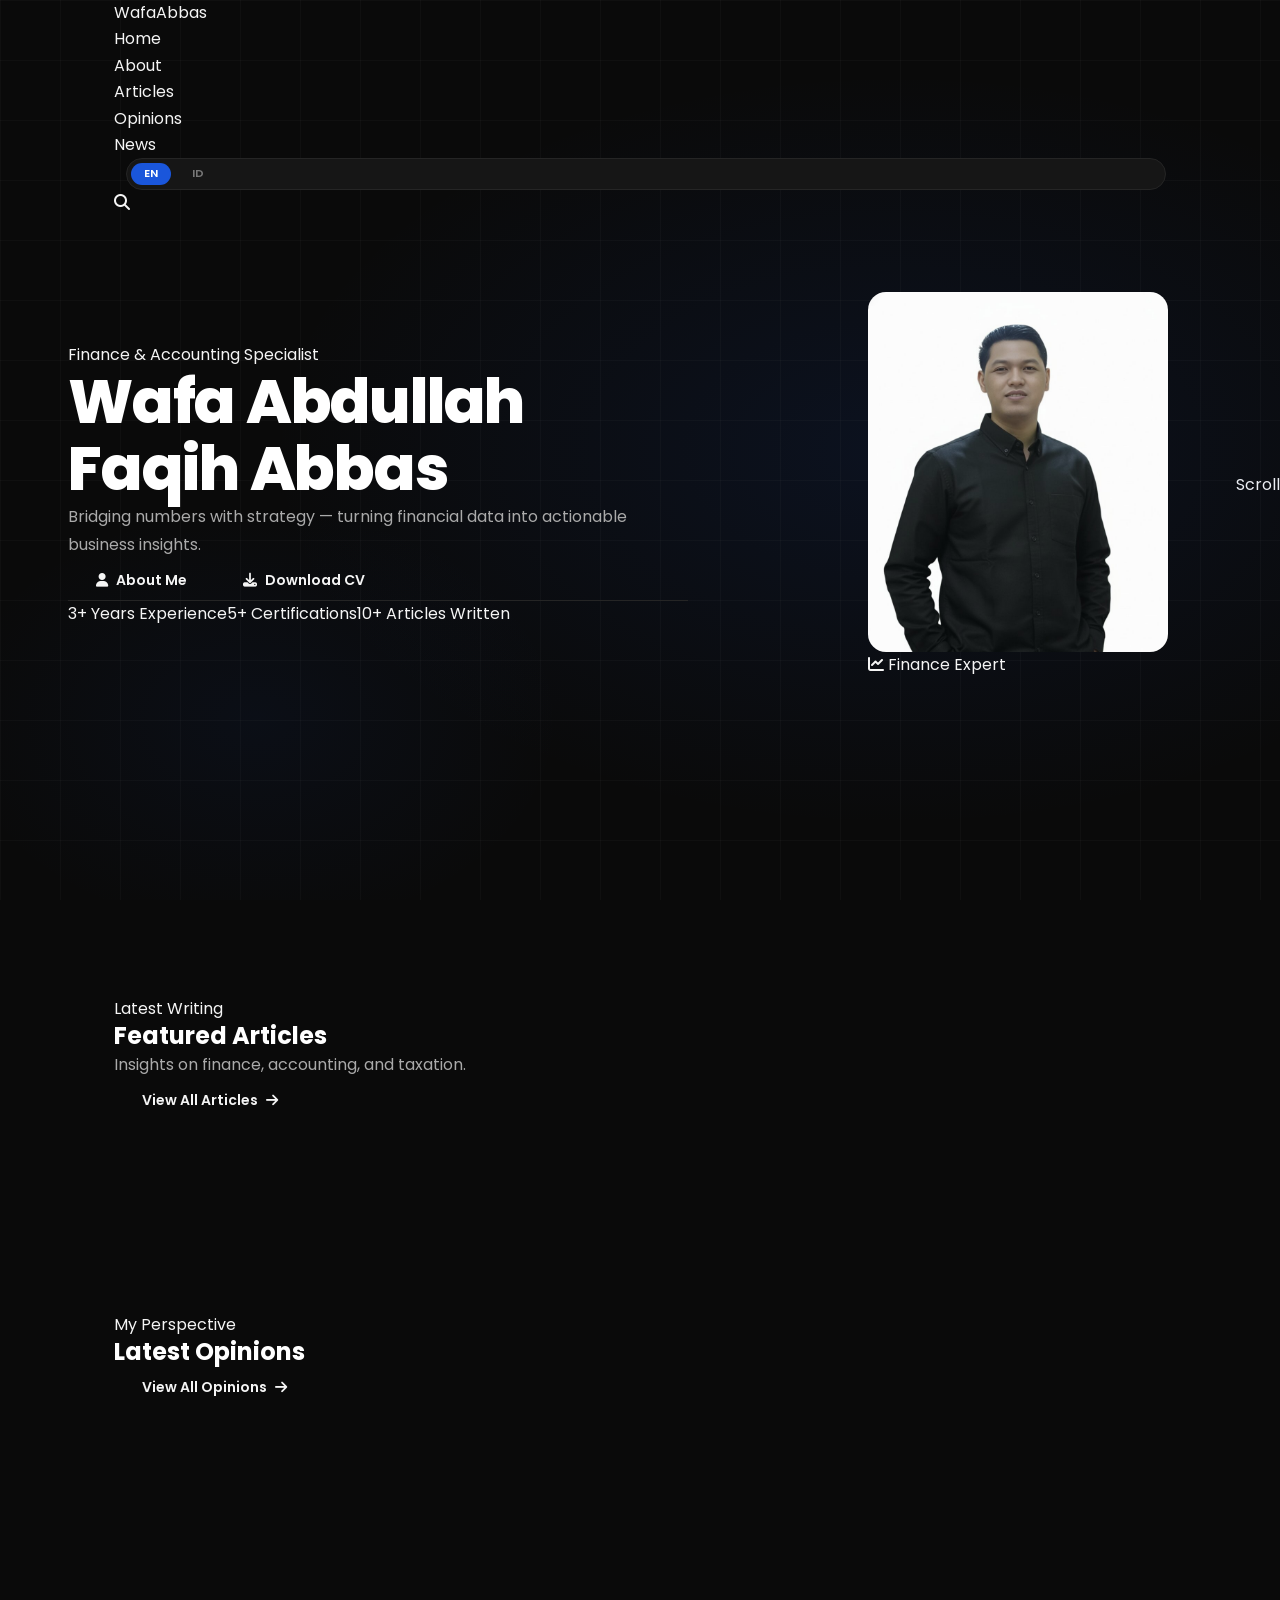
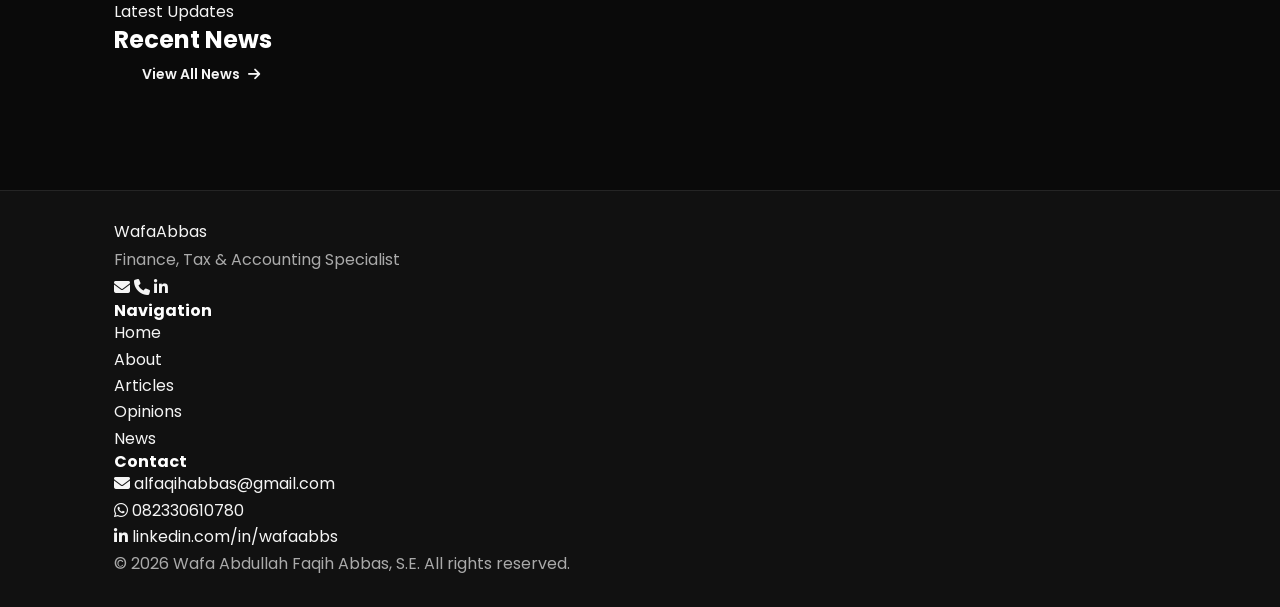
<file: index.html>
<!DOCTYPE html>
<html lang="en" data-lang="en">
<head>
  <meta charset="UTF-8" />
  <meta name="viewport" content="width=device-width, initial-scale=1.0" />
  <title>Wafa Abbas — Finance, Tax & Accounting Specialist</title>
  <meta name="description" content="Finance & Accounting professional with cross-industry experience in manufacturing, tax consulting, and retail." />

  <!-- Favicon -->
  <link rel="icon" href="assets/img/icons/favicon.ico" />
  <link rel="apple-touch-icon" href="assets/img/icons/apple-touch-icon.png" />

  <!-- CSS -->
  <link rel="stylesheet" href="assets/css/tokens.css" />
  <link rel="stylesheet" href="assets/css/base.css" />
  <link rel="stylesheet" href="assets/css/components/navbar.css" />
  <link rel="stylesheet" href="assets/css/components/footer.css" />
  <link rel="stylesheet" href="assets/css/components/card.css" />
  <link rel="stylesheet" href="assets/css/components/badge.css" />
  <link rel="stylesheet" href="assets/css/components/button.css" />
  <link rel="stylesheet" href="assets/css/pages/home.css" />

  <!-- Font Awesome -->
  <link rel="stylesheet" href="https://cdnjs.cloudflare.com/ajax/libs/font-awesome/6.5.0/css/all.min.css" />
</head>

<body>

  <!-- ── Navbar ───────────────────────────────────────────── -->
  <nav id="navbar" class="navbar">
    <div class="container navbar__inner">

      <!-- Logo -->
      <a href="index.html" class="navbar__logo">
        <span class="navbar__logo-text">Wafa<span>Abbas</span></span>
      </a>

      <!-- Desktop Nav -->
      <ul class="navbar__links">
        <li><a href="index.html"    class="nav-link" data-nav-link="home">Home</a></li>
        <li><a href="about.html"    class="nav-link" data-nav-link="about">About</a></li>
        <li><a href="articles.html" class="nav-link" data-nav-link="articles">Articles</a></li>
        <li><a href="opinions.html" class="nav-link" data-nav-link="opinions">Opinions</a></li>
        <li><a href="news.html"     class="nav-link" data-nav-link="news">News</a></li>
      </ul>

      <!-- Right Side -->
      <div class="navbar__right">
        <!-- Lang Switch -->
        <div class="lang-switch">
          <button class="lang-btn active" data-lang="en">EN</button>
          <span class="lang-switch__div"></span>
          <button class="lang-btn" data-lang="id">ID</button>
        </div>

        <!-- Search -->
        <a href="search.html" class="navbar__search-btn" aria-label="Search">
          <i class="fa fa-search"></i>
        </a>

        <!-- Hamburger -->
        <button id="hamburger" class="hamburger" aria-label="Menu">
          <span></span>
          <span></span>
          <span></span>
        </button>
      </div>

    </div>

    <!-- Mobile Menu -->
    <div id="mobile-menu" class="mobile-menu">
      <ul class="mobile-menu__links">
        <li><a href="index.html"    class="nav-link" data-nav-link="home">Home</a></li>
        <li><a href="about.html"    class="nav-link" data-nav-link="about">About</a></li>
        <li><a href="articles.html" class="nav-link" data-nav-link="articles">Articles</a></li>
        <li><a href="opinions.html" class="nav-link" data-nav-link="opinions">Opinions</a></li>
        <li><a href="news.html"     class="nav-link" data-nav-link="news">News</a></li>
      </ul>
      <div class="mobile-menu__lang">
        <button class="lang-btn active" data-lang="en">EN</button>
        <button class="lang-btn" data-lang="id">ID</button>
      </div>
    </div>
  </nav>

  <!-- ── Hero ─────────────────────────────────────────────── -->
  <section class="hero" id="hero">
    <div class="hero__bg"></div>
    <div class="hero__grid-line"></div>
    <div class="container hero__inner">

      <!-- Text -->
      <div class="hero__content">
        <div class="hero__label">
          <span class="hero__label-dot"></span>
          <span data-en="Finance & Accounting Specialist"
                data-id="Spesialis Keuangan & Akuntansi">
            Finance & Accounting Specialist
          </span>
        </div>

        <h1 class="hero__name">
          Wafa Abdullah<br />
          <span>Faqih Abbas</span>
        </h1>

        <p class="hero__tagline"
           data-en="Bridging numbers with strategy — turning financial data into actionable business insights."
           data-id="Menghubungkan angka dengan strategi — mengubah data keuangan menjadi wawasan bisnis yang actionable.">
          Bridging numbers with strategy — turning financial data into actionable business insights.
        </p>

        <div class="hero__btns">
          <a href="about.html" class="btn btn--primary">
            <i class="fa fa-user"></i>
            <span data-en="About Me" data-id="Tentang Saya">About Me</span>
          </a>
          <a href="assets/files/wafa-cv.pdf"
             class="btn btn--outline"
             download>
            <i class="fa fa-download"></i>
            <span data-en="Download CV" data-id="Unduh CV">Download CV</span>
          </a>
        </div>

        <!-- Stats -->
        <div class="hero__stats">
          <div class="hero__stat">
            <span class="hero__stat-num" id="stat-exp">3+</span>
            <span class="hero__stat-label"
                  data-en="Years Experience"
                  data-id="Tahun Pengalaman">Years Experience</span>
          </div>
          <div class="hero__stat-div"></div>
          <div class="hero__stat">
            <span class="hero__stat-num" id="stat-cert">5+</span>
            <span class="hero__stat-label"
                  data-en="Certifications"
                  data-id="Sertifikasi">Certifications</span>
          </div>
          <div class="hero__stat-div"></div>
          <div class="hero__stat">
            <span class="hero__stat-num" id="stat-articles">10+</span>
            <span class="hero__stat-label"
                  data-en="Articles Written"
                  data-id="Artikel Ditulis">Articles Written</span>
          </div>
        </div>
      </div>

      <!-- Photo -->
      <div class="hero__photo-wrap">
        <div class="hero__photo-ring"></div>
        <div class="hero__photo-glow"></div>
        <img src="assets/img/profile/wafa-photo.jpg"
             alt="Wafa Abbas"
             class="hero__photo"
             id="hero-photo" />
        <div class="hero__photo-badge">
          <i class="fa fa-chart-line"></i>
          <span data-en="Finance Expert" data-id="Ahli Keuangan">Finance Expert</span>
        </div>
      </div>

    </div>

    <!-- Scroll Indicator -->
    <div class="hero__scroll">
      <div class="hero__scroll-line"></div>
      <span data-en="Scroll" data-id="Gulir">Scroll</span>
    </div>
  </section>

  <!-- ── Featured Articles ─────────────────────────────────── -->
  <section class="section featured-articles" id="featured-articles">
    <div class="container">
      <div class="section__header">
        <div class="section__label">
          <span data-en="Latest Writing" data-id="Tulisan Terbaru">Latest Writing</span>
        </div>
        <h2 class="section__title">
          <span data-en="Featured " data-id="Artikel ">Featured </span>
          <span class="accent" data-en="Articles" data-id="Unggulan">Articles</span>
        </h2>
        <p class="section__desc"
           data-en="Insights on finance, accounting, and taxation."
           data-id="Wawasan tentang keuangan, akuntansi, dan perpajakan.">
          Insights on finance, accounting, and taxation.
        </p>
      </div>

      <div class="cards-grid" id="featured-articles-grid">
        <!-- Rendered by home.js -->
      </div>

      <div class="section__footer">
        <a href="articles.html" class="btn btn--outline">
          <span data-en="View All Articles" data-id="Lihat Semua Artikel">View All Articles</span>
          <i class="fa fa-arrow-right"></i>
        </a>
      </div>
    </div>
  </section>

  <!-- ── Featured Opinions ─────────────────────────────────── -->
  <section class="section featured-opinions" id="featured-opinions">
    <div class="container">
      <div class="section__header">
        <div class="section__label">
          <span data-en="My Perspective" data-id="Perspektif Saya">My Perspective</span>
        </div>
        <h2 class="section__title">
          <span data-en="Latest " data-id="Opini ">Latest </span>
          <span class="accent" data-en="Opinions" data-id="Terbaru">Opinions</span>
        </h2>
      </div>

      <div class="cards-grid" id="featured-opinions-grid">
        <!-- Rendered by home.js -->
      </div>

      <div class="section__footer">
        <a href="opinions.html" class="btn btn--outline">
          <span data-en="View All Opinions" data-id="Lihat Semua Opini">View All Opinions</span>
          <i class="fa fa-arrow-right"></i>
        </a>
      </div>
    </div>
  </section>

  <!-- ── Featured News ─────────────────────────────────────── -->
  <section class="section featured-news" id="featured-news">
    <div class="container">
      <div class="section__header">
        <div class="section__label">
          <span data-en="Latest Updates" data-id="Pembaruan Terbaru">Latest Updates</span>
        </div>
        <h2 class="section__title">
          <span data-en="Recent " data-id="Berita ">Recent </span>
          <span class="accent" data-en="News" data-id="Terkini">News</span>
        </h2>
      </div>

      <div class="cards-grid" id="featured-news-grid">
        <!-- Rendered by home.js -->
      </div>

      <div class="section__footer">
        <a href="news.html" class="btn btn--outline">
          <span data-en="View All News" data-id="Lihat Semua Berita">View All News</span>
          <i class="fa fa-arrow-right"></i>
        </a>
      </div>
    </div>
  </section>

  <!-- ── Footer ────────────────────────────────────────────── -->
  <footer class="footer" id="footer">
    <div class="container footer__inner">

      <div class="footer__brand">
        <a href="index.html" class="footer__logo">
          Wafa<span>Abbas</span>
        </a>
        <p class="footer__tagline"
           data-en="Finance, Tax & Accounting Specialist"
           data-id="Spesialis Keuangan, Pajak & Akuntansi">
          Finance, Tax & Accounting Specialist
        </p>
        <div class="footer__socials" id="footer-socials">
          <a href="https://linkedin.com/in/wafaabbs/"
             target="_blank" rel="noopener"
             class="footer__social" aria-label="LinkedIn">
            <i class="fab fa-linkedin-in"></i>
          </a>
          <a href="mailto:alfaqihabbas@gmail.com"
             class="footer__social" aria-label="Email">
            <i class="fa fa-envelope"></i>
          </a>
          <a href="https://wa.me/6282330610780"
             target="_blank" rel="noopener"
             class="footer__social" aria-label="WhatsApp">
            <i class="fab fa-whatsapp"></i>
          </a>
        </div>
      </div>

      <div class="footer__nav">
        <h4 class="footer__nav-title"
            data-en="Navigation" data-id="Navigasi">Navigation</h4>
        <ul>
          <li><a href="index.html"    data-en="Home"     data-id="Beranda">Home</a></li>
          <li><a href="about.html"    data-en="About"    data-id="Tentang">About</a></li>
          <li><a href="articles.html" data-en="Articles" data-id="Artikel">Articles</a></li>
          <li><a href="opinions.html" data-en="Opinions" data-id="Opini">Opinions</a></li>
          <li><a href="news.html"     data-en="News"     data-id="Berita">News</a></li>
        </ul>
      </div>

      <div class="footer__contact">
        <h4 class="footer__nav-title"
            data-en="Contact" data-id="Kontak">Contact</h4>
        <ul>
          <li>
            <i class="fa fa-envelope"></i>
            <a href="mailto:alfaqihabbas@gmail.com">alfaqihabbas@gmail.com</a>
          </li>
          <li>
            <i class="fab fa-whatsapp"></i>
            <a href="https://wa.me/6282330610780">082330610780</a>
          </li>
          <li>
            <i class="fab fa-linkedin-in"></i>
            <a href="https://linkedin.com/in/wafaabbs/"
               target="_blank" rel="noopener">linkedin.com/in/wafaabbs</a>
          </li>
        </ul>
      </div>

    </div>

    <div class="footer__bottom">
      <div class="container">
        <p>
          &copy; <span class="footer-year"></span>
          Wafa Abdullah Faqih Abbas, S.E.
          <span data-en="All rights reserved."
                data-id="Hak cipta dilindungi.">All rights reserved.</span>
        </p>
      </div>
    </div>
  </footer>

  <!-- ── Scripts ───────────────────────────────────────────── -->
  <script src="assets/js/core/config.js"></script>
  <script src="assets/js/core/utils.js"></script>
  <script src="assets/js/core/fetch.js"></script>
  <script src="assets/js/core/render.js"></script>
  <script src="assets/js/core/router.js"></script>
  <script src="assets/js/components/navbar.js"></script>
  <script src="assets/js/components/footer.js"></script>
  <script src="assets/js/components/card.js"></script>
  <script src="assets/js/pages/home.js"></script>

  <!-- Init -->
  <script>
    document.addEventListener('DOMContentLoaded', () => {
      Navbar.init();
      Footer.init();
      Router.highlightNav();
      HomePage.init();
    });
  </script>

</body>
</html>
</file>
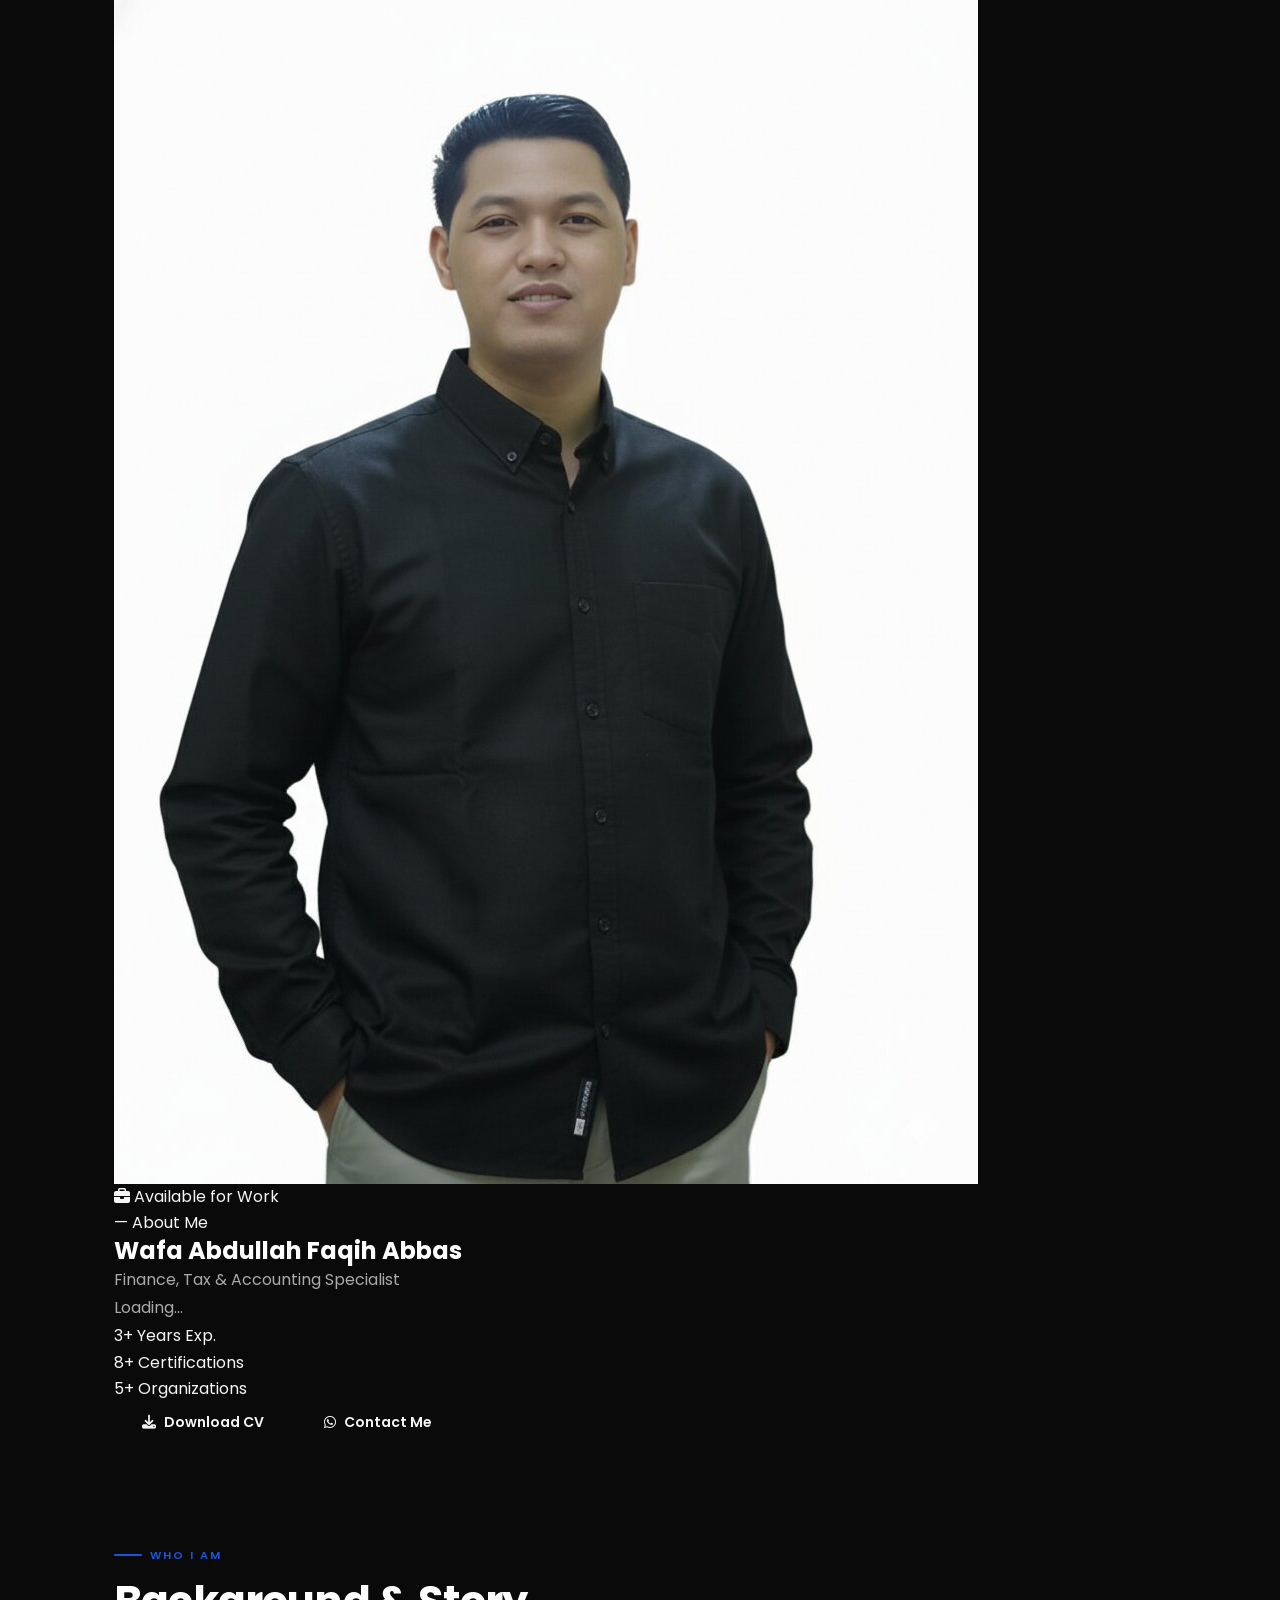
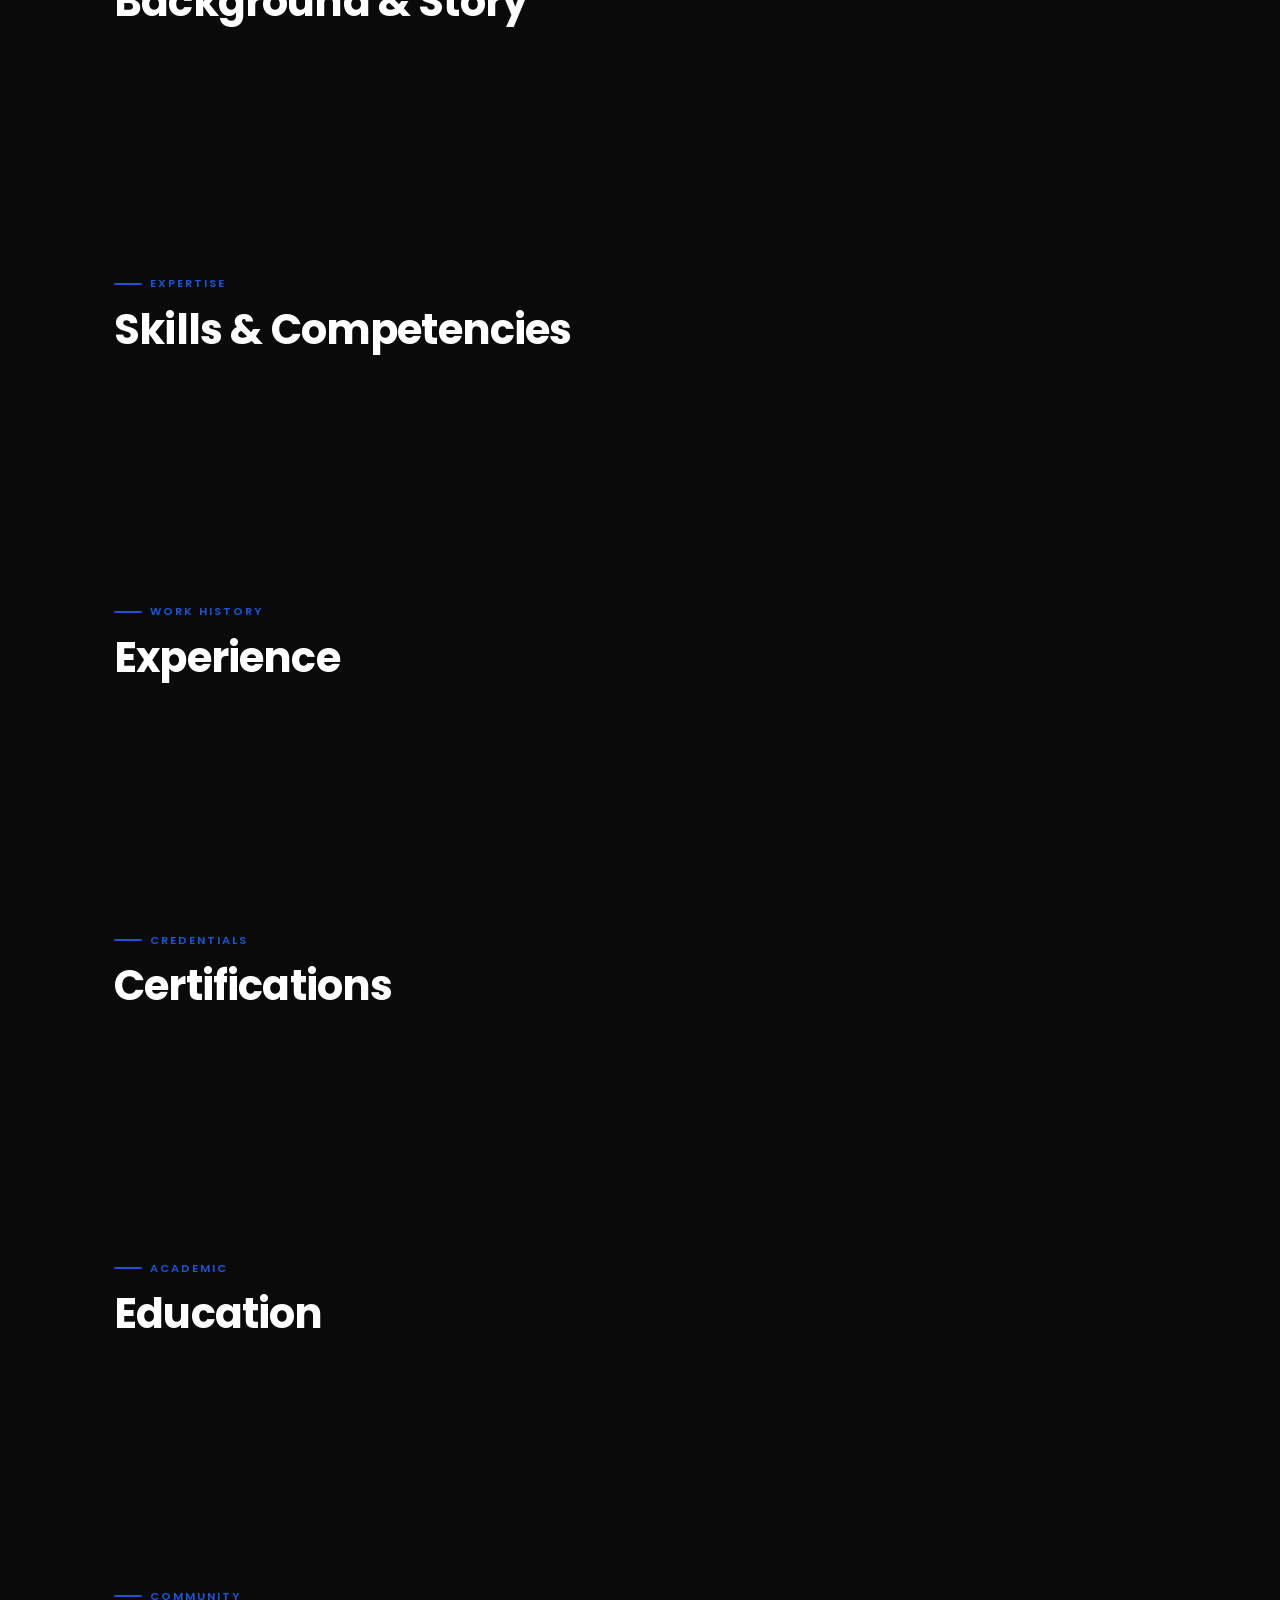
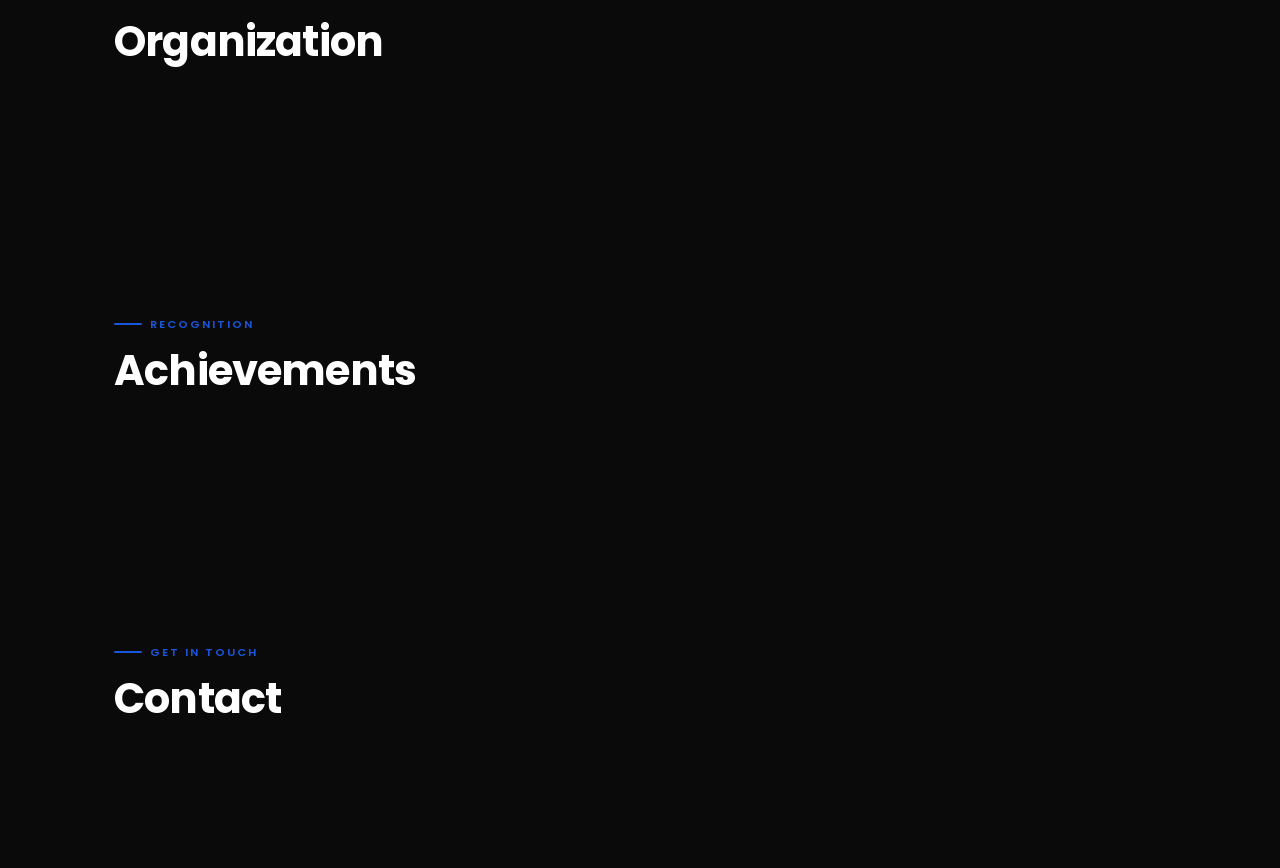
<file: about.html>
<!DOCTYPE html>
<html lang="en" data-lang="en">
<head>
   <meta charset="UTF-8" />
   <base href="/wafa-portfolio/" />
  <meta name="viewport" content="width=device-width, initial-scale=1.0" />
  <title>About — Wafa Abbas</title>
  <meta name="description" content="Learn more about Wafa Abdullah Faqih Abbas — Finance, Tax & Accounting Specialist with cross-industry experience." />

  <!-- Favicon -->
  <link rel="icon" href="/assets/img/icons/favicon.ico" />
  <link rel="apple-touch-icon" href="/assets/img/icons/apple-touch-icon.png" />

  <!-- CSS -->
  <link rel="stylesheet" href="/assets/css/tokens.css" />
  <link rel="stylesheet" href="/assets/css/base.css" />
  <link rel="stylesheet" href="/assets/css/components/navbar.css" />
  <link rel="stylesheet" href="/assets/css/components/footer.css" />
  <link rel="stylesheet" href="/assets/css/components/badge.css" />
  <link rel="stylesheet" href="/assets/css/components/button.css" />
  <link rel="stylesheet" href="/assets/css/pages/about.css" />

  <!-- Font Awesome -->
  <link rel="stylesheet" href="https://cdnjs.cloudflare.com/ajax/libs/font-awesome/6.5.0/css/all.min.css" />
</head>

<body>

  <!-- Navbar -->
  <div id="navbar-placeholder"></div>

  <main id="main">

    <!-- ── Hero ───────────────────────────────────────────── -->
    <section class="about-hero" id="about-hero">
      <div class="about-hero__bg"></div>
      <div class="container">
        <div class="about-hero__inner">

          <!-- Photo -->
          <div class="about-hero__photo-wrap" id="hero-photo">
            <div class="about-hero__photo-ring"></div>
            <img
              id="hero-img"
              src="/assets/img/profile/wafa-photo.jpg"
              alt="Wafa Abbas"
              class="about-hero__photo"
            />
            <div class="about-hero__photo-badge" id="hero-badge">
              <i class="fa-solid fa-briefcase"></i>
              <span id="hero-badge-text">Available for Work</span>
            </div>
          </div>

          <!-- Info -->
          <div class="about-hero__info">
            <div class="about-hero__label" id="hero-label">
              <span>— About Me</span>
            </div>
            <h1 class="about-hero__name" id="hero-name">
              Wafa Abdullah Faqih Abbas
            </h1>
            <p class="about-hero__title" id="hero-title">
              Finance, Tax & Accounting Specialist
            </p>
            <p class="about-hero__bio" id="hero-bio">
              Loading...
            </p>

            <!-- Quick Stats -->
            <div class="about-hero__stats" id="hero-stats">
              <div class="about-hero__stat">
                <span class="about-hero__stat-num" id="stat-exp">3+</span>
                <span class="about-hero__stat-label" data-en="Years Exp." data-id="Tahun Pengalaman">Years Exp.</span>
              </div>
              <div class="about-hero__stat">
                <span class="about-hero__stat-num" id="stat-cert">8+</span>
                <span class="about-hero__stat-label" data-en="Certifications" data-id="Sertifikasi">Certifications</span>
              </div>
              <div class="about-hero__stat">
                <span class="about-hero__stat-num" id="stat-org">5+</span>
                <span class="about-hero__stat-label" data-en="Organizations" data-id="Organisasi">Organizations</span>
              </div>
            </div>

            <!-- CTA -->
            <div class="about-hero__cta">
              <a
                href="/assets/files/wafa-cv.pdf"
                class="btn btn--primary"
                download
                id="btn-cv"
              >
                <i class="fa-solid fa-download"></i>
                <span data-en="Download CV" data-id="Unduh CV">Download CV</span>
              </a>
              <a
                href="https://wa.me/6282330610780"
                class="btn btn--outline"
                target="_blank"
                rel="noopener"
                id="btn-contact"
              >
                <i class="fa-brands fa-whatsapp"></i>
                <span data-en="Contact Me" data-id="Hubungi Saya">Contact Me</span>
              </a>
            </div>
          </div>

        </div>
      </div>
    </section>

    <!-- ── About / Bio ────────────────────────────────────── -->
    <section class="about-bio section" id="about-bio">
      <div class="container">
        <div class="section-header">
          <span class="section-label" data-en="Who I Am" data-id="Tentang Saya">Who I Am</span>
          <h2 class="section-title" data-en="Background & Story" data-id="Latar Belakang">Background & Story</h2>
        </div>
        <div class="about-bio__content" id="bio-content">
          <!-- Rendered by about.js -->
        </div>
      </div>
    </section>

    <!-- ── Skills ─────────────────────────────────────────── -->
    <section class="about-skills section" id="about-skills">
      <div class="container">
        <div class="section-header">
          <span class="section-label" data-en="Expertise" data-id="Keahlian">Expertise</span>
          <h2 class="section-title" data-en="Skills & Competencies" data-id="Skill & Kompetensi">Skills & Competencies</h2>
        </div>
        <div class="skills-grid" id="skills-grid">
          <!-- Rendered by about.js -->
        </div>
      </div>
    </section>

    <!-- ── Experience ─────────────────────────────────────── -->
    <section class="about-experience section" id="about-experience">
      <div class="container">
        <div class="section-header">
          <span class="section-label" data-en="Work History" data-id="Riwayat Kerja">Work History</span>
          <h2 class="section-title" data-en="Experience" data-id="Pengalaman">Experience</h2>
        </div>
        <div class="timeline" id="experience-timeline">
          <!-- Rendered by about.js -->
        </div>
      </div>
    </section>

    <!-- ── Certifications ─────────────────────────────────── -->
    <section class="about-certs section" id="about-certs">
      <div class="container">
        <div class="section-header">
          <span class="section-label" data-en="Credentials" data-id="Kredensial">Credentials</span>
          <h2 class="section-title" data-en="Certifications" data-id="Sertifikasi">Certifications</h2>
        </div>
        <div class="certs-grid" id="certs-grid">
          <!-- Rendered by about.js -->
        </div>
      </div>
    </section>

    <!-- ── Education ──────────────────────────────────────── -->
    <section class="about-education section" id="about-education">
      <div class="container">
        <div class="section-header">
          <span class="section-label" data-en="Academic" data-id="Akademik">Academic</span>
          <h2 class="section-title" data-en="Education" data-id="Pendidikan">Education</h2>
        </div>
        <div class="education-list" id="education-list">
          <!-- Rendered by about.js -->
        </div>
      </div>
    </section>

    <!-- ── Organization ───────────────────────────────────── -->
    <section class="about-org section" id="about-org">
      <div class="container">
        <div class="section-header">
          <span class="section-label" data-en="Community" data-id="Komunitas">Community</span>
          <h2 class="section-title" data-en="Organization" data-id="Organisasi">Organization</h2>
        </div>
        <div class="org-list" id="org-list">
          <!-- Rendered by about.js -->
        </div>
      </div>
    </section>

    <!-- ── Achievements ───────────────────────────────────── -->
    <section class="about-achievements section" id="about-achievements">
      <div class="container">
        <div class="section-header">
          <span class="section-label" data-en="Recognition" data-id="Penghargaan">Recognition</span>
          <h2 class="section-title" data-en="Achievements" data-id="Prestasi">Achievements</h2>
        </div>
        <div class="achievements-grid" id="achievements-grid">
          <!-- Rendered by about.js -->
        </div>
      </div>
    </section>

    <!-- ── Contact ────────────────────────────────────────── -->
    <section class="about-contact section" id="about-contact">
      <div class="container">
        <div class="section-header">
          <span class="section-label" data-en="Get In Touch" data-id="Hubungi">Get In Touch</span>
          <h2 class="section-title" data-en="Contact" data-id="Kontak">Contact</h2>
        </div>
        <div class="contact-grid" id="contact-grid">
          <!-- Rendered by about.js -->
        </div>
      </div>
    </section>

  </main>

  <!-- Footer -->
  <div id="footer-placeholder"></div>

  <!-- JS Core -->
  <script src="/assets/js/core/config.js"></script>
  <script src="/assets/js/core/utils.js"></script>
  <script src="/assets/js/core/fetch.js"></script>
  <script src="/assets/js/core/render.js"></script>
  <script src="/assets/js/core/router.js"></script>

  <!-- JS Components -->
  <script src="/assets/js/components/navbar.js"></script>
  <script src="/assets/js/components/footer.js"></script>

  <!-- JS Page -->
  <script src="/assets/js/pages/about.js"></script>
  <script>
    document.addEventListener('DOMContentLoaded', () => {
      Navbar.init();
      Footer.init();
      AboutPage.init();
    });
  </script>

</body>
</html>
</file>
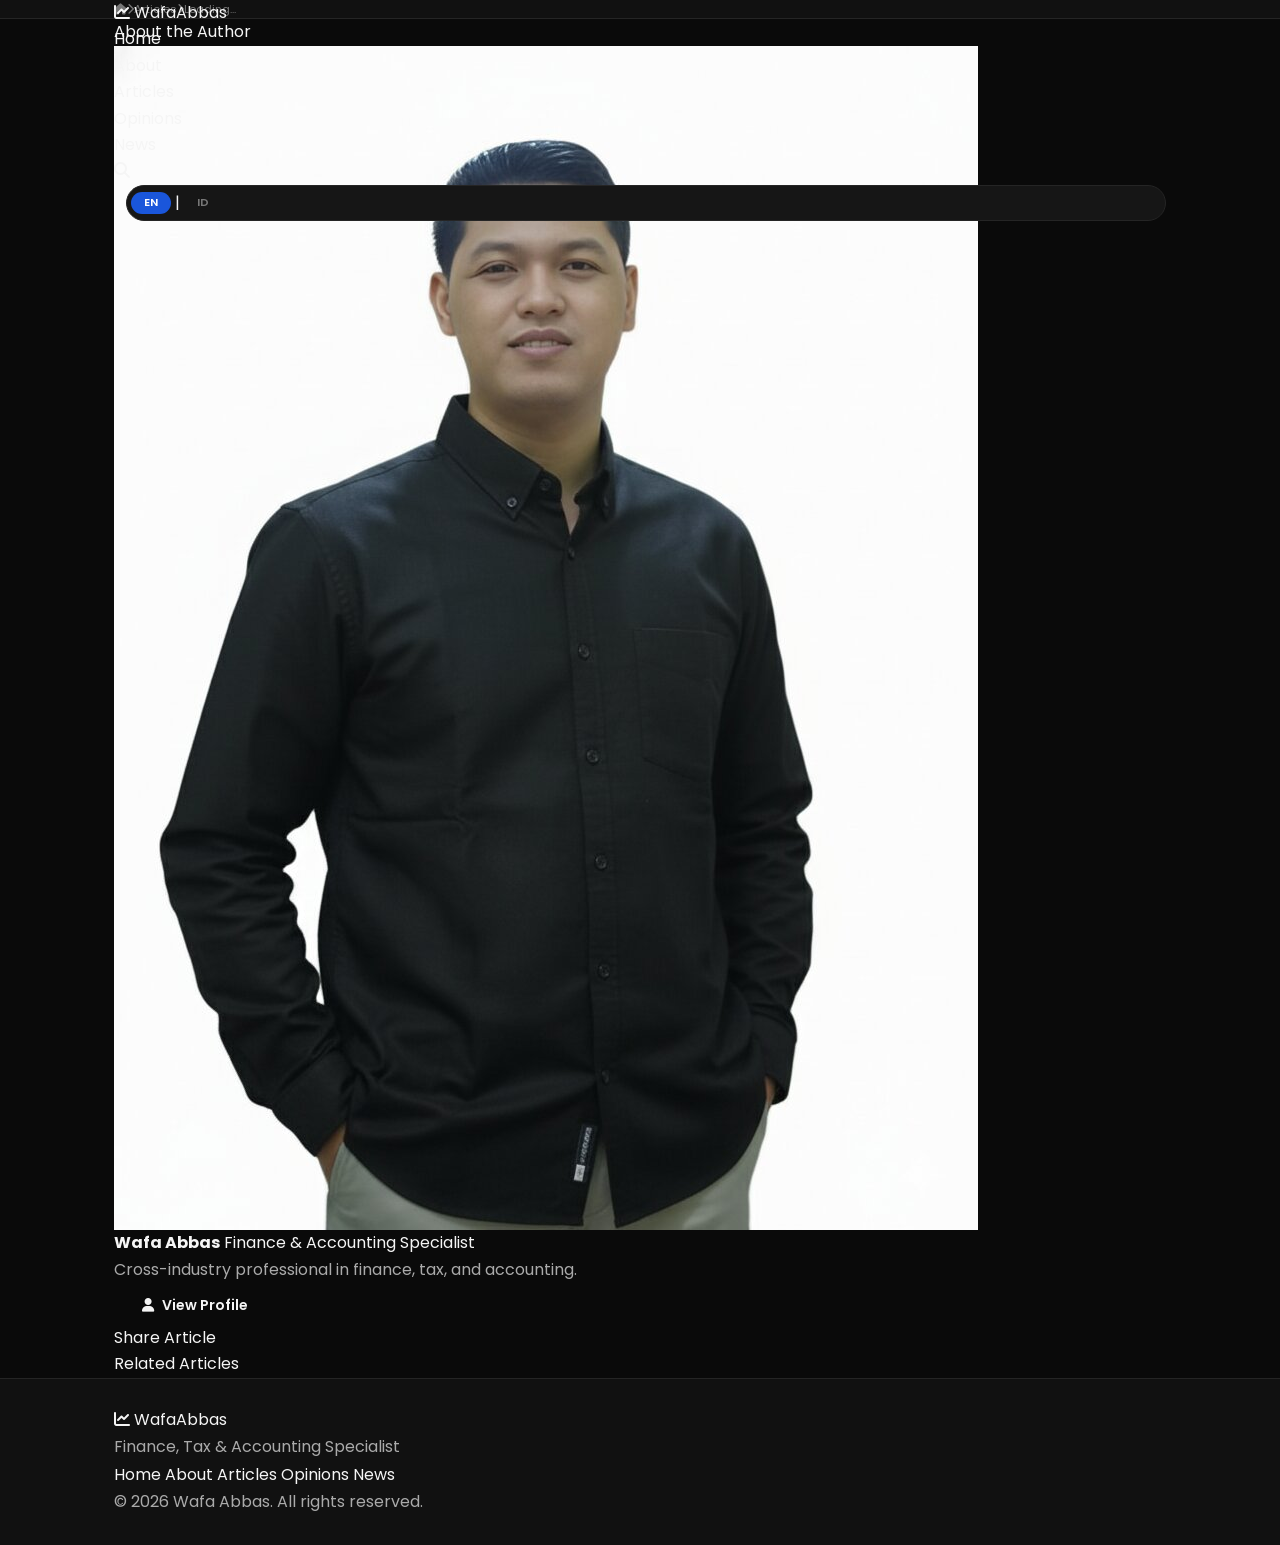
<file: article-detail.html>
<!DOCTYPE html>
<html lang="en" data-lang="en">
<head>
   <meta charset="UTF-8" />
   <base href="/wafa-portfolio/" />
  <meta name="viewport" content="width=device-width, initial-scale=1.0" />
  <title>Article — Wafa Abbas</title>
  <meta name="description" content="Read full article by Wafa Abbas." />

  <!-- Favicon -->
  <link rel="icon" href="/assets/img/icons/favicon.ico" />

  <!-- CSS -->
  <link rel="stylesheet" href="/assets/css/tokens.css" />
  <link rel="stylesheet" href="/assets/css/base.css" />
  <link rel="stylesheet" href="/assets/css/components/navbar.css" />
  <link rel="stylesheet" href="/assets/css/components/footer.css" />
  <link rel="stylesheet" href="/assets/css/components/card.css" />
  <link rel="stylesheet" href="/assets/css/components/badge.css" />
  <link rel="stylesheet" href="/assets/css/components/button.css" />
  <link rel="stylesheet" href="/assets/css/pages/detail.css" />

  <!-- Font Awesome -->
  <link rel="stylesheet" href="https://cdnjs.cloudflare.com/ajax/libs/font-awesome/6.5.0/css/all.min.css" />
</head>

<body>

  <!-- ── Navbar ───────────────────────────────────────────── -->
  <nav id="navbar" class="navbar">
    <div class="container navbar__inner">

      <!-- Brand -->
      <a href="/index.html" class="navbar__brand">
        <span class="navbar__brand-icon">
          <i class="fa-solid fa-chart-line"></i>
        </span>
        <span class="navbar__brand-text">Wafa<span>Abbas</span></span>
      </a>

      <!-- Desktop Links -->
      <ul class="navbar__links">
        <li><a href="/index.html"    class="nav-link" data-nav-link="home"
          data-en="Home" data-id="Beranda">Home</a></li>
        <li><a href="/about.html"    class="nav-link" data-nav-link="about"
          data-en="About" data-id="Tentang">About</a></li>
        <li><a href="/articles.html" class="nav-link" data-nav-link="articles"
          data-en="Articles" data-id="Artikel">Articles</a></li>
        <li><a href="/opinions.html" class="nav-link" data-nav-link="opinions"
          data-en="Opinions" data-id="Opini">Opinions</a></li>
        <li><a href="/news.html"     class="nav-link" data-nav-link="news"
          data-en="News" data-id="Berita">News</a></li>
      </ul>

      <!-- Actions -->
      <div class="navbar__actions">
        <a href="/search.html" class="navbar__search-btn" aria-label="Search">
          <i class="fa-solid fa-magnifying-glass"></i>
        </a>
        <div class="lang-switch">
          <button class="lang-btn active" data-lang="en">EN</button>
          <span class="lang-switch__divider">|</span>
          <button class="lang-btn" data-lang="id">ID</button>
        </div>
        <button id="hamburger" class="navbar__hamburger" aria-label="Menu">
          <span></span><span></span><span></span>
        </button>
      </div>

    </div>

    <!-- Mobile Menu -->
    <div id="mobile-menu" class="mobile-menu">
      <ul class="mobile-menu__links">
        <li><a href="/index.html"    class="nav-link" data-nav-link="home"
          data-en="Home" data-id="Beranda">Home</a></li>
        <li><a href="/about.html"    class="nav-link" data-nav-link="about"
          data-en="About" data-id="Tentang">About</a></li>
        <li><a href="/articles.html" class="nav-link" data-nav-link="articles"
          data-en="Articles" data-id="Artikel">Articles</a></li>
        <li><a href="/opinions.html" class="nav-link" data-nav-link="opinions"
          data-en="Opinions" data-id="Opini">Opinions</a></li>
        <li><a href="/news.html"     class="nav-link" data-nav-link="news"
          data-en="News" data-id="Berita">News</a></li>
      </ul>
      <div class="mobile-menu__lang">
        <button class="lang-btn active" data-lang="en">EN</button>
        <span>|</span>
        <button class="lang-btn" data-lang="id">ID</button>
      </div>
    </div>
  </nav>

  <!-- ── Main ─────────────────────────────────────────────── -->
  <main id="main">

    <!-- Detail Hero -->
    <section class="detail-hero">
      <div class="container">
        <div id="detail-breadcrumb" class="detail-breadcrumb">
          <a href="/index.html">
            <i class="fa fa-house"></i>
          </a>
          <i class="fa fa-chevron-right"></i>
          <a href="/articles.html"
            data-en="Articles" data-id="Artikel">Articles</a>
          <i class="fa fa-chevron-right"></i>
          <span id="breadcrumb-title">Loading...</span>
        </div>

        <!-- Detail Header -->
        <div id="detail-header" class="detail-header">
          <!-- Rendered by JS -->
          <div class="skeleton skeleton--detail-header">
            <div class="skeleton__line skeleton__line--sm"></div>
            <div class="skeleton__line skeleton__line--xl"></div>
            <div class="skeleton__line"></div>
            <div class="skeleton__line skeleton__line--sm"></div>
          </div>
        </div>
      </div>
    </section>

    <!-- Detail Body -->
    <section class="detail-body">
      <div class="container">
        <div class="detail-layout">

          <!-- Content -->
          <article id="detail-content" class="detail-content">
            <!-- Rendered by JS -->
            <div class="skeleton skeleton--detail-body">
              <div class="skeleton__line"></div>
              <div class="skeleton__line"></div>
              <div class="skeleton__line skeleton__line--lg"></div>
              <div class="skeleton__line"></div>
              <div class="skeleton__line skeleton__line--sm"></div>
            </div>
          </article>

          <!-- Sidebar -->
          <aside class="detail-sidebar">

            <!-- Author Card -->
            <div class="sidebar-card">
              <div class="sidebar-card__header">
                <span data-en="About the Author" data-id="Tentang Penulis">
                  About the Author
                </span>
              </div>
              <div class="sidebar-card__body">
                <div class="author-mini">
                  <img
                    src="/assets/img/profile/wafa-photo.jpg"
                    alt="Wafa Abbas"
                    class="author-mini__photo"
                  />
                  <div class="author-mini__info">
                    <strong>Wafa Abbas</strong>
                    <span data-en="Finance & Accounting Specialist"
                          data-id="Spesialis Keuangan & Akuntansi">
                      Finance & Accounting Specialist
                    </span>
                  </div>
                </div>
                <p class="author-mini__bio"
                   data-en="Cross-industry professional in finance, tax, and accounting."
                   data-id="Profesional lintas industri di bidang keuangan, pajak, dan akuntansi.">
                  Cross-industry professional in finance, tax, and accounting.
                </p>
                <a href="/about.html" class="btn btn--outline btn--sm btn--full">
                  <i class="fa fa-user"></i>
                  <span data-en="View Profile" data-id="Lihat Profil">View Profile</span>
                </a>
              </div>
            </div>

            <!-- Share -->
            <div class="sidebar-card">
              <div class="sidebar-card__header">
                <span data-en="Share Article" data-id="Bagikan Artikel">
                  Share Article
                </span>
              </div>
              <div class="sidebar-card__body">
                <div id="share-buttons" class="share-buttons">
                  <!-- Rendered by JS -->
                </div>
              </div>
            </div>

            <!-- Related -->
            <div class="sidebar-card">
              <div class="sidebar-card__header">
                <span data-en="Related Articles" data-id="Artikel Terkait">
                  Related Articles
                </span>
              </div>
              <div id="related-posts" class="sidebar-card__body">
                <!-- Rendered by JS -->
              </div>
            </div>

          </aside>
        </div>
      </div>
    </section>

  </main>

  <!-- ── Footer ───────────────────────────────────────────── -->
  <footer id="footer" class="footer">
    <div class="container">
      <div class="footer__inner">

        <div class="footer__brand">
          <a href="/index.html" class="navbar__brand">
            <span class="navbar__brand-icon">
              <i class="fa-solid fa-chart-line"></i>
            </span>
            <span class="navbar__brand-text">Wafa<span>Abbas</span></span>
          </a>
          <p class="footer__tagline"
             data-en="Finance, Tax & Accounting Specialist"
             data-id="Spesialis Keuangan, Pajak & Akuntansi">
            Finance, Tax & Accounting Specialist
          </p>
        </div>

        <div class="footer__links">
          <a href="/index.html"    data-en="Home"     data-id="Beranda">Home</a>
          <a href="/about.html"    data-en="About"    data-id="Tentang">About</a>
          <a href="/articles.html" data-en="Articles" data-id="Artikel">Articles</a>
          <a href="/opinions.html" data-en="Opinions" data-id="Opini">Opinions</a>
          <a href="/news.html"     data-en="News"     data-id="Berita">News</a>
        </div>

        <div class="footer__social" id="footer-social">
          <!-- Rendered by JS -->
        </div>

      </div>

      <div class="footer__bottom">
        <p>
          &copy; <span class="footer-year"></span> Wafa Abbas.
          <span data-en="All rights reserved."
                data-id="Hak cipta dilindungi.">
            All rights reserved.
          </span>
        </p>
      </div>
    </div>
  </footer>

  <!-- ── Scripts ──────────────────────────────────────────── -->
  <script src="/assets/js/core/config.js"></script>
  <script src="/assets/js/core/utils.js"></script>
  <script src="/assets/js/core/fetch.js"></script>
  <script src="/assets/js/core/render.js"></script>
  <script src="/assets/js/core/router.js"></script>
  <script src="/assets/js/components/navbar.js"></script>
  <script src="/assets/js/components/footer.js"></script>
  <script src="/assets/js/components/card.js"></script>
  <script src="/assets/js/pages/detail.js"></script>
  <script>
    document.addEventListener('DOMContentLoaded', () => {
      Navbar.init();
      Footer.init();
      DetailPage.init('articles');
    });
  </script>

</body>
</html>
</file>
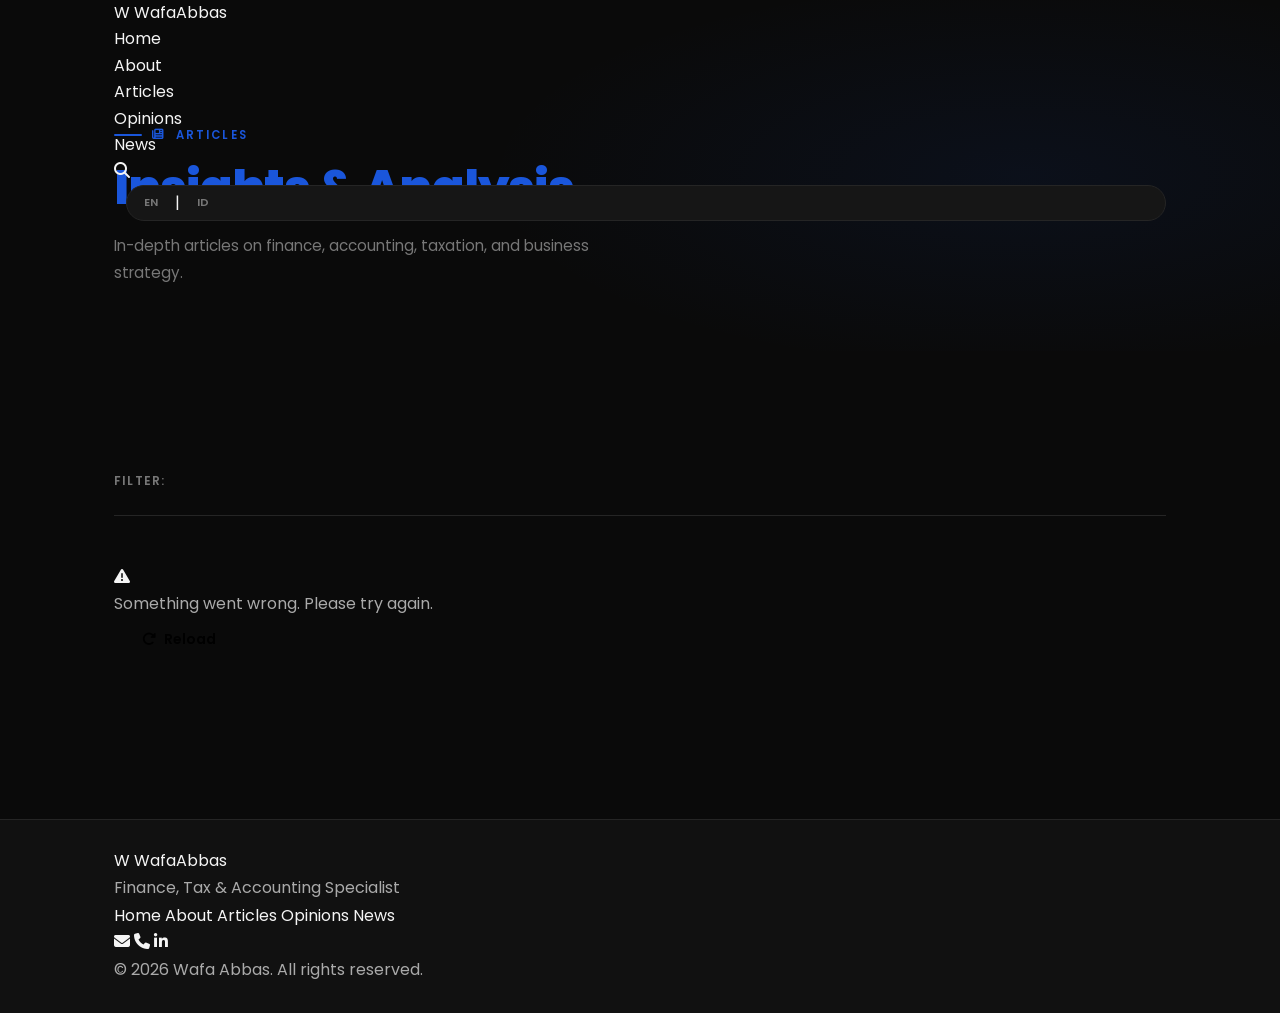
<file: articles.html>
<!DOCTYPE html>
<html lang="en" data-lang="en">
<head>
   <meta charset="UTF-8" />
   <base href="/wafa-portfolio/" />
  <meta name="viewport" content="width=device-width, initial-scale=1.0" />
  <title>Articles — Wafa Abbas</title>
  <meta name="description" content="Finance, accounting, and taxation articles by Wafa Abbas." />

  <!-- Favicon -->
  <link rel="icon" href="/assets/img/icons/favicon.ico" />

  <!-- CSS -->
  <link rel="stylesheet" href="/assets/css/tokens.css" />
  <link rel="stylesheet" href="/assets/css/base.css" />
  <link rel="stylesheet" href="/assets/css/components/navbar.css" />
  <link rel="stylesheet" href="/assets/css/components/footer.css" />
  <link rel="stylesheet" href="/assets/css/components/card.css" />
  <link rel="stylesheet" href="/assets/css/components/badge.css" />
  <link rel="stylesheet" href="/assets/css/components/button.css" />
  <link rel="stylesheet" href="/assets/css/components/pagination.css" />
  <link rel="stylesheet" href="/assets/css/pages/articles.css" />

  <!-- Font Awesome -->
  <link rel="stylesheet" href="https://cdnjs.cloudflare.com/ajax/libs/font-awesome/6.5.0/css/all.min.css" />
</head>

<body>

  <!-- ── Navbar ────────────────────────────────────────────── -->
  <nav class="navbar" id="navbar">
    <div class="container navbar__inner">

      <!-- Logo -->
      <a href="/index.html" class="navbar__logo">
        <span class="navbar__logo-icon">W</span>
        <span class="navbar__logo-text">Wafa<span>Abbas</span></span>
      </a>

      <!-- Nav Links -->
      <ul class="navbar__links" id="nav-links">
        <li><a href="/index.html"    class="nav-link" data-nav-link="home"
            data-en="Home"     data-id="Beranda">Home</a></li>
        <li><a href="/about.html"    class="nav-link" data-nav-link="about"
            data-en="About"    data-id="Tentang">About</a></li>
        <li><a href="/articles.html" class="nav-link active" data-nav-link="articles"
            data-en="Articles" data-id="Artikel">Articles</a></li>
        <li><a href="/opinions.html" class="nav-link" data-nav-link="opinions"
            data-en="Opinions" data-id="Opini">Opinions</a></li>
        <li><a href="/news.html"     class="nav-link" data-nav-link="news"
            data-en="News"     data-id="Berita">News</a></li>
      </ul>

      <!-- Right Controls -->
      <div class="navbar__controls">
        <a href="/search.html" class="navbar__search-btn" aria-label="Search">
          <i class="fa fa-search"></i>
        </a>
        <div class="lang-switch">
          <button class="lang-btn active" data-lang-btn="en">EN</button>
          <span class="lang-switch__divider">|</span>
          <button class="lang-btn" data-lang-btn="id">ID</button>
        </div>
        <button class="hamburger" id="hamburger" aria-label="Menu">
          <span></span><span></span><span></span>
        </button>
      </div>

    </div>

    <!-- Mobile Menu -->
    <div class="mobile-menu" id="mobile-menu">
      <ul class="mobile-menu__links">
        <li><a href="/index.html"    class="nav-link" data-nav-link="home"
            data-en="Home"     data-id="Beranda">Home</a></li>
        <li><a href="/about.html"    class="nav-link" data-nav-link="about"
            data-en="About"    data-id="Tentang">About</a></li>
        <li><a href="/articles.html" class="nav-link active" data-nav-link="articles"
            data-en="Articles" data-id="Artikel">Articles</a></li>
        <li><a href="/opinions.html" class="nav-link" data-nav-link="opinions"
            data-en="Opinions" data-id="Opini">Opinions</a></li>
        <li><a href="/news.html"     class="nav-link" data-nav-link="news"
            data-en="News"     data-id="Berita">News</a></li>
      </ul>
    </div>
  </nav>

  <!-- ── Page Header ───────────────────────────────────────── -->
  <section class="page-header">
    <div class="page-header__bg"></div>
    <div class="container page-header__inner">
      <div class="page-header__label">
        <i class="fa fa-newspaper"></i>
        <span data-en="Articles" data-id="Artikel">Articles</span>
      </div>
      <h1 class="page-header__title">
        <span data-en="Insights &" data-id="Wawasan &">Insights &</span>
        <span class="accent" data-en="Analysis" data-id="Analisis">Analysis</span>
      </h1>
      <p class="page-header__desc"
        data-en="In-depth articles on finance, accounting, taxation, and business strategy."
        data-id="Artikel mendalam tentang keuangan, akuntansi, perpajakan, dan strategi bisnis.">
        In-depth articles on finance, accounting, taxation, and business strategy.
      </p>
    </div>
  </section>

  <!-- ── Main Content ──────────────────────────────────────── -->
  <main class="section">
    <div class="container">

      <!-- Filter Bar -->
      <div class="filter-bar" id="filter-bar">
        <span class="filter-bar__label"
          data-en="Filter:" data-id="Filter:">Filter:</span>
        <!-- JS renders filter buttons here -->
      </div>

      <!-- Sort Bar -->
      <div class="sort-bar" id="sort-bar">
        <!-- JS renders sort options here -->
      </div>

      <!-- Articles Grid -->
      <div class="articles-grid" id="articles-grid">
        <!-- JS renders cards here -->
      </div>

      <!-- Pagination -->
      <div class="pagination-wrap" id="pagination-wrap">
        <!-- JS renders pagination here -->
      </div>

    </div>
  </main>

  <!-- ── Footer ────────────────────────────────────────────── -->
  <footer class="footer" id="footer">
    <div class="container footer__inner">
      <div class="footer__brand">
        <a href="/index.html" class="footer__logo">
          <span class="footer__logo-icon">W</span>
          <span>Wafa<span>Abbas</span></span>
        </a>
        <p class="footer__tagline"
          data-en="Finance, Tax & Accounting Specialist"
          data-id="Spesialis Keuangan, Pajak & Akuntansi">
          Finance, Tax & Accounting Specialist
        </p>
      </div>

      <div class="footer__links">
        <a href="/index.html"    data-en="Home"     data-id="Beranda">Home</a>
        <a href="/about.html"    data-en="About"    data-id="Tentang">About</a>
        <a href="/articles.html" data-en="Articles" data-id="Artikel">Articles</a>
        <a href="/opinions.html" data-en="Opinions" data-id="Opini">Opinions</a>
        <a href="/news.html"     data-en="News"     data-id="Berita">News</a>
      </div>

      <div class="footer__socials" id="footer-socials">
        <a href="mailto:alfaqihabbas@gmail.com" aria-label="Email">
          <i class="fa fa-envelope"></i>
        </a>
        <a href="https://linkedin.com/in/wafaabbs/" target="_blank" aria-label="LinkedIn">
          <i class="fa-brands fa-linkedin"></i>
        </a>
        <a href="https://wa.me/6282330610780" target="_blank" aria-label="WhatsApp">
          <i class="fa-brands fa-whatsapp"></i>
        </a>
      </div>

      <p class="footer__copy">
        &copy; <span class="footer-year"></span> Wafa Abbas.
        <span data-en="All rights reserved."
              data-id="Hak cipta dilindungi.">All rights reserved.</span>
      </p>
    </div>
  </footer>

  <!-- ── Scripts ───────────────────────────────────────────── -->
  <script src="/assets/js/core/config.js"></script>
  <script src="/assets/js/core/utils.js"></script>
  <script src="/assets/js/core/fetch.js"></script>
  <script src="/assets/js/core/render.js"></script>
  <script src="/assets/js/core/router.js"></script>
  <script src="/assets/js/components/navbar.js"></script>
  <script src="/assets/js/components/footer.js"></script>
  <script src="/assets/js/components/card.js"></script>
  <script src="/assets/js/pages/articles.js"></script>
  <script>
    document.addEventListener('DOMContentLoaded', () => {
      Navbar.init();
      Footer.init();
      ArticlesPage.init();
    });
  </script>

</body>
</html>
</file>
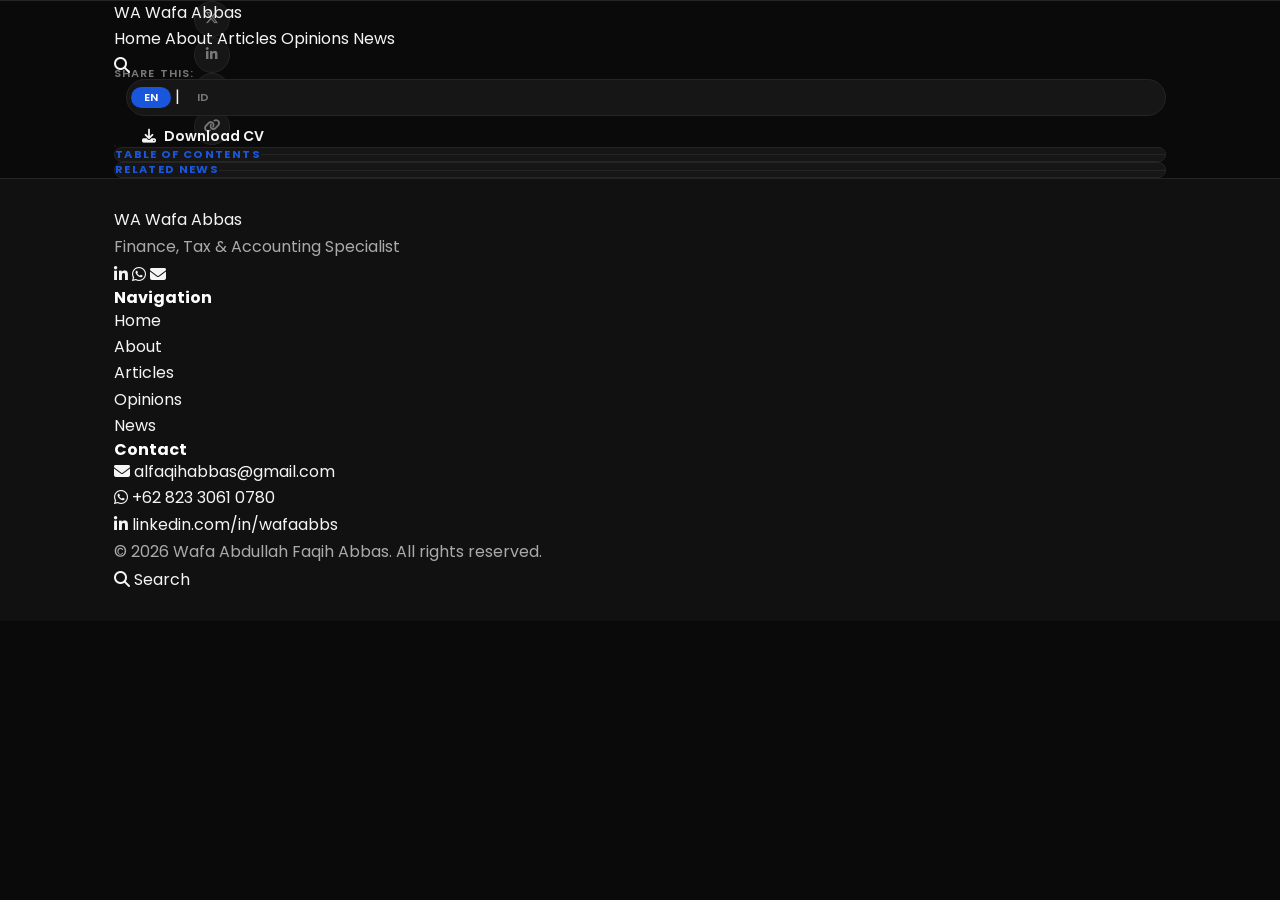
<file: news-detail.html>
<!DOCTYPE html>
<html lang="en" data-lang="en">
<head>
   <meta charset="UTF-8" />
   <base href="/wafa-portfolio/" />
  <meta name="viewport" content="width=device-width, initial-scale=1.0" />
  <title>News — Wafa Abbas</title>
  <meta name="description" content="Read full news by Wafa Abbas." />

  <!-- Favicon -->
  <link rel="icon" href="/assets/img/icons/favicon.ico" />

  <!-- CSS -->
  <link rel="stylesheet" href="/assets/css/tokens.css" />
  <link rel="stylesheet" href="/assets/css/base.css" />
  <link rel="stylesheet" href="/assets/css/components/navbar.css" />
  <link rel="stylesheet" href="/assets/css/components/footer.css" />
  <link rel="stylesheet" href="/assets/css/components/card.css" />
  <link rel="stylesheet" href="/assets/css/components/badge.css" />
  <link rel="stylesheet" href="/assets/css/components/button.css" />
  <link rel="stylesheet" href="/assets/css/pages/detail.css" />

  <!-- Font Awesome -->
  <link rel="stylesheet"
    href="https://cdnjs.cloudflare.com/ajax/libs/font-awesome/6.5.0/css/all.min.css" />

  <!-- JS -->
  <script defer src="/assets/js/core/config.js"></script>
  <script defer src="/assets/js/core/utils.js"></script>
  <script defer src="/assets/js/core/fetch.js"></script>
  <script defer src="/assets/js/core/render.js"></script>
  <script defer src="/assets/js/core/router.js"></script>
  <script defer src="/assets/js/components/navbar.js"></script>
  <script defer src="/assets/js/components/footer.js"></script>
  <script defer src="/assets/js/pages/detail.js"></script>
  <script>
    document.addEventListener('DOMContentLoaded', () => {
      Navbar.init();
      Footer.init();
      DetailPage.init('news');
    });
  </script>
</head>

<body>

  <!-- ── Navbar ───────────────────────────────────────────── -->
  <header id="navbar" class="navbar" role="banner">
    <div class="container navbar__inner">

      <!-- Logo -->
      <a href="/index.html" class="navbar__logo" aria-label="Wafa Abbas Home">
        <span class="navbar__logo-icon">WA</span>
        <span class="navbar__logo-text">Wafa Abbas</span>
      </a>

      <!-- Desktop Nav -->
      <nav class="navbar__nav" aria-label="Main navigation">
        <a href="/index.html"    class="nav-link" data-nav-link="home"
          data-en="Home"     data-id="Beranda">Home</a>
        <a href="/about.html"   class="nav-link" data-nav-link="about"
          data-en="About"    data-id="Tentang">About</a>
        <a href="/articles.html" class="nav-link" data-nav-link="articles"
          data-en="Articles" data-id="Artikel">Articles</a>
        <a href="/opinions.html" class="nav-link" data-nav-link="opinions"
          data-en="Opinions" data-id="Opini">Opinions</a>
        <a href="/news.html"    class="nav-link" data-nav-link="news"
          data-en="News"     data-id="Berita">News</a>
      </nav>

      <!-- Actions -->
      <div class="navbar__actions">
        <a href="/search.html" class="navbar__search-btn" aria-label="Search">
          <i class="fa-solid fa-magnifying-glass"></i>
        </a>
        <div class="lang-switch" role="group" aria-label="Language switch">
          <button class="lang-btn active" data-lang="en">EN</button>
          <span class="lang-switch__divider">|</span>
          <button class="lang-btn" data-lang="id">ID</button>
        </div>
        <a href="/assets/files/wafa-cv.pdf"
          class="btn btn--primary btn--sm"
          download
          data-en="Download CV"
          data-id="Unduh CV">
          <i class="fa-solid fa-download"></i>
          Download CV
        </a>
      </div>

      <!-- Hamburger -->
      <button id="hamburger" class="navbar__hamburger"
        aria-label="Toggle menu" aria-expanded="false">
        <span></span><span></span><span></span>
      </button>

    </div>

    <!-- Mobile Menu -->
    <div id="mobile-menu" class="mobile-menu" aria-hidden="true">
      <nav class="mobile-menu__nav">
        <a href="/index.html"    class="mobile-nav-link" data-nav-link="home"
          data-en="Home"     data-id="Beranda">Home</a>
        <a href="/about.html"   class="mobile-nav-link" data-nav-link="about"
          data-en="About"    data-id="Tentang">About</a>
        <a href="/articles.html" class="mobile-nav-link" data-nav-link="articles"
          data-en="Articles" data-id="Artikel">Articles</a>
        <a href="/opinions.html" class="mobile-nav-link" data-nav-link="opinions"
          data-en="Opinions" data-id="Opini">Opinions</a>
        <a href="/news.html"    class="mobile-nav-link" data-nav-link="news"
          data-en="News"     data-id="Berita">News</a>
      </nav>
      <div class="mobile-menu__actions">
        <div class="lang-switch" role="group">
          <button class="lang-btn active" data-lang="en">EN</button>
          <span class="lang-switch__divider">|</span>
          <button class="lang-btn" data-lang="id">ID</button>
        </div>
        <a href="/assets/files/wafa-cv.pdf"
          class="btn btn--primary btn--sm"
          download>
          <i class="fa-solid fa-download"></i>
          Download CV
        </a>
      </div>
    </div>
  </header>

  <!-- ── Main ─────────────────────────────────────────────── -->
  <main id="main-content">

    <!-- Detail Hero — populated by JS -->
    <section id="detail-hero" class="detail-hero">
      <div class="container">
        <div id="detail-hero-content" class="detail-hero__content">
          <!-- JS renders: breadcrumb, badge, title, meta -->
        </div>
      </div>
    </section>

    <!-- Detail Body -->
    <section class="detail-body">
      <div class="container">
        <div class="detail-body__inner">

          <!-- Article Content -->
          <article id="detail-content" class="detail-content prose">
            <!-- JS renders: featured image + markdown content -->
          </article>

          <!-- Share Bar -->
          <div id="detail-share" class="detail-share">
            <span class="detail-share__label"
              data-en="Share this:" data-id="Bagikan:">Share this:</span>
            <div class="detail-share__btns">
              <button class="share-btn share-btn--twitter"
                aria-label="Share on Twitter">
                <i class="fa-brands fa-x-twitter"></i>
              </button>
              <button class="share-btn share-btn--linkedin"
                aria-label="Share on LinkedIn">
                <i class="fa-brands fa-linkedin-in"></i>
              </button>
              <button class="share-btn share-btn--whatsapp"
                aria-label="Share on WhatsApp">
                <i class="fa-brands fa-whatsapp"></i>
              </button>
              <button class="share-btn share-btn--copy"
                aria-label="Copy link">
                <i class="fa-solid fa-link"></i>
              </button>
            </div>
          </div>

          <!-- Author Card -->
          <div id="detail-author" class="detail-author">
            <!-- JS renders author info -->
          </div>

        </div>

        <!-- Sidebar -->
        <aside id="detail-sidebar" class="detail-sidebar">

          <!-- Table of Contents -->
          <div class="sidebar-widget">
            <h3 class="sidebar-widget__title"
              data-en="Table of Contents"
              data-id="Daftar Isi">Table of Contents</h3>
            <div id="detail-toc" class="detail-toc">
              <!-- JS renders TOC -->
            </div>
          </div>

          <!-- Related Posts -->
          <div class="sidebar-widget">
            <h3 class="sidebar-widget__title"
              data-en="Related News"
              data-id="Berita Terkait">Related News</h3>
            <div id="detail-related" class="detail-related">
              <!-- JS renders related -->
            </div>
          </div>

        </aside>
      </div>
    </section>

  </main>

  <!-- ── Footer ───────────────────────────────────────────── -->
  <footer id="footer" class="footer" role="contentinfo">
    <div class="container footer__inner">

      <!-- Brand -->
      <div class="footer__brand">
        <a href="/index.html" class="footer__logo">
          <span class="footer__logo-icon">WA</span>
          <span class="footer__logo-text">Wafa Abbas</span>
        </a>
        <p class="footer__tagline"
          data-en="Finance, Tax & Accounting Specialist"
          data-id="Spesialis Keuangan, Pajak & Akuntansi">
          Finance, Tax & Accounting Specialist
        </p>
        <div class="footer__socials">
          <a href="https://linkedin.com/in/wafaabbs/"
            target="_blank" rel="noopener"
            class="footer__social-link" aria-label="LinkedIn">
            <i class="fa-brands fa-linkedin-in"></i>
          </a>
          <a href="https://wa.me/6282330610780"
            target="_blank" rel="noopener"
            class="footer__social-link" aria-label="WhatsApp">
            <i class="fa-brands fa-whatsapp"></i>
          </a>
          <a href="mailto:alfaqihabbas@gmail.com"
            class="footer__social-link" aria-label="Email">
            <i class="fa-solid fa-envelope"></i>
          </a>
        </div>
      </div>

      <!-- Nav Links -->
      <div class="footer__nav">
        <h4 class="footer__nav-title"
          data-en="Navigation" data-id="Navigasi">Navigation</h4>
        <ul class="footer__nav-list">
          <li><a href="/index.html"
            data-en="Home" data-id="Beranda">Home</a></li>
          <li><a href="/about.html"
            data-en="About" data-id="Tentang">About</a></li>
          <li><a href="/articles.html"
            data-en="Articles" data-id="Artikel">Articles</a></li>
          <li><a href="/opinions.html"
            data-en="Opinions" data-id="Opini">Opinions</a></li>
          <li><a href="/news.html"
            data-en="News" data-id="Berita">News</a></li>
        </ul>
      </div>

      <!-- Contact -->
      <div class="footer__contact">
        <h4 class="footer__nav-title"
          data-en="Contact" data-id="Kontak">Contact</h4>
        <ul class="footer__contact-list">
          <li>
            <i class="fa-solid fa-envelope"></i>
            <a href="mailto:alfaqihabbas@gmail.com">
              alfaqihabbas@gmail.com
            </a>
          </li>
          <li>
            <i class="fa-brands fa-whatsapp"></i>
            <a href="https://wa.me/6282330610780"
              target="_blank" rel="noopener">
              +62 823 3061 0780
            </a>
          </li>
          <li>
            <i class="fa-brands fa-linkedin-in"></i>
            <a href="https://linkedin.com/in/wafaabbs/"
              target="_blank" rel="noopener">
              linkedin.com/in/wafaabbs
            </a>
          </li>
        </ul>
      </div>

    </div>

    <!-- Bottom Bar -->
    <div class="footer__bottom">
      <div class="container footer__bottom-inner">
        <p class="footer__copy">
          &copy; <span class="footer-year"></span>
          Wafa Abdullah Faqih Abbas.
          <span data-en="All rights reserved."
                data-id="Hak cipta dilindungi.">
            All rights reserved.
          </span>
        </p>
        <a href="/search.html" class="footer__search-link">
          <i class="fa-solid fa-magnifying-glass"></i>
          <span data-en="Search" data-id="Cari">Search</span>
        </a>
      </div>
    </div>
  </footer>

</body>
</html>
</file>
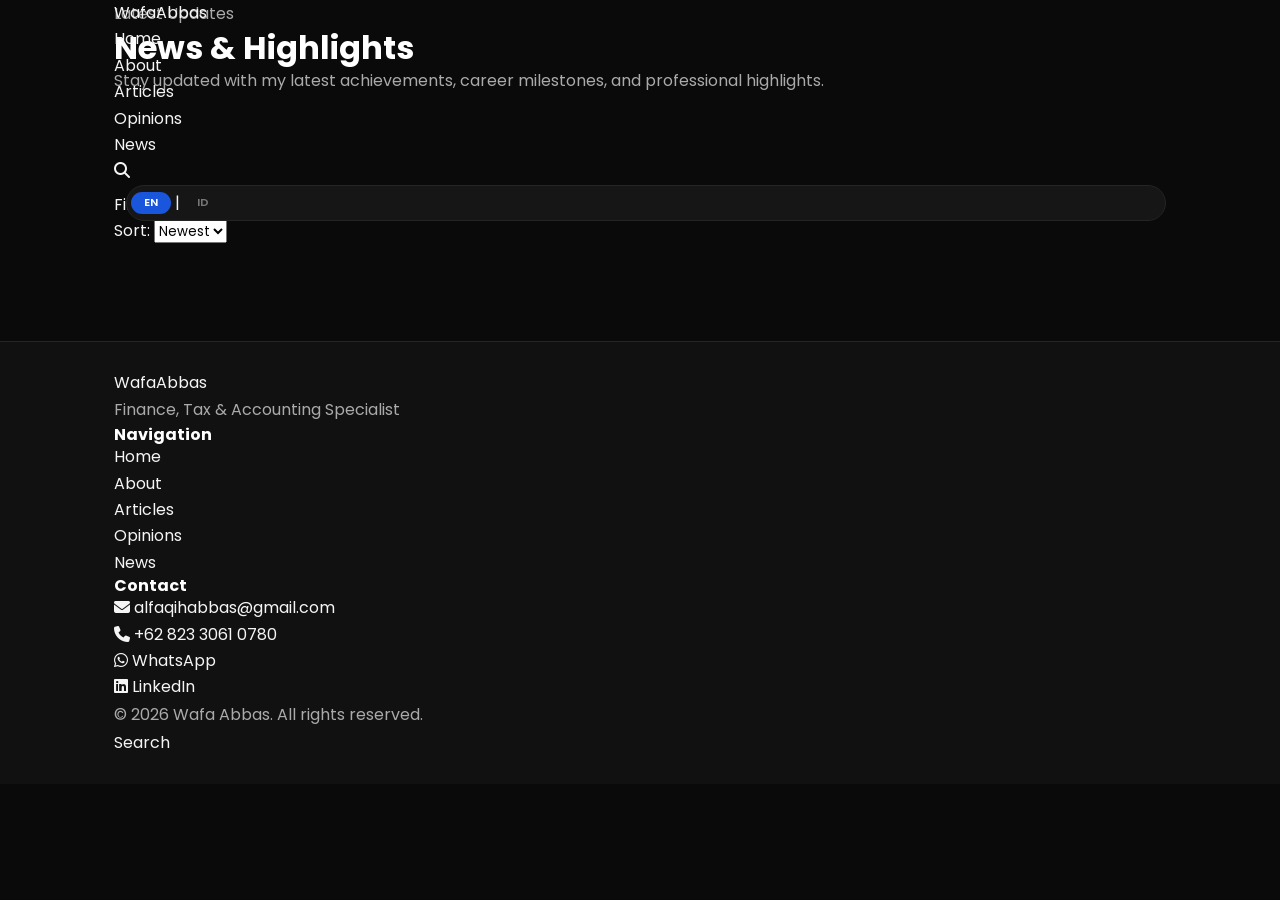
<file: news.html>
<!DOCTYPE html>
<html lang="en" data-lang="en">
<head>
   <meta charset="UTF-8" />
   <base href="/wafa-portfolio/" />
  <meta name="viewport" content="width=device-width, initial-scale=1.0" />
  <title>News — Wafa Abbas</title>
  <meta name="description" content="Latest news, achievements, and updates about Wafa Abbas." />

  <!-- Favicon -->
  <link rel="icon" href="/assets/img/icons/favicon.ico" />

  <!-- CSS -->
  <link rel="stylesheet" href="/assets/css/tokens.css" />
  <link rel="stylesheet" href="/assets/css/base.css" />
  <link rel="stylesheet" href="/assets/css/components/navbar.css" />
  <link rel="stylesheet" href="/assets/css/components/footer.css" />
  <link rel="stylesheet" href="/assets/css/components/card.css" />
  <link rel="stylesheet" href="/assets/css/components/badge.css" />
  <link rel="stylesheet" href="/assets/css/components/button.css" />
  <link rel="stylesheet" href="/assets/css/components/pagination.css" />
  <link rel="stylesheet" href="/assets/css/pages/news.css" />

  <!-- Font Awesome -->
  <link rel="stylesheet" href="https://cdnjs.cloudflare.com/ajax/libs/font-awesome/6.5.0/css/all.min.css" />
</head>

<body>

  <!-- ── Navbar ─────────────────────────────────────────────── -->
  <nav class="navbar" id="navbar">
    <div class="container navbar__inner">

      <!-- Logo -->
      <a href="/index.html" class="navbar__logo">
        <span class="navbar__logo-text">Wafa<span>Abbas</span></span>
      </a>

      <!-- Desktop Nav -->
      <ul class="navbar__links">
        <li><a href="/index.html"    class="nav-link" data-nav-link="home"
          data-en="Home" data-id="Beranda">Home</a></li>
        <li><a href="/about.html"    class="nav-link" data-nav-link="about"
          data-en="About" data-id="Tentang">About</a></li>
        <li><a href="/articles.html" class="nav-link" data-nav-link="articles"
          data-en="Articles" data-id="Artikel">Articles</a></li>
        <li><a href="/opinions.html" class="nav-link" data-nav-link="opinions"
          data-en="Opinions" data-id="Opini">Opinions</a></li>
        <li><a href="/news.html"     class="nav-link active" data-nav-link="news"
          data-en="News" data-id="Berita">News</a></li>
      </ul>

      <!-- Right Controls -->
      <div class="navbar__controls">
        <a href="/search.html" class="navbar__search-btn" aria-label="Search">
          <i class="fa fa-search"></i>
        </a>
        <div class="lang-switch">
          <button class="lang-btn active" data-lang="en">EN</button>
          <span class="lang-switch__divider">|</span>
          <button class="lang-btn" data-lang="id">ID</button>
        </div>
        <button class="hamburger" id="hamburger" aria-label="Menu">
          <span></span><span></span><span></span>
        </button>
      </div>
    </div>

    <!-- Mobile Menu -->
    <div class="mobile-menu" id="mobile-menu">
      <ul class="mobile-menu__links">
        <li><a href="/index.html"    class="nav-link" data-nav-link="home"
          data-en="Home" data-id="Beranda">Home</a></li>
        <li><a href="/about.html"    class="nav-link" data-nav-link="about"
          data-en="About" data-id="Tentang">About</a></li>
        <li><a href="/articles.html" class="nav-link" data-nav-link="articles"
          data-en="Articles" data-id="Artikel">Articles</a></li>
        <li><a href="/opinions.html" class="nav-link" data-nav-link="opinions"
          data-en="Opinions" data-id="Opini">Opinions</a></li>
        <li><a href="/news.html"     class="nav-link active" data-nav-link="news"
          data-en="News" data-id="Berita">News</a></li>
      </ul>
      <div class="mobile-menu__lang">
        <button class="lang-btn active" data-lang="en">EN</button>
        <span>|</span>
        <button class="lang-btn" data-lang="id">ID</button>
      </div>
    </div>
  </nav>

  <!-- ── Page Header ────────────────────────────────────────── -->
  <header class="page-header">
    <div class="page-header__bg"></div>
    <div class="container page-header__inner">
      <p class="page-header__label">
        <span data-en="Latest Updates" data-id="Pembaruan Terkini">Latest Updates</span>
      </p>
      <h1 class="page-header__title">
        <span data-en="News &" data-id="Berita &">News &</span>
        <span class="accent"> <span data-en="Highlights" data-id="Sorotan">Highlights</span></span>
      </h1>
      <p class="page-header__desc"
        data-en="Stay updated with my latest achievements, career milestones, and professional highlights."
        data-id="Tetap update dengan pencapaian, milestone karir, dan sorotan profesional terbaru saya.">
        Stay updated with my latest achievements, career milestones, and professional highlights.
      </p>
    </div>
  </header>

  <!-- ── Main Content ───────────────────────────────────────── -->
  <main class="section">
    <div class="container">

      <!-- Filter Bar -->
      <div class="filter-bar" id="filter-bar">
        <span class="filter-bar__label"
          data-en="Filter:" data-id="Filter:">Filter:</span>
        <!-- JS renders filter buttons -->
      </div>

      <!-- Sort + Count Row -->
      <div class="list-controls">
        <p class="list-controls__count" id="news-count"></p>
        <div class="list-controls__sort">
          <label for="sort-select"
            data-en="Sort:" data-id="Urutkan:">Sort:</label>
          <select id="sort-select" class="sort-select">
            <option value="newest" data-en="Newest" data-id="Terbaru">Newest</option>
            <option value="oldest" data-en="Oldest" data-id="Terlama">Oldest</option>
            <option value="a-z"    data-en="A–Z"    data-id="A–Z">A–Z</option>
          </select>
        </div>
      </div>

      <!-- News Grid -->
      <div class="cards-grid" id="news-grid">
        <!-- JS renders news cards -->
      </div>

      <!-- Pagination -->
      <div id="news-pagination"></div>

    </div>
  </main>

  <!-- ── Footer ─────────────────────────────────────────────── -->
  <footer class="footer">
    <div class="container footer__inner">
      <div class="footer__top">
        <div class="footer__brand">
          <a href="/index.html" class="footer__logo">
            Wafa<span>Abbas</span>
          </a>
          <p class="footer__tagline"
            data-en="Finance, Tax & Accounting Specialist"
            data-id="Spesialis Keuangan, Pajak & Akuntansi">
            Finance, Tax & Accounting Specialist
          </p>
        </div>
        <div class="footer__links">
          <h4 data-en="Navigation" data-id="Navigasi">Navigation</h4>
          <ul>
            <li><a href="/index.html"    data-en="Home"     data-id="Beranda">Home</a></li>
            <li><a href="/about.html"    data-en="About"    data-id="Tentang">About</a></li>
            <li><a href="/articles.html" data-en="Articles" data-id="Artikel">Articles</a></li>
            <li><a href="/opinions.html" data-en="Opinions" data-id="Opini">Opinions</a></li>
            <li><a href="/news.html"     data-en="News"     data-id="Berita">News</a></li>
          </ul>
        </div>
        <div class="footer__contact">
          <h4 data-en="Contact" data-id="Kontak">Contact</h4>
          <ul>
            <li>
              <i class="fa fa-envelope"></i>
              <a href="mailto:alfaqihabbas@gmail.com">alfaqihabbas@gmail.com</a>
            </li>
            <li>
              <i class="fa fa-phone"></i>
              <a href="tel:+6282330610780">+62 823 3061 0780</a>
            </li>
            <li>
              <i class="fa-brands fa-whatsapp"></i>
              <a href="https://wa.me/6282330610780" target="_blank">WhatsApp</a>
            </li>
            <li>
              <i class="fa-brands fa-linkedin"></i>
              <a href="https://linkedin.com/in/wafaabbs/" target="_blank">LinkedIn</a>
            </li>
          </ul>
        </div>
      </div>

      <div class="footer__bottom">
        <p>
          &copy; <span class="footer-year"></span>
          <span data-en="Wafa Abbas. All rights reserved."
                data-id="Wafa Abbas. Hak cipta dilindungi.">
            Wafa Abbas. All rights reserved.
          </span>
        </p>
        <a href="/search.html" class="footer__search"
          data-en="Search" data-id="Cari">Search</a>
      </div>
    </div>
  </footer>

  <!-- ── JS ─────────────────────────────────────────────────── -->
  <script src="/assets/js/core/config.js"></script>
  <script src="/assets/js/core/utils.js"></script>
  <script src="/assets/js/core/fetch.js"></script>
  <script src="/assets/js/core/render.js"></script>
  <script src="/assets/js/core/router.js"></script>
  <script src="/assets/js/components/navbar.js"></script>
  <script src="/assets/js/components/footer.js"></script>
  <script src="/assets/js/components/card.js"></script>
  <script src="/assets/js/pages/news.js"></script>
  <script>
    document.addEventListener('DOMContentLoaded', () => {
      Navbar.init();
      Footer.init();
      NewsPage.init();
    });
  </script>

</body>
</html>
</file>
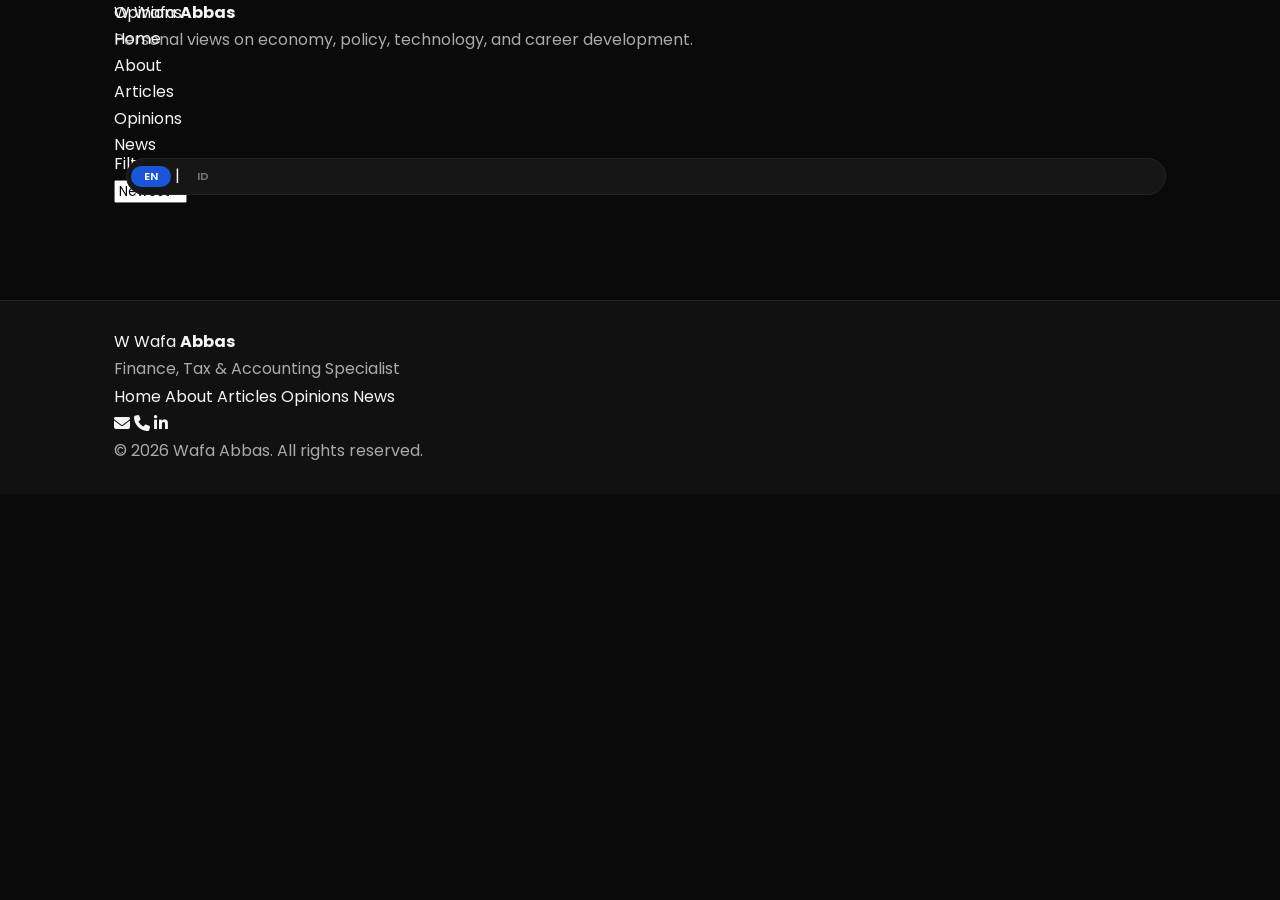
<file: opinions.html>
<!DOCTYPE html>
<html lang="en" data-lang="en">
<head>
   <meta charset="UTF-8" />
   <base href="/wafa-portfolio/" />
  <meta name="viewport" content="width=device-width, initial-scale=1.0" />
  <title>Opinions — Wafa Abbas</title>
  <meta name="description" content="Personal opinions and perspectives on economy, policy, technology, and career by Wafa Abbas." />

  <!-- Favicon -->
  <link rel="icon" href="/assets/img/icons/favicon.ico" />

  <!-- CSS -->
  <link rel="stylesheet" href="/assets/css/tokens.css" />
  <link rel="stylesheet" href="/assets/css/base.css" />
  <link rel="stylesheet" href="/assets/css/components/navbar.css" />
  <link rel="stylesheet" href="/assets/css/components/footer.css" />
  <link rel="stylesheet" href="/assets/css/components/card.css" />
  <link rel="stylesheet" href="/assets/css/components/badge.css" />
  <link rel="stylesheet" href="/assets/css/components/button.css" />
  <link rel="stylesheet" href="/assets/css/components/pagination.css" />
  <link rel="stylesheet" href="/assets/css/pages/opinions.css" />

  <!-- Font Awesome -->
  <link rel="stylesheet" href="https://cdnjs.cloudflare.com/ajax/libs/font-awesome/6.5.0/css/all.min.css" />
</head>

<body class="page-opinions">

  <!-- ── Navbar ───────────────────────────────────────────── -->
  <nav class="navbar" id="navbar">
    <div class="container navbar__inner">

      <!-- Logo -->
      <a href="/index.html" class="navbar__logo">
        <span class="navbar__logo-icon">W</span>
        <span class="navbar__logo-text">Wafa <strong>Abbas</strong></span>
      </a>

      <!-- Nav Links -->
      <ul class="navbar__links" id="nav-links">
        <li><a href="/index.html"    class="nav-link" data-nav-link="home"
          data-en="Home" data-id="Beranda">Home</a></li>
        <li><a href="/about.html"    class="nav-link" data-nav-link="about"
          data-en="About" data-id="Tentang">About</a></li>
        <li><a href="/articles.html" class="nav-link" data-nav-link="articles"
          data-en="Articles" data-id="Artikel">Articles</a></li>
        <li><a href="/opinions.html" class="nav-link active" data-nav-link="opinions"
          data-en="Opinions" data-id="Opini">Opinions</a></li>
        <li><a href="/news.html"     class="nav-link" data-nav-link="news"
          data-en="News" data-id="Berita">News</a></li>
      </ul>

      <!-- Right Actions -->
      <div class="navbar__actions">
        <div class="lang-switch" id="lang-switch">
          <button class="lang-btn active" data-lang="en">EN</button>
          <span class="lang-divider">|</span>
          <button class="lang-btn" data-lang="id">ID</button>
        </div>
        <button class="hamburger" id="hamburger" aria-label="Toggle menu">
          <span></span><span></span><span></span>
        </button>
      </div>

    </div>

    <!-- Mobile Menu -->
    <div class="mobile-menu" id="mobile-menu">
      <ul class="mobile-menu__links">
        <li><a href="/index.html"    class="nav-link" data-nav-link="home"
          data-en="Home" data-id="Beranda">Home</a></li>
        <li><a href="/about.html"    class="nav-link" data-nav-link="about"
          data-en="About" data-id="Tentang">About</a></li>
        <li><a href="/articles.html" class="nav-link" data-nav-link="articles"
          data-en="Articles" data-id="Artikel">Articles</a></li>
        <li><a href="/opinions.html" class="nav-link active" data-nav-link="opinions"
          data-en="Opinions" data-id="Opini">Opinions</a></li>
        <li><a href="/news.html"     class="nav-link" data-nav-link="news"
          data-en="News" data-id="Berita">News</a></li>
      </ul>
      <div class="mobile-menu__lang">
        <button class="lang-btn active" data-lang="en">EN</button>
        <span class="lang-divider">|</span>
        <button class="lang-btn" data-lang="id">ID</button>
      </div>
    </div>
  </nav>

  <!-- ── Page Header ──────────────────────────────────────── -->
  <header class="page-header">
    <div class="page-header__bg"></div>
    <div class="container page-header__inner">
      <div class="page-header__label">
        <span data-en="Opinions" data-id="Opini">Opinions</span>
      </div>
      <h1 class="page-header__title">
        <span data-en="My" data-id=""></span>
        <span class="text-accent" data-en="Perspectives" data-id="Perspektif Saya"></span>
      </h1>
      <p class="page-header__desc"
        data-en="Personal views on economy, policy, technology, and career development."
        data-id="Pandangan pribadi tentang ekonomi, kebijakan, teknologi, dan pengembangan karir.">
        Personal views on economy, policy, technology, and career development.
      </p>
    </div>
  </header>

  <!-- ── Main Content ─────────────────────────────────────── -->
  <main class="section">
    <div class="container">

      <!-- Filter Bar -->
      <div class="filter-bar" id="filter-bar">
        <span class="filter-bar__label"
          data-en="Filter:" data-id="Filter:">Filter:</span>
        <button class="filter-btn active" data-category="all"
          data-en="All" data-id="Semua">All</button>
        <button class="filter-btn" data-category="economy"
          data-en="Economy" data-id="Ekonomi">Economy</button>
        <button class="filter-btn" data-category="policy"
          data-en="Policy" data-id="Kebijakan">Policy</button>
        <button class="filter-btn" data-category="technology"
          data-en="Technology" data-id="Teknologi">Technology</button>
        <button class="filter-btn" data-category="career"
          data-en="Career" data-id="Karir">Career</button>

        <!-- Sort -->
        <div class="filter-bar__sort">
          <select class="sort-select" id="sort-select">
            <option value="newest" data-en="Newest" data-id="Terbaru">Newest</option>
            <option value="oldest" data-en="Oldest" data-id="Terlama">Oldest</option>
            <option value="a-z"    data-en="A–Z"    data-id="A–Z">A–Z</option>
          </select>
        </div>
      </div>

      <!-- Results Count -->
      <div class="results-count" id="results-count"></div>

      <!-- Cards Grid -->
      <div class="cards-grid" id="opinions-grid">
        <!-- Rendered by JS -->
      </div>

      <!-- Pagination -->
      <div id="pagination-wrap"></div>

    </div>
  </main>

  <!-- ── Footer ───────────────────────────────────────────── -->
  <footer class="footer" id="footer">
    <div class="container footer__inner">
      <div class="footer__brand">
        <a href="/index.html" class="footer__logo">
          <span class="navbar__logo-icon">W</span>
          <span>Wafa <strong>Abbas</strong></span>
        </a>
        <p class="footer__tagline"
          data-en="Finance, Tax & Accounting Specialist"
          data-id="Spesialis Keuangan, Pajak & Akuntansi">
          Finance, Tax & Accounting Specialist
        </p>
      </div>

      <div class="footer__links">
        <a href="/index.html"    data-en="Home"     data-id="Beranda">Home</a>
        <a href="/about.html"    data-en="About"    data-id="Tentang">About</a>
        <a href="/articles.html" data-en="Articles" data-id="Artikel">Articles</a>
        <a href="/opinions.html" data-en="Opinions" data-id="Opini">Opinions</a>
        <a href="/news.html"     data-en="News"     data-id="Berita">News</a>
      </div>

      <div class="footer__socials" id="footer-socials"></div>

      <p class="footer__copy">
        &copy; <span class="footer-year"></span>
        Wafa Abbas. All rights reserved.
      </p>
    </div>
  </footer>

  <!-- ── Scripts ──────────────────────────────────────────── -->
  <script src="/assets/js/core/config.js"></script>
  <script src="/assets/js/core/utils.js"></script>
  <script src="/assets/js/core/fetch.js"></script>
  <script src="/assets/js/core/render.js"></script>
  <script src="/assets/js/core/router.js"></script>
  <script src="/assets/js/components/navbar.js"></script>
  <script src="/assets/js/components/footer.js"></script>
  <script src="/assets/js/components/card.js"></script>
  <script src="/assets/js/pages/opinions.js"></script>
  <script>
    document.addEventListener('DOMContentLoaded', () => {
      Navbar.init();
      Footer.init();
      OpinionsPage.init();
    });
  </script>

</body>
</html>
</file>
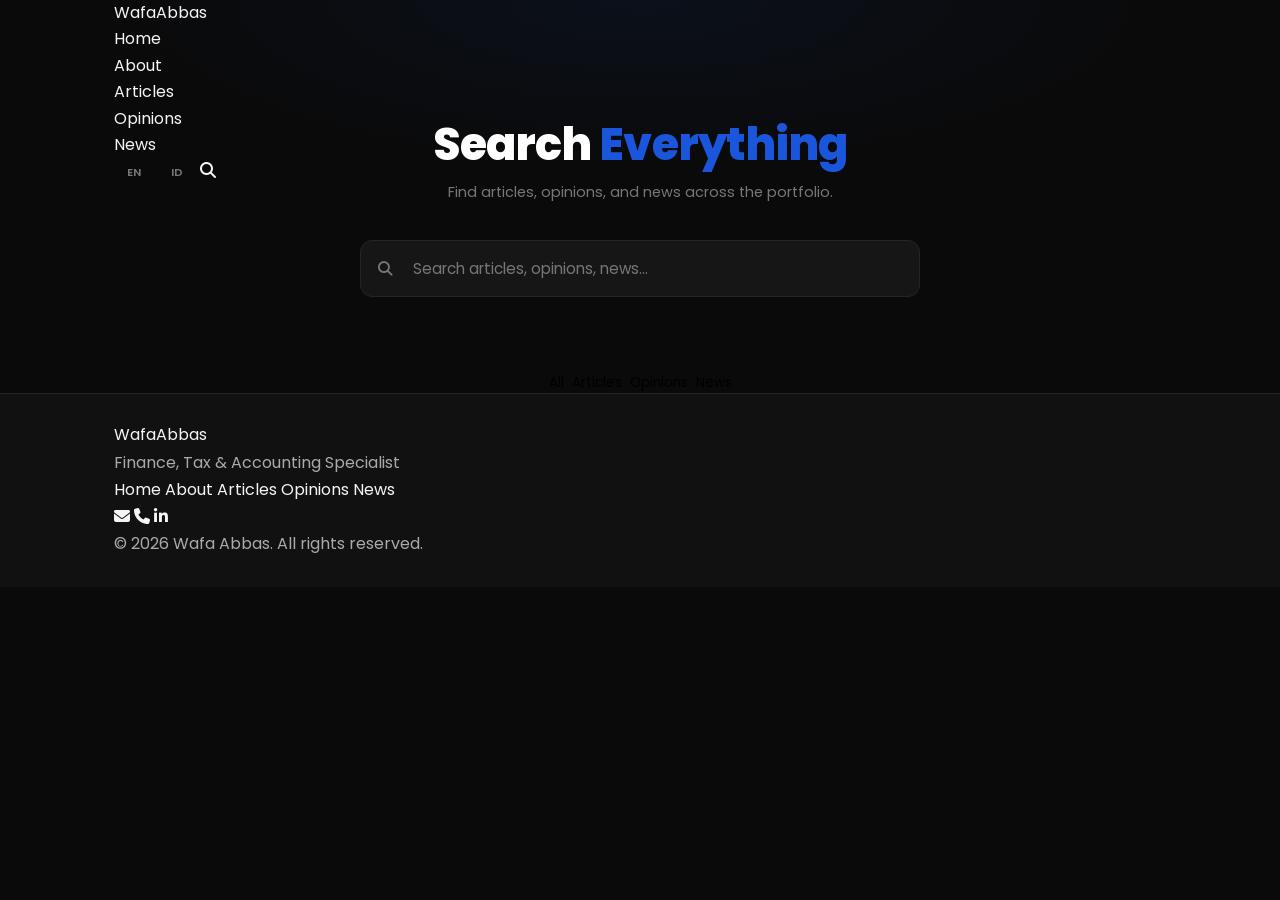
<file: search.html>
<!DOCTYPE html>
<html lang="en" data-lang="en">
<head>
   <meta charset="UTF-8" />
   <base href="/wafa-portfolio/" />
  <meta name="viewport" content="width=device-width, initial-scale=1.0" />
  <title>Search — Wafa Abbas</title>
  <meta name="description" content="Search articles, opinions, and news by Wafa Abbas." />

  <!-- Favicon -->
  <link rel="icon" href="/assets/img/icons/favicon.ico" />

  <!-- CSS -->
  <link rel="stylesheet" href="/assets/css/tokens.css" />
  <link rel="stylesheet" href="/assets/css/base.css" />
  <link rel="stylesheet" href="/assets/css/components/navbar.css" />
  <link rel="stylesheet" href="/assets/css/components/footer.css" />
  <link rel="stylesheet" href="/assets/css/components/card.css" />
  <link rel="stylesheet" href="/assets/css/components/badge.css" />
  <link rel="stylesheet" href="/assets/css/components/button.css" />
  <link rel="stylesheet" href="/assets/css/components/pagination.css" />
  <link rel="stylesheet" href="/assets/css/pages/search.css" />

  <!-- Font Awesome -->
  <link rel="stylesheet"
    href="https://cdnjs.cloudflare.com/ajax/libs/font-awesome/6.5.0/css/all.min.css" />

  <!-- Google Fonts -->
  <link rel="preconnect" href="https://fonts.googleapis.com" />
  <link rel="preconnect" href="https://fonts.gstatic.com" crossorigin />
  <link href="https://fonts.googleapis.com/css2?family=Inter:wght@300;400;500;600;700;800&display=swap"
    rel="stylesheet" />
</head>

<body>

  <!-- ── Navbar ─────────────────────────────────────────────── -->
  <nav class="navbar" id="navbar">
    <div class="container navbar__inner">

      <!-- Logo -->
      <a href="/index.html" class="navbar__logo">
        <span class="navbar__logo-text">Wafa<span>Abbas</span></span>
      </a>

      <!-- Desktop Nav -->
      <ul class="navbar__links" id="nav-links">
        <li><a href="/index.html"    class="nav-link" data-nav-link="home"
          data-en="Home" data-id="Beranda">Home</a></li>
        <li><a href="/about.html"    class="nav-link" data-nav-link="about"
          data-en="About" data-id="Tentang">About</a></li>
        <li><a href="/articles.html" class="nav-link" data-nav-link="articles"
          data-en="Articles" data-id="Artikel">Articles</a></li>
        <li><a href="/opinions.html" class="nav-link" data-nav-link="opinions"
          data-en="Opinions" data-id="Opini">Opinions</a></li>
        <li><a href="/news.html"     class="nav-link" data-nav-link="news"
          data-en="News" data-id="Berita">News</a></li>
      </ul>

      <!-- Actions -->
      <div class="navbar__actions">
        <button class="lang-btn" data-lang-btn="en" aria-label="English">EN</button>
        <button class="lang-btn" data-lang-btn="id" aria-label="Indonesian">ID</button>
        <a href="/search.html" class="navbar__search-btn" aria-label="Search">
          <i class="fa fa-magnifying-glass"></i>
        </a>
        <button class="hamburger" id="hamburger" aria-label="Toggle menu">
          <span></span><span></span><span></span>
        </button>
      </div>

    </div>

    <!-- Mobile Menu -->
    <div class="mobile-menu" id="mobile-menu">
      <ul class="mobile-menu__links">
        <li><a href="/index.html"    class="nav-link" data-nav-link="home"
          data-en="Home" data-id="Beranda">Home</a></li>
        <li><a href="/about.html"    class="nav-link" data-nav-link="about"
          data-en="About" data-id="Tentang">About</a></li>
        <li><a href="/articles.html" class="nav-link" data-nav-link="articles"
          data-en="Articles" data-id="Artikel">Articles</a></li>
        <li><a href="/opinions.html" class="nav-link" data-nav-link="opinions"
          data-en="Opinions" data-id="Opini">Opinions</a></li>
        <li><a href="/news.html"     class="nav-link" data-nav-link="news"
          data-en="News" data-id="Berita">News</a></li>
      </ul>
    </div>
  </nav>

  <!-- ── Search Hero ────────────────────────────────────────── -->
  <section class="search-hero">
    <div class="search-hero__bg"></div>
    <div class="container search-hero__inner">

      <h1 class="search-hero__title"
        data-en="Search <span>Everything</span>"
        data-id="Cari <span>Semua</span>">
        Search <span>Everything</span>
      </h1>

      <p class="search-hero__sub"
        data-en="Find articles, opinions, and news across the portfolio."
        data-id="Temukan artikel, opini, dan berita di seluruh portofolio.">
        Find articles, opinions, and news across the portfolio.
      </p>

      <!-- Search Box -->
      <div class="search-box" id="search-box">
        <i class="fa fa-magnifying-glass search-box__icon"></i>
        <input
          type="search"
          id="search-input"
          class="search-box__input"
          placeholder="Search articles, opinions, news..."
          autocomplete="off"
          aria-label="Search"
        />
        <button class="search-box__clear" id="search-clear" aria-label="Clear">
          <i class="fa fa-xmark"></i>
        </button>
      </div>

    </div>
  </section>

  <!-- ── Main ───────────────────────────────────────────────── -->
  <main class="main">
    <div class="container">

      <!-- Filter Tabs -->
      <div class="search-filters" id="search-filters">
        <button class="filter-btn filter-btn--active" data-type="all"
          data-en="All" data-id="Semua">All</button>
        <button class="filter-btn" data-type="articles"
          data-en="Articles" data-id="Artikel">Articles</button>
        <button class="filter-btn" data-type="opinions"
          data-en="Opinions" data-id="Opini">Opinions</button>
        <button class="filter-btn" data-type="news"
          data-en="News" data-id="Berita">News</button>
      </div>

      <!-- Results Meta -->
      <div class="search-meta" id="search-meta"></div>

      <!-- Results Grid -->
      <div class="cards-grid" id="search-results"></div>

      <!-- Pagination -->
      <div id="search-pagination"></div>

    </div>
  </main>

  <!-- ── Footer ─────────────────────────────────────────────── -->
  <footer class="footer" id="footer">
    <div class="container footer__inner">

      <div class="footer__brand">
        <a href="/index.html" class="footer__logo">
          Wafa<span>Abbas</span>
        </a>
        <p class="footer__tagline"
          data-en="Finance, Tax & Accounting Specialist"
          data-id="Spesialis Keuangan, Pajak & Akuntansi">
          Finance, Tax & Accounting Specialist
        </p>
      </div>

      <div class="footer__links">
        <a href="/index.html"    data-en="Home"     data-id="Beranda">Home</a>
        <a href="/about.html"    data-en="About"    data-id="Tentang">About</a>
        <a href="/articles.html" data-en="Articles" data-id="Artikel">Articles</a>
        <a href="/opinions.html" data-en="Opinions" data-id="Opini">Opinions</a>
        <a href="/news.html"     data-en="News"     data-id="Berita">News</a>
      </div>

      <div class="footer__socials" id="footer-socials">
        <a href="mailto:alfaqihabbas@gmail.com" aria-label="Email">
          <i class="fa fa-envelope"></i>
        </a>
        <a href="https://wa.me/6282330610780" target="_blank" aria-label="WhatsApp">
          <i class="fa-brands fa-whatsapp"></i>
        </a>
        <a href="https://linkedin.com/in/wafaabbs/" target="_blank" aria-label="LinkedIn">
          <i class="fa-brands fa-linkedin"></i>
        </a>
      </div>

      <p class="footer__copy">
        &copy; <span class="footer-year"></span>
        <span data-en="Wafa Abbas. All rights reserved."
              data-id="Wafa Abbas. Hak cipta dilindungi.">
          Wafa Abbas. All rights reserved.
        </span>
      </p>

    </div>
  </footer>

  <!-- ── Scripts ────────────────────────────────────────────── -->
  <script src="/assets/js/core/config.js"></script>
  <script src="/assets/js/core/utils.js"></script>
  <script src="/assets/js/core/fetch.js"></script>
  <script src="/assets/js/core/render.js"></script>
  <script src="/assets/js/core/router.js"></script>
  <script src="/assets/js/components/navbar.js"></script>
  <script src="/assets/js/components/footer.js"></script>
  <script src="/assets/js/components/card.js"></script>
  <script src="/assets/js/components/search.js"></script>
  <script src="/assets/js/pages/search.js"></script>
  <script>
    document.addEventListener('DOMContentLoaded', () => {
      Navbar.init();
      Footer.init();
      Router.highlightNav();
      SearchPage.init();
    });
  </script>

</body>
</html>
</file>
<file: assets/css/tokens.css>
/* ============================================================
   DESIGN TOKENS — Wafa Abbas Portfolio
   Source: wafa-portfolio reference page
   ============================================================ */

@import url('https://fonts.googleapis.com/css2?family=Poppins:wght@300;400;500;600;700;800&display=swap');

/* ── Root Variables ─────────────────────────────────────────── */
:root {

  /* Colors — Base */
  --black:          #0a0a0a;
  --dark:           #111111;
  --dark-card:      #161616;
  --dark-border:    #252525;
  --mid:            #333333;
  --muted:          #777777;
  --light-muted:    #aaaaaa;
  --white:          #f5f5f5;
  --pure-white:     #ffffff;

  /* Colors — Accent */
  --accent:         #1a56db;
  --accent-hover:   #1e40af;
  --accent-soft:    rgba(26, 86, 219, 0.12);
  --accent-glow:    rgba(26, 86, 219, 0.35);

  /* Colors — Semantic */
  --success:        #10b981;
  --warning:        #f59e0b;
  --danger:         #ef4444;
  --info:           #3b82f6;

  /* Colors — Category Badges */
  --cat-finance:    #1a56db;
  --cat-tax:        #7c3aed;
  --cat-accounting: #059669;
  --cat-business:   #ea580c;
  --cat-opinion:    #0891b2;
  --cat-news:       #be185d;

  /* Gradient */
  --gradient:       linear-gradient(135deg, #1a56db 0%, #0e3a8a 100%);
  --gradient-soft:  linear-gradient(135deg, rgba(26,86,219,0.15) 0%, rgba(14,58,138,0.05) 100%);
  --gradient-text:  linear-gradient(135deg, #1a56db, #60a5fa);

  /* Typography */
  --font:           'Poppins', sans-serif;
  --font-mono:      'Courier New', Courier, monospace;

  /* Font Sizes */
  --text-xs:        0.70rem;   /* 11.2px */
  --text-sm:        0.80rem;   /* 12.8px */
  --text-base:      0.875rem;  /* 14px   */
  --text-md:        0.93rem;   /* ~15px  */
  --text-lg:        1.0rem;    /* 16px   */
  --text-xl:        1.125rem;  /* 18px   */
  --text-2xl:       1.35rem;   /* ~22px  */
  --text-3xl:       1.7rem;    /* ~27px  */
  --text-4xl:       2.2rem;    /* 35px   */
  --text-5xl:       clamp(1.8rem, 4vw, 2.6rem);
  --text-hero:      clamp(2.2rem, 5.5vw, 3.8rem);

  /* Font Weights */
  --fw-light:       300;
  --fw-regular:     400;
  --fw-medium:      500;
  --fw-semibold:    600;
  --fw-bold:        700;
  --fw-extrabold:   800;

  /* Line Heights */
  --lh-tight:       1.2;
  --lh-snug:        1.4;
  --lh-normal:      1.65;
  --lh-relaxed:     1.8;
  --lh-loose:       1.9;

  /* Letter Spacing */
  --ls-tight:       -0.02em;
  --ls-normal:       0;
  --ls-wide:         0.08em;
  --ls-wider:        0.12em;
  --ls-widest:       0.18em;

  /* Spacing */
  --sp-1:    4px;
  --sp-2:    8px;
  --sp-3:    12px;
  --sp-4:    16px;
  --sp-5:    20px;
  --sp-6:    24px;
  --sp-7:    28px;
  --sp-8:    32px;
  --sp-9:    36px;
  --sp-10:   40px;
  --sp-12:   48px;
  --sp-14:   56px;
  --sp-16:   64px;
  --sp-20:   80px;
  --sp-24:   96px;

  /* Border Radius */
  --radius-xs:   4px;
  --radius-sm:   8px;
  --radius:      12px;
  --radius-lg:   16px;
  --radius-xl:   20px;
  --radius-full: 999px;

  /* Shadows */
  --shadow-sm:   0 2px 8px  rgba(0, 0, 0, 0.3);
  --shadow:      0 4px 24px rgba(0, 0, 0, 0.5);
  --shadow-card: 0 2px 16px rgba(0, 0, 0, 0.4);
  --shadow-lg:   0 8px 32px rgba(0, 0, 0, 0.6);
  --shadow-accent: 0 8px 32px rgba(26, 86, 219, 0.18);
  --shadow-accent-lg: 0 12px 36px rgba(26, 86, 219, 0.25);

  /* Transitions */
  --transition:      0.3s ease;
  --transition-fast: 0.15s ease;
  --transition-slow: 0.5s ease;

  /* Layout */
  --container:   1100px;
  --nav-height:  70px;
  --section-pad: 96px;

  /* Z-Index Scale */
  --z-base:    1;
  --z-card:    10;
  --z-sticky:  100;
  --z-nav:     1000;
  --z-overlay: 1100;
  --z-modal:   1200;
  --z-toast:   1300;
}

/* ── Responsive Token Overrides ─────────────────────────────── */
@media (max-width: 768px) {
  :root {
    --section-pad: 64px;
    --container:   100%;
  }
}

@media (max-width: 480px) {
  :root {
    --section-pad: 48px;
  }
}
</file>
<file: assets/css/base.css>
/* ============================================================
   BASE STYLES — Reset + Global
   ============================================================ */

@import './tokens.css';

/* ── Reset ───────────────────────────────────────────────────── */
*, *::before, *::after {
  margin:     0;
  padding:    0;
  box-sizing: border-box;
}

html {
  scroll-behavior: smooth;
  font-size:       16px;
  -webkit-text-size-adjust: 100%;
}

body {
  font-family:    var(--font);
  background:     var(--black);
  color:          var(--white);
  line-height:    var(--lh-normal);
  overflow-x:     hidden;
  min-height:     100vh;
  -webkit-font-smoothing:  antialiased;
  -moz-osx-font-smoothing: grayscale;
}

/* ── Typography Reset ────────────────────────────────────────── */
h1, h2, h3, h4, h5, h6 {
  font-weight:  var(--fw-bold);
  line-height:  var(--lh-tight);
  color:        var(--pure-white);
}

p {
  color:       var(--light-muted);
  line-height: var(--lh-relaxed);
}

a {
  text-decoration: none;
  color:           inherit;
  transition:      color var(--transition);
}

ul, ol { list-style: none; }

img, video {
  max-width: 100%;
  display:   block;
}

button {
  font-family: var(--font);
  cursor:      pointer;
  border:      none;
  outline:     none;
  background:  none;
}

input, textarea, select {
  font-family: var(--font);
  outline:     none;
}

table { border-collapse: collapse; }

/* ── Scrollbar ───────────────────────────────────────────────── */
::-webkit-scrollbar       { width: 6px; height: 6px; }
::-webkit-scrollbar-track { background: var(--dark); }
::-webkit-scrollbar-thumb {
  background:    var(--accent);
  border-radius: var(--radius-full);
}
::-webkit-scrollbar-thumb:hover {
  background: var(--accent-hover);
}

/* ── Selection ───────────────────────────────────────────────── */
::selection {
  background: var(--accent);
  color:      var(--pure-white);
}

/* ── Focus Visible ───────────────────────────────────────────── */
:focus-visible {
  outline:        2px solid var(--accent);
  outline-offset: 3px;
  border-radius:  var(--radius-xs);
}

/* ── Language Toggle ─────────────────────────────────────────── */
[data-lang="en"] .lang-id { display: none !important; }
[data-lang="id"] .lang-en { display: none !important; }

/* ── Layout Utilities ────────────────────────────────────────── */
.container {
  max-width: var(--container);
  margin:    0 auto;
  padding:   0 var(--sp-6);
}

.section {
  padding: var(--section-pad) 0;
}

.divider {
  width:      100%;
  height:     1px;
  background: var(--dark-border);
}

/* ── Flex & Grid Helpers ─────────────────────────────────────── */
.flex         { display: flex; }
.flex-center  { display: flex; align-items: center; justify-content: center; }
.flex-between { display: flex; align-items: center; justify-content: space-between; }
.flex-col     { display: flex; flex-direction: column; }
.grid         { display: grid; }

/* ── Text Utilities ──────────────────────────────────────────── */
.text-accent  { color: var(--accent); }
.text-muted   { color: var(--muted); }
.text-white   { color: var(--pure-white); }
.text-center  { text-align: center; }
.text-upper   { text-transform: uppercase; }
.fw-bold      { font-weight: var(--fw-bold); }
.fw-semibold  { font-weight: var(--fw-semibold); }

/* ── Section Label ───────────────────────────────────────────── */
.section-label {
  display:        inline-flex;
  align-items:    center;
  gap:            var(--sp-2);
  font-size:      var(--text-xs);
  font-weight:    var(--fw-semibold);
  letter-spacing: var(--ls-widest);
  text-transform: uppercase;
  color:          var(--accent);
  margin-bottom:  var(--sp-3);
}

.section-label::before {
  content:       '';
  display:       block;
  width:         28px;
  height:        2px;
  background:    var(--accent);
  border-radius: var(--radius-full);
  flex-shrink:   0;
}

/* ── Section Title ───────────────────────────────────────────── */
.section-title {
  font-size:     var(--text-5xl);
  font-weight:   var(--fw-bold);
  color:         var(--pure-white);
  line-height:   var(--lh-tight);
  margin-bottom: var(--sp-12);
  letter-spacing: var(--ls-tight);
}

.section-title span { color: var(--accent); }

/* ── Scroll Reveal Animations ────────────────────────────────── */
.reveal,
.reveal-left,
.reveal-right {
  transition: opacity 0.65s ease, transform 0.65s ease;
}

.reveal {
  opacity:   0;
  transform: translateY(36px);
}
.reveal-left {
  opacity:   0;
  transform: translateX(-36px);
}
.reveal-right {
  opacity:   0;
  transform: translateX(36px);
}

.reveal.visible,
.reveal-left.visible,
.reveal-right.visible {
  opacity:   1;
  transform: translate(0);
}

/* ── Background Decorations ──────────────────────────────────── */
.bg-dark  { background: var(--dark); }
.bg-black { background: var(--black); }

.bg-grid {
  background-image:
    linear-gradient(rgba(255,255,255,0.025) 1px, transparent 1px),
    linear-gradient(90deg, rgba(255,255,255,0.025) 1px, transparent 1px);
  background-size: 60px 60px;
}

.bg-glow-blue {
  background:
    radial-gradient(ellipse 70% 60% at 70% 50%, rgba(26,86,219,0.10) 0%, transparent 70%),
    radial-gradient(ellipse 40% 40% at 20% 80%, rgba(26,86,219,0.06) 0%, transparent 60%);
}

/* ── Back To Top ─────────────────────────────────────────────── */
#back-top {
  position:       fixed;
  bottom:         var(--sp-7);
  right:          var(--sp-7);
  width:          44px;
  height:         44px;
  border-radius:  var(--radius-full);
  background:     var(--gradient);
  color:          var(--pure-white);
  display:        flex;
  align-items:    center;
  justify-content: center;
  font-size:      var(--text-lg);
  opacity:        0;
  pointer-events: none;
  transition:     opacity var(--transition), transform var(--transition);
  z-index:        var(--z-toast);
  box-shadow:     0 4px 16px var(--accent-glow);
  cursor:         pointer;
}

#back-top.show   { opacity: 1; pointer-events: all; }
#back-top:hover  { transform: translateY(-3px); }

/* ── Toast Notification ──────────────────────────────────────── */
.toast {
  position:      fixed;
  bottom:        var(--sp-7);
  left:          50%;
  transform:     translateX(-50%) translateY(20px);
  background:    var(--dark-card);
  border:        1px solid var(--dark-border);
  border-radius: var(--radius);
  padding:       var(--sp-3) var(--sp-6);
  font-size:     var(--text-sm);
  color:         var(--white);
  z-index:       var(--z-toast);
  opacity:       0;
  transition:    opacity var(--transition), transform var(--transition);
  white-space:   nowrap;
  pointer-events: none;
}

.toast.show {
  opacity:   1;
  transform: translateX(-50%) translateY(0);
}

.toast.success { border-color: var(--success); color: var(--success); }
.toast.error   { border-color: var(--danger);  color: var(--danger);  }

/* ── Loading Spinner ─────────────────────────────────────────── */
.spinner {
  width:         40px;
  height:        40px;
  border:        3px solid var(--dark-border);
  border-top:    3px solid var(--accent);
  border-radius: var(--radius-full);
  animation:     spin 0.8s linear infinite;
  margin:        0 auto;
}

@keyframes spin {
  to { transform: rotate(360deg); }
}

.loading-wrap {
  display:         flex;
  flex-direction:  column;
  align-items:     center;
  justify-content: center;
  gap:             var(--sp-4);
  padding:         var(--sp-24) 0;
  color:           var(--muted);
  font-size:       var(--text-sm);
}

/* ── Empty State ─────────────────────────────────────────────── */
.empty-state {
  text-align:  center;
  padding:     var(--sp-24) var(--sp-6);
  color:       var(--muted);
}

.empty-state .empty-icon {
  font-size:     3rem;
  margin-bottom: var(--sp-4);
  opacity:       0.5;
}

.empty-state h3 {
  font-size:     var(--text-xl);
  color:         var(--light-muted);
  margin-bottom: var(--sp-2);
}

.empty-state p {
  font-size: var(--text-base);
}

/* ── Prose (Article Content) ─────────────────────────────────── */
.prose {
  color:     var(--light-muted);
  font-size: var(--text-md);
  line-height: var(--lh-loose);
}

.prose h2 {
  font-size:     var(--text-2xl);
  font-weight:   var(--fw-bold);
  color:         var(--pure-white);
  margin:        var(--sp-8) 0 var(--sp-4);
}

.prose h3 {
  font-size:     var(--text-xl);
  font-weight:   var(--fw-semibold);
  color:         var(--white);
  margin:        var(--sp-6) 0 var(--sp-3);
}

.prose p { margin-bottom: var(--sp-4); }

.prose strong { color: var(--white); font-weight: var(--fw-semibold); }

.prose a {
  color:           var(--accent);
  text-decoration: underline;
  text-underline-offset: 3px;
}

.prose ul, .prose ol {
  padding-left:  var(--sp-5);
  margin-bottom: var(--sp-4);
  list-style:    disc;
}

.prose ol { list-style: decimal; }

.prose li {
  margin-bottom: var(--sp-2);
  color:         var(--light-muted);
}

.prose blockquote {
  border-left:   3px solid var(--accent);
  padding-left:  var(--sp-4);
  margin:        var(--sp-6) 0;
  font-style:    italic;
  color:         var(--muted);
}

.prose code {
  font-family:  var(--font-mono);
  font-size:    0.85em;
  background:   var(--dark-card);
  border:       1px solid var(--dark-border);
  border-radius: var(--radius-xs);
  padding:      2px 6px;
  color:        var(--accent);
}

.prose pre {
  background:    var(--dark-card);
  border:        1px solid var(--dark-border);
  border-radius: var(--radius);
  padding:       var(--sp-5);
  overflow-x:    auto;
  margin-bottom: var(--sp-5);
}

.prose pre code {
  background: none;
  border:     none;
  padding:    0;
  font-size:  var(--text-sm);
}

.prose img {
  border-radius: var(--radius);
  margin:        var(--sp-6) 0;
  width:         100%;
  object-fit:    cover;
}

.prose hr {
  border:        none;
  border-top:    1px solid var(--dark-border);
  margin:        var(--sp-8) 0;
}

/* ── Responsive Helpers ──────────────────────────────────────── */
.hide-mobile  { display: block; }
.show-mobile  { display: none;  }

@media (max-width: 640px) {
  .hide-mobile { display: none;  }
  .show-mobile { display: block; }

  .section-title {
    margin-bottom: var(--sp-8);
  }
}
</file>
<file: assets/css/components/navbar.css>
/* ============================================================
   COMPONENT — Navbar
   ============================================================ */

#navbar {
  position:   fixed;
  top: 0; left: 0; right: 0;
  z-index:    var(--z-nav);
  transition: background var(--transition),
              box-shadow  var(--transition);
}

#navbar.scrolled {
  background:     rgba(10, 10, 10, 0.96);
  backdrop-filter: blur(16px);
  -webkit-backdrop-filter: blur(16px);
  box-shadow:     0 2px 24px rgba(0, 0, 0, 0.6);
}

/* ── Inner Layout ────────────────────────────────────────────── */
.nav-inner {
  max-width:      var(--container);
  margin:         0 auto;
  padding:        0 var(--sp-6);
  height:         var(--nav-height);
  display:        flex;
  align-items:    center;
  justify-content: space-between;
  gap:            var(--sp-4);
}

/* ── Logo ────────────────────────────────────────────────────── */
.nav-logo {
  font-size:      var(--text-lg);
  font-weight:    var(--fw-bold);
  color:          var(--pure-white);
  letter-spacing: 0.04em;
  flex-shrink:    0;
}

.nav-logo span { color: var(--accent); }

/* ── Desktop Links ───────────────────────────────────────────── */
.nav-links {
  display:     flex;
  align-items: center;
  gap:         var(--sp-1);
}

.nav-links a {
  font-size:     var(--text-sm);
  font-weight:   var(--fw-medium);
  color:         var(--light-muted);
  padding:       7px 13px;
  border-radius: var(--radius-sm);
  transition:    all var(--transition);
  white-space:   nowrap;
}

.nav-links a:hover,
.nav-links a.active {
  color:      var(--pure-white);
  background: var(--accent-soft);
}

/* ── Language Switch ─────────────────────────────────────────── */
.lang-switch {
  display:       flex;
  align-items:   center;
  gap:           var(--sp-1);
  background:    var(--dark-card);
  border:        1px solid var(--dark-border);
  border-radius: var(--radius-full);
  padding:       4px;
  margin-left:   var(--sp-3);
  flex-shrink:   0;
}

.lang-btn {
  padding:       5px 13px;
  border-radius: var(--radius-full);
  font-size:     var(--text-xs);
  font-weight:   var(--fw-semibold);
  background:    transparent;
  color:         var(--muted);
  transition:    all var(--transition);
  cursor:        pointer;
  border:        none;
  line-height:   1;
}

.lang-btn.active {
  background: var(--accent);
  color:      var(--pure-white);
}

/* ── Hamburger ───────────────────────────────────────────────── */
.hamburger {
  display:        none;
  flex-direction: column;
  gap:            5px;
  background:     none;
  border:         none;
  cursor:         pointer;
  padding:        var(--sp-1);
  flex-shrink:    0;
}

.hamburger span {
  display:       block;
  width:         24px;
  height:        2px;
  background:    var(--white);
  border-radius: var(--radius-full);
  transition:    all var(--transition);
}

.hamburger.open span:nth-child(1) {
  transform: translateY(7px) rotate(45deg);
}
.hamburger.open span:nth-child(2) {
  opacity: 0;
  transform: scaleX(0);
}
.hamburger.open span:nth-child(3) {
  transform: translateY(-7px) rotate(-45deg);
}

/* ── Mobile Menu ─────────────────────────────────────────────── */
.mobile-menu {
  display:         none;
  position:        fixed;
  top:             var(--nav-height);
  left: 0; right: 0; bottom: 0;
  background:      rgba(10, 10, 10, 0.98);
  backdrop-filter: blur(20px);
  -webkit-backdrop-filter: blur(20px);
  z-index:         calc(var(--z-nav) - 1);
  flex-direction:  column;
  align-items:     center;
  justify-content: center;
  gap:             var(--sp-2);
}

.mobile-menu.open { display: flex; }

.mobile-menu a {
  font-size:     var(--text-2xl);
  font-weight:   var(--fw-semibold);
  color:         var(--light-muted);
  padding:       var(--sp-3) var(--sp-10);
  border-radius: var(--radius-sm);
  width:         260px;
  text-align:    center;
  transition:    all var(--transition);
}

.mobile-menu a:hover {
  color:      var(--pure-white);
  background: var(--accent-soft);
}

.mobile-lang {
  display:    flex;
  gap:        var(--sp-2);
  margin-top: var(--sp-5);
}

.mobile-lang .lang-btn {
  padding:       var(--sp-2) 22px;
  font-size:     var(--text-base);
  border:        1.5px solid var(--dark-border);
  border-radius: var(--radius-full);
  color:         var(--muted);
}

.mobile-lang .lang-btn.active {
  background:   var(--accent);
  color:        var(--pure-white);
  border-color: var(--accent);
}

/* ── Responsive ──────────────────────────────────────────────── */
@media (max-width: 900px) {
  .nav-links    { display: none; }
  .lang-switch  { display: none; }
  .hamburger    { display: flex; }
}
</file>
<file: assets/css/components/footer.css>
/* ============================================================
   COMPONENT — Footer
   ============================================================ */

footer {
  background:  var(--dark);
  border-top:  1px solid var(--dark-border);
  padding:     var(--sp-7) var(--sp-6);
}

.footer-inner {
  max-width:      var(--container);
  margin:         0 auto;
  display:        flex;
  justify-content: space-between;
  align-items:    center;
  flex-wrap:      wrap;
  gap:            var(--sp-3);
}

/* ── Logo ────────────────────────────────────────────────────── */
.footer-logo {
  font-size:   var(--text-md);
  font-weight: var(--fw-bold);
  color:       var(--white);
}

.footer-logo span { color: var(--accent); }

/* ── Copyright ───────────────────────────────────────────────── */
.footer-copy {
  font-size: var(--text-xs);
  color:     var(--muted);
}

/* ── Social Links ────────────────────────────────────────────── */
.footer-socials {
  display: flex;
  gap:     var(--sp-3);
}

.footer-socials a {
  width:         36px;
  height:        36px;
  border-radius: var(--radius-full);
  background:    var(--dark-card);
  border:        1px solid var(--dark-border);
  display:       flex;
  align-items:   center;
  justify-content: center;
  color:         var(--muted);
  font-size:     var(--text-base);
  transition:    all var(--transition);
}

.footer-socials a:hover {
  background:   var(--accent);
  border-color: var(--accent);
  color:        var(--pure-white);
  transform:    translateY(-2px);
}

/* ── Responsive ──────────────────────────────────────────────── */
@media (max-width: 640px) {
  .footer-inner   { justify-content: center; text-align: center; }
  .footer-copy    { order: 3; width: 100%; }
  .footer-socials { order: 2; }
  .footer-logo    { order: 1; width: 100%; }
}
</file>
<file: assets/css/components/card.css>
/* ============================================================
   COMPONENT — Cards (Article / Opinion / News)
   ============================================================ */

/* ── Base Card ───────────────────────────────────────────────── */
.card {
  background:    var(--dark-card);
  border:        1px solid var(--dark-border);
  border-radius: var(--radius);
  overflow:      hidden;
  transition:    border-color var(--transition),
                 transform    var(--transition),
                 box-shadow   var(--transition);
  display:       flex;
  flex-direction: column;
}

.card:hover {
  border-color: var(--accent);
  transform:    translateY(-4px);
  box-shadow:   var(--shadow-accent);
}

/* ── Card Thumbnail ──────────────────────────────────────────── */
.card-thumb {
  width:            100%;
  aspect-ratio:     16 / 9;
  object-fit:       cover;
  display:          block;
  background:       var(--dark-border);
  transition:       transform 0.4s ease;
}

.card:hover .card-thumb {
  transform: scale(1.03);
}

.card-thumb-wrap {
  overflow:  hidden;
  flex-shrink: 0;
}

/* ── Card Body ───────────────────────────────────────────────── */
.card-body {
  padding:        var(--sp-5) var(--sp-6);
  display:        flex;
  flex-direction: column;
  flex:           1;
  gap:            var(--sp-3);
}

/* ── Card Meta ───────────────────────────────────────────────── */
.card-meta {
  display:     flex;
  align-items: center;
  gap:         var(--sp-2);
  flex-wrap:   wrap;
}

.card-date,
.card-readtime {
  font-size:   var(--text-xs);
  color:       var(--muted);
  display:     flex;
  align-items: center;
  gap:         5px;
}

.card-dot {
  width:       3px;
  height:      3px;
  border-radius: var(--radius-full);
  background:  var(--muted);
  flex-shrink: 0;
}

/* ── Card Title ──────────────────────────────────────────────── */
.card-title {
  font-size:   var(--text-lg);
  font-weight: var(--fw-bold);
  color:       var(--pure-white);
  line-height: var(--lh-snug);
  transition:  color var(--transition);

  /* 2-line clamp */
  display:            -webkit-box;
  -webkit-line-clamp: 2;
  -webkit-box-orient: vertical;
  overflow:           hidden;
}

.card:hover .card-title { color: var(--accent); }

/* ── Card Excerpt ────────────────────────────────────────────── */
.card-excerpt {
  font-size:   var(--text-base);
  color:       var(--muted);
  line-height: var(--lh-normal);
  flex:        1;

  /* 3-line clamp */
  display:            -webkit-box;
  -webkit-line-clamp: 3;
  -webkit-box-orient: vertical;
  overflow:           hidden;
}

/* ── Card Footer ─────────────────────────────────────────────── */
.card-footer {
  display:         flex;
  align-items:     center;
  justify-content: space-between;
  padding-top:     var(--sp-3);
  border-top:      1px solid var(--dark-border);
  margin-top:      auto;
}

.card-read-more {
  font-size:   var(--text-xs);
  font-weight: var(--fw-semibold);
  color:       var(--accent);
  display:     flex;
  align-items: center;
  gap:         5px;
  transition:  gap var(--transition);
}

.card:hover .card-read-more { gap: var(--sp-2); }

/* ── Featured Card (Horizontal) ──────────────────────────────── */
.card-featured {
  grid-column:    1 / -1;
  flex-direction: row;
  max-height:     280px;
}

.card-featured .card-thumb-wrap {
  width:      40%;
  flex-shrink: 0;
}

.card-featured .card-thumb {
  height:       100%;
  aspect-ratio: unset;
}

.card-featured .card-title {
  font-size: var(--text-2xl);
}

.card-featured .card-excerpt {
  -webkit-line-clamp: 4;
}

/* ── Responsive ──────────────────────────────────────────────── */
@media (max-width: 640px) {
  .card-featured {
    flex-direction: column;
    max-height:     unset;
  }
  .card-featured .card-thumb-wrap { width: 100%; }
}
</file>
<file: assets/css/components/badge.css>
/* ============================================================
   COMPONENT — Badges (Category Labels)
   ============================================================ */

.badge {
  display:       inline-flex;
  align-items:   center;
  gap:           5px;
  padding:       4px 12px;
  border-radius: var(--radius-full);
  font-size:     var(--text-xs);
  font-weight:   var(--fw-semibold);
  line-height:   1;
  white-space:   nowrap;
  transition:    all var(--transition);
}

/* ── Color Variants ──────────────────────────────────────────── */
.badge-default {
  background: var(--accent-soft);
  color:      var(--accent);
  border:     1px solid rgba(26, 86, 219, 0.3);
}

.badge-finance {
  background: rgba(26, 86, 219, 0.12);
  color:      var(--cat-finance);
  border:     1px solid rgba(26, 86, 219, 0.25);
}

.badge-tax {
  background: rgba(124, 58, 237, 0.12);
  color:      var(--cat-tax);
  border:     1px solid rgba(124, 58, 237, 0.25);
}

.badge-accounting {
  background: rgba(5, 150, 105, 0.12);
  color:      var(--cat-accounting);
  border:     1px solid rgba(5, 150, 105, 0.25);
}

.badge-business {
  background: rgba(234, 88, 12, 0.12);
  color:      var(--cat-business);
  border:     1px solid rgba(234, 88, 12, 0.25);
}

.badge-opinion {
  background: rgba(8, 145, 178, 0.12);
  color:      var(--cat-opinion);
  border:     1px solid rgba(8, 145, 178, 0.25);
}

.badge-news {
  background: rgba(190, 24, 93, 0.12);
  color:      var(--cat-news);
  border:     1px solid rgba(190, 24, 93, 0.25);
}

/* ── Size Variants ───────────────────────────────────────────── */
.badge-sm {
  padding:   3px 10px;
  font-size: 0.65rem;
}

.badge-lg {
  padding:   6px 16px;
  font-size: var(--text-sm);
}
</file>
<file: assets/css/components/button.css>
/* ============================================================
   COMPONENT — Buttons
   ============================================================ */

.btn {
  display:      inline-flex;
  align-items:  center;
  gap:          var(--sp-2);
  padding:      13px 28px;
  border-radius: var(--radius-sm);
  font-size:    var(--text-base);
  font-weight:  var(--fw-semibold);
  transition:   all var(--transition);
  cursor:       pointer;
  border:       none;
  white-space:  nowrap;
  line-height:  1;
}

/* ── Primary ─────────────────────────────────────────────────── */
.btn-primary {
  background: var(--gradient);
  color:      var(--pure-white);
  box-shadow: 0 4px 20px var(--accent-glow);
}

.btn-primary:hover {
  transform:  translateY(-2px);
  box-shadow: 0 8px 28px rgba(26, 86, 219, 0.5);
}

.btn-primary:active { transform: translateY(0); }

/* ── Outline ─────────────────────────────────────────────────── */
.btn-outline {
  background:   transparent;
  color:        var(--pure-white);
  border:       1.5px solid var(--dark-border);
}

.btn-outline:hover {
  border-color: var(--accent);
  color:        var(--accent);
  background:   var(--accent-soft);
}

/* ── Ghost ───────────────────────────────────────────────────── */
.btn-ghost {
  background: transparent;
  color:      var(--light-muted);
  border:     none;
}

.btn-ghost:hover {
  color:      var(--accent);
  background: var(--accent-soft);
}

/* ── Size Variants ───────────────────────────────────────────── */
.btn-sm {
  padding:   8px 18px;
  font-size: var(--text-xs);
}

.btn-lg {
  padding:   16px 36px;
  font-size: var(--text-md);
}

/* ── Icon Only ───────────────────────────────────────────────── */
.btn-icon {
  width:           40px;
  height:          40px;
  padding:         0;
  border-radius:   var(--radius-sm);
  justify-content: center;
}

/* ── Loading State ───────────────────────────────────────────── */
.btn.loading {
  opacity:        0.7;
  pointer-events: none;
}

.btn.loading i {
  animation: spin 0.8s linear infinite;
}
</file>
<file: assets/css/pages/home.css>
/* ============================================================
   HOME PAGE — Wafa Abbas Portfolio
   ============================================================ */

/* ── Hero ───────────────────────────────────────────────────── */
.hero {
  min-height: 100vh;
  display: flex;
  align-items: center;
  padding-top: var(--nav-height);
  position: relative;
  overflow: hidden;
}

.hero__bg {
  position: absolute;
  inset: 0;
  background:
    radial-gradient(ellipse 70% 60% at 70% 50%,
      rgba(26,86,219,0.10) 0%, transparent 70%),
    radial-gradient(ellipse 40% 40% at 20% 80%,
      rgba(26,86,219,0.06) 0%, transparent 60%);
  pointer-events: none;
}

.hero__grid-line {
  position: absolute;
  inset: 0;
  background-image:
    linear-gradient(rgba(255,255,255,0.025) 1px, transparent 1px),
    linear-gradient(90deg, rgba(255,255,255,0.025) 1px, transparent 1px);
  background-size: 60px 60px;
  pointer-events: none;
}

.hero__inner {
  position: relative;
  z-index: 2;
  width: 100%;
  max-width: var(--container);
  margin: 0 auto;
  padding: 0 var(--space-6);
  display: grid;
  grid-template-columns: 1fr auto;
  align-items: center;
  gap: var(--space-16);
}

.hero__content {
  max-width: 620px;
}

/* Greeting label */
.hero__greeting {
  display: inline-flex;
  align-items: center;
  gap: var(--space-3);
  font-size: var(--text-xs);
  font-weight: 600;
  letter-spacing: 0.15em;
  text-transform: uppercase;
  color: var(--accent);
  margin-bottom: var(--space-5);
}

.hero__greeting::before {
  content: '';
  display: block;
  width: 32px;
  height: 2px;
  background: var(--accent);
  border-radius: 2px;
}

/* Name */
.hero__name {
  font-size: clamp(2.2rem, 5.5vw, 3.8rem);
  font-weight: 800;
  color: var(--pure-white);
  line-height: 1.1;
  letter-spacing: -0.02em;
  margin-bottom: var(--space-4);
}

.hero__name .highlight {
  color: var(--accent);
}

.hero__name .suffix {
  font-size: 0.55em;
  font-weight: 400;
  color: var(--muted);
}

/* Title */
.hero__title {
  font-size: clamp(1rem, 2.5vw, 1.3rem);
  font-weight: 400;
  color: var(--light-muted);
  margin-bottom: var(--space-7);
}

.hero__title strong {
  color: var(--white);
  font-weight: 600;
}

/* Description */
.hero__desc {
  font-size: var(--text-sm);
  color: var(--muted);
  line-height: 1.8;
  margin-bottom: var(--space-10);
  max-width: 540px;
}

.hero__desc strong {
  color: var(--white);
}

/* Buttons */
.hero__btns {
  display: flex;
  gap: var(--space-4);
  flex-wrap: wrap;
}

/* Stats */
.hero__stats {
  display: flex;
  gap: var(--space-8);
  margin-top: var(--space-12);
  padding-top: var(--space-8);
  border-top: 1px solid var(--dark-border);
}

.stat__number {
  font-size: 1.7rem;
  font-weight: 800;
  color: var(--pure-white);
  line-height: 1;
}

.stat__number span {
  color: var(--accent);
}

.stat__label {
  font-size: var(--text-xs);
  color: var(--muted);
  margin-top: var(--space-1);
}

/* ── Hero Photo ─────────────────────────────────────────────── */
.hero__photo-wrap {
  position: relative;
  flex-shrink: 0;
}

.hero__photo-frame {
  position: relative;
  width: 300px;
  height: 360px;
}

.hero__photo-frame::before {
  content: '';
  position: absolute;
  inset: -3px;
  border-radius: 20px;
  background: var(--gradient);
  z-index: 0;
}

.hero__photo-frame::after {
  content: '';
  position: absolute;
  top: 16px;
  right: -16px;
  width: 100%;
  height: 100%;
  border: 2px solid var(--dark-border);
  border-radius: 20px;
  z-index: -1;
}

.hero__photo {
  position: relative;
  z-index: 1;
  width: 300px;
  height: 360px;
  object-fit: cover;
  object-position: top center;
  border-radius: 18px;
  filter: grayscale(15%);
}

.hero__badge-float {
  position: absolute;
  bottom: -18px;
  left: -18px;
  background: var(--dark-card);
  border: 1px solid var(--dark-border);
  border-radius: var(--radius);
  padding: var(--space-3) var(--space-5);
  z-index: 3;
  box-shadow: var(--shadow-card);
}

.hero__badge-float .badge-icon {
  font-size: 1.4rem;
  color: var(--accent);
  margin-bottom: 2px;
}

.hero__badge-float .badge-text {
  font-size: 0.7rem;
  font-weight: 700;
  color: var(--pure-white);
  line-height: 1.2;
}

.hero__badge-float .badge-sub {
  font-size: 0.62rem;
  color: var(--muted);
}

/* ── Featured Section ───────────────────────────────────────── */
.featured {
  padding: var(--space-24) 0;
  background: var(--dark);
}

.featured__tabs {
  display: flex;
  gap: var(--space-2);
  margin-bottom: var(--space-10);
  border-bottom: 1px solid var(--dark-border);
  padding-bottom: var(--space-1);
}

.featured__tab {
  font-size: var(--text-sm);
  font-weight: 600;
  color: var(--muted);
  padding: var(--space-2) var(--space-4);
  border-radius: var(--radius-sm) var(--radius-sm) 0 0;
  background: transparent;
  border: none;
  cursor: pointer;
  transition: all var(--transition);
  position: relative;
}

.featured__tab::after {
  content: '';
  position: absolute;
  bottom: -1px;
  left: 0;
  right: 0;
  height: 2px;
  background: var(--accent);
  border-radius: 2px;
  opacity: 0;
  transition: opacity var(--transition);
}

.featured__tab:hover { color: var(--white); }

.featured__tab.active {
  color: var(--accent);
}

.featured__tab.active::after {
  opacity: 1;
}

.featured__grid {
  display: grid;
  grid-template-columns: repeat(3, 1fr);
  gap: var(--space-6);
}

.featured__cta {
  text-align: center;
  margin-top: var(--space-10);
}

/* ── Latest News Strip ──────────────────────────────────────── */
.news-strip {
  padding: var(--space-16) 0;
  background: var(--black);
  border-top: 1px solid var(--dark-border);
}

.news-strip__inner {
  display: flex;
  align-items: center;
  gap: var(--space-6);
  overflow-x: auto;
  scrollbar-width: none;
  padding-bottom: var(--space-2);
}

.news-strip__inner::-webkit-scrollbar { display: none; }

.news-strip__label {
  font-size: var(--text-xs);
  font-weight: 700;
  letter-spacing: 0.12em;
  text-transform: uppercase;
  color: var(--accent);
  white-space: nowrap;
  padding-right: var(--space-6);
  border-right: 1px solid var(--dark-border);
  flex-shrink: 0;
}

.news-strip__item {
  display: flex;
  align-items: center;
  gap: var(--space-3);
  white-space: nowrap;
  font-size: var(--text-sm);
  color: var(--light-muted);
  transition: color var(--transition);
  flex-shrink: 0;
  text-decoration: none;
}

.news-strip__item:hover { color: var(--white); }

.news-strip__dot {
  width: 4px;
  height: 4px;
  border-radius: 50%;
  background: var(--accent);
  flex-shrink: 0;
}

/* ── Profile Snapshot ───────────────────────────────────────── */
.profile-snap {
  padding: var(--space-24) 0;
  background: var(--dark);
}

.profile-snap__inner {
  display: grid;
  grid-template-columns: 1fr 1fr;
  gap: var(--space-14);
  align-items: center;
}

.profile-snap__kicker {
  font-size: var(--text-xs);
  font-weight: 700;
  letter-spacing: 0.14em;
  text-transform: uppercase;
  color: var(--accent);
  margin-bottom: var(--space-3);
}

.profile-snap__heading {
  font-size: clamp(1.6rem, 3.5vw, 2.2rem);
  font-weight: 700;
  color: var(--pure-white);
  line-height: 1.25;
  margin-bottom: var(--space-5);
}

.profile-snap__heading span { color: var(--accent); }

.profile-snap__body {
  font-size: var(--text-sm);
  color: var(--muted);
  line-height: 1.85;
  margin-bottom: var(--space-8);
}

.profile-snap__chips {
  display: flex;
  flex-wrap: wrap;
  gap: var(--space-2);
  margin-bottom: var(--space-8);
}

.profile-snap__stats {
  display: grid;
  grid-template-columns: repeat(2, 1fr);
  gap: var(--space-5);
}

.snap-stat {
  background: var(--dark-card);
  border: 1px solid var(--dark-border);
  border-radius: var(--radius);
  padding: var(--space-5) var(--space-6);
  transition: border-color var(--transition);
}

.snap-stat:hover { border-color: var(--accent); }

.snap-stat__number {
  font-size: 1.6rem;
  font-weight: 800;
  color: var(--pure-white);
  line-height: 1;
  margin-bottom: var(--space-1);
}

.snap-stat__number span { color: var(--accent); }

.snap-stat__label {
  font-size: var(--text-xs);
  color: var(--muted);
}

/* ── Responsive ─────────────────────────────────────────────── */
@media (max-width: 900px) {
  .hero__inner {
    grid-template-columns: 1fr;
    text-align: center;
    gap: var(--space-10);
  }
  .hero__content    { max-width: 100%; }
  .hero__greeting   { justify-content: center; }
  .hero__btns       { justify-content: center; }
  .hero__stats      { justify-content: center; }
  .hero__photo-wrap { display: flex; justify-content: center; order: -1; }
  .hero__photo-frame,
  .hero__photo      { width: 220px; height: 270px; }
  .featured__grid   { grid-template-columns: 1fr 1fr; }
  .profile-snap__inner { grid-template-columns: 1fr; }
}

@media (max-width: 640px) {
  .hero__stats      { flex-wrap: wrap; gap: var(--space-5); }
  .hero__badge-float { bottom: -12px; left: -10px; padding: var(--space-3) var(--space-4); }
  .featured__grid   { grid-template-columns: 1fr; }
  .featured__tabs   { overflow-x: auto; scrollbar-width: none; }
  .news-strip__inner { gap: var(--space-4); }
}
</file>
<file: assets/css/pages/about.css>
/* ============================================================
   ABOUT PAGE — Wafa Abbas Portfolio
   ============================================================ */

/* ── Page Hero ──────────────────────────────────────────────── */
.page-hero {
  padding: calc(var(--nav-height) + var(--space-16)) 0 var(--space-16);
  background: var(--dark);
  position: relative;
  overflow: hidden;
}

.page-hero__bg {
  position: absolute;
  inset: 0;
  background: radial-gradient(
    ellipse 60% 80% at 80% 50%,
    rgba(26,86,219,0.08) 0%, transparent 70%
  );
  pointer-events: none;
}

.page-hero__inner {
  position: relative;
  z-index: 2;
  display: grid;
  grid-template-columns: auto 1fr;
  gap: var(--space-12);
  align-items: center;
}

/* Photo */
.page-hero__photo-wrap { position: relative; }

.page-hero__photo-frame {
  position: relative;
  width: 200px;
  height: 240px;
}

.page-hero__photo-frame::before {
  content: '';
  position: absolute;
  inset: -3px;
  border-radius: 18px;
  background: var(--gradient);
  z-index: 0;
}

.page-hero__photo {
  position: relative;
  z-index: 1;
  width: 200px;
  height: 240px;
  object-fit: cover;
  object-position: top center;
  border-radius: 16px;
  filter: grayscale(10%);
}

/* Content */
.page-hero__kicker {
  font-size: var(--text-xs);
  font-weight: 600;
  letter-spacing: 0.15em;
  text-transform: uppercase;
  color: var(--accent);
  margin-bottom: var(--space-3);
  display: flex;
  align-items: center;
  gap: var(--space-3);
}

.page-hero__kicker::before {
  content: '';
  width: 28px;
  height: 2px;
  background: var(--accent);
  border-radius: 2px;
}

.page-hero__name {
  font-size: clamp(1.8rem, 4vw, 2.8rem);
  font-weight: 800;
  color: var(--pure-white);
  line-height: 1.15;
  margin-bottom: var(--space-2);
}

.page-hero__name span { color: var(--accent); }

.page-hero__title {
  font-size: var(--text-base);
  color: var(--light-muted);
  margin-bottom: var(--space-5);
}

.page-hero__tags {
  display: flex;
  flex-wrap: wrap;
  gap: var(--space-2);
  margin-bottom: var(--space-6);
}

.page-hero__contacts {
  display: flex;
  flex-wrap: wrap;
  gap: var(--space-3);
}

.page-hero__contact-link {
  display: inline-flex;
  align-items: center;
  gap: var(--space-2);
  font-size: var(--text-xs);
  color: var(--muted);
  transition: color var(--transition);
  text-decoration: none;
}

.page-hero__contact-link i { color: var(--accent); }
.page-hero__contact-link:hover { color: var(--white); }

/* ── About Body ─────────────────────────────────────────────── */
.about-body { padding: var(--space-24) 0; }

.about-body__grid {
  display: grid;
  grid-template-columns: 1fr 1fr;
  gap: var(--space-14);
  align-items: start;
}

/* Text */
.about-text p {
  font-size: var(--text-sm);
  color: var(--light-muted);
  line-height: 1.9;
  margin-bottom: var(--space-5);
}

.about-text p:last-child { margin-bottom: 0; }
.about-text strong { color: var(--white); }

/* Info List */
.about-info {
  display: flex;
  flex-direction: column;
  gap: var(--space-4);
  margin-top: var(--space-8);
}

.about-info__item {
  display: flex;
  align-items: center;
  gap: var(--space-4);
  font-size: var(--text-sm);
}

.about-info__icon {
  width: 38px;
  height: 38px;
  border-radius: 10px;
  background: var(--accent-soft);
  display: flex;
  align-items: center;
  justify-content: center;
  color: var(--accent);
  font-size: 0.9rem;
  flex-shrink: 0;
}

.about-info__label {
  font-size: var(--text-xs);
  color: var(--muted);
}

.about-info__value {
  color: var(--white);
  font-weight: 500;
}

/* Highlight Cards */
.about-highlights {
  display: flex;
  flex-direction: column;
  gap: var(--space-5);
}

.highlight-card {
  background: var(--dark-card);
  border: 1px solid var(--dark-border);
  border-radius: var(--radius);
  padding: var(--space-6) var(--space-7);
  display: flex;
  gap: var(--space-5);
  align-items: flex-start;
  transition: border-color var(--transition), transform var(--transition);
}

.highlight-card:hover {
  border-color: var(--accent);
  transform: translateX(4px);
}

.highlight-card__icon {
  width: 44px;
  height: 44px;
  border-radius: 12px;
  background: var(--gradient);
  display: flex;
  align-items: center;
  justify-content: center;
  color: white;
  font-size: 1rem;
  flex-shrink: 0;
}

.highlight-card__title {
  font-size: var(--text-sm);
  font-weight: 600;
  color: var(--pure-white);
  margin-bottom: var(--space-1);
}

.highlight-card__desc {
  font-size: var(--text-xs);
  color: var(--muted);
  line-height: 1.65;
}

/* ── Skills Section ─────────────────────────────────────────── */
.skills-section {
  padding: var(--space-24) 0;
  background: var(--dark);
}

.skills-grid {
  display: grid;
  grid-template-columns: repeat(3, 1fr);
  gap: var(--space-6);
}

.skill-cat__title {
  font-size: var(--text-xs);
  font-weight: 700;
  letter-spacing: 0.12em;
  text-transform: uppercase;
  color: var(--accent);
  margin-bottom: var(--space-5);
  display: flex;
  align-items: center;
  gap: var(--space-2);
}

.skill-cat__title::after {
  content: '';
  flex: 1;
  height: 1px;
  background: var(--dark-border);
}

.skill-item { margin-bottom: var(--space-4); }

.skill-row {
  display: flex;
  justify-content: space-between;
  align-items: center;
  margin-bottom: var(--space-2);
}

.skill-name {
  font-size: 0.83rem;
  font-weight: 500;
  color: var(--white);
}

.skill-pct {
  font-size: var(--text-xs);
  font-weight: 600;
  color: var(--accent);
}

.skill-bar {
  height: 5px;
  background: var(--dark-border);
  border-radius: 999px;
  overflow: hidden;
}

.skill-bar__fill {
  height: 100%;
  border-radius: 999px;
  background: var(--gradient);
  width: 0;
  transition: width 1.2s ease;
}

/* Soft Skills Tags */
.tags-wrap {
  display: flex;
  flex-wrap: wrap;
  gap: var(--space-2);
}

/* ── Experience Timeline ─────────────────────────────────────── */
.experience-section {
  padding: var(--space-24) 0;
  background: var(--black);
}

.timeline {
  position: relative;
  padding-left: 28px;
}

.timeline::before {
  content: '';
  position: absolute;
  left: 0;
  top: 8px;
  bottom: 8px;
  width: 2px;
  background: linear-gradient(to bottom, var(--accent), transparent);
}

.timeline-item {
  position: relative;
  padding-bottom: var(--space-10);
}

.timeline-item:last-child { padding-bottom: 0; }

.timeline-dot {
  position: absolute;
  left: -35px;
  top: 6px;
  width: 14px;
  height: 14px;
  border-radius: 50%;
  background: var(--accent);
  border: 3px solid var(--dark);
  box-shadow: 0 0 0 3px rgba(26,86,219,0.25);
}

.timeline-dot--current {
  background: var(--pure-white);
  animation: pulse 2s infinite;
}

@keyframes pulse {
  0%, 100% { box-shadow: 0 0 0 3px rgba(26,86,219,0.25); }
  50%       { box-shadow: 0 0 0 6px rgba(26,86,219,0.10); }
}

.exp-card {
  background: var(--dark-card);
  border: 1px solid var(--dark-border);
  border-radius: var(--radius);
  padding: var(--space-7) var(--space-8);
  transition: border-color var(--transition), transform var(--transition);
}

.exp-card:hover {
  border-color: var(--accent);
  transform: translateX(4px);
}

.exp-card__header {
  display: flex;
  justify-content: space-between;
  align-items: flex-start;
  flex-wrap: wrap;
  gap: var(--space-3);
  margin-bottom: var(--space-4);
}

.exp-card__role {
  font-size: 1.02rem;
  font-weight: 700;
  color: var(--pure-white);
}

.exp-card__company {
  font-size: var(--text-sm);
  color: var(--accent);
  font-weight: 600;
  margin-top: 2px;
}

.exp-card__location {
  font-size: 0.78rem;
  color: var(--muted);
  margin-top: 2px;
}

.exp-card__period {
  display: inline-flex;
  align-items: center;
  gap: var(--space-2);
  font-size: var(--text-xs);
  font-weight: 500;
  color: var(--muted);
  background: var(--mid);
  padding: var(--space-1) var(--space-3);
  border-radius: 999px;
  white-space: nowrap;
}

.exp-card__bullets {
  display: flex;
  flex-direction: column;
  gap: var(--space-2);
}

.exp-card__bullets li {
  font-size: 0.85rem;
  color: var(--light-muted);
  padding-left: var(--space-5);
  position: relative;
  line-height: 1.65;
}

.exp-card__bullets li::before {
  content: '→';
  position: absolute;
  left: 0;
  color: var(--accent);
  font-size: 0.8rem;
}

/* ── Certifications ─────────────────────────────────────────── */
.cert-section {
  padding: var(--space-24) 0;
  background: var(--dark);
}

.cert-grid {
  display: grid;
  grid-template-columns: repeat(2, 1fr);
  gap: var(--space-5);
}

.cert-card {
  background: var(--dark-card);
  border: 1px solid var(--dark-border);
  border-radius: var(--radius);
  padding: var(--space-6) var(--space-7);
  display: flex;
  gap: var(--space-5);
  align-items: flex-start;
  transition: border-color var(--transition), transform var(--transition);
}

.cert-card:hover {
  border-color: var(--accent);
  transform: translateY(-3px);
}

.cert-card__icon {
  width: 42px;
  height: 42px;
  border-radius: 10px;
  background: var(--gradient);
  display: flex;
  align-items: center;
  justify-content: center;
  color: white;
  font-size: 1rem;
  flex-shrink: 0;
}

.cert-card__title {
  font-size: var(--text-sm);
  font-weight: 700;
  color: var(--pure-white);
  margin-bottom: 3px;
}

.cert-card__issuer {
  font-size: 0.78rem;
  color: var(--accent);
  font-weight: 600;
  margin-bottom: var(--space-1);
}

.cert-card__period {
  font-size: var(--text-xs);
  color: var(--muted);
  margin-bottom: var(--space-2);
}

.cert-card__desc {
  font-size: 0.78rem;
  color: var(--muted);
  line-height: 1.6;
}

/* ── Education ──────────────────────────────────────────────── */
.edu-section {
  padding: var(--space-24) 0;
  background: var(--black);
}

.edu-card {
  background: var(--dark-card);
  border: 1px solid var(--dark-border);
  border-radius: var(--radius);
  padding: var(--space-8) var(--space-9);
  display: grid;
  grid-template-columns: auto 1fr;
  gap: var(--space-7);
  align-items: start;
  transition: border-color var(--transition);
}

.edu-card:hover { border-color: var(--accent); }

.edu-card__icon {
  width: 64px;
  height: 64px;
  border-radius: 16px;
  background: var(--gradient);
  display: flex;
  align-items: center;
  justify-content: center;
  color: white;
  font-size: 1.5rem;
  flex-shrink: 0;
}

.edu-card__degree {
  font-size: 1.08rem;
  font-weight: 700;
  color: var(--pure-white);
  margin-bottom: var(--space-1);
}

.edu-card__school {
  font-size: var(--text-sm);
  color: var(--accent);
  font-weight: 600;
  margin-bottom: var(--space-1);
}

.edu-card__meta {
  display: flex;
  gap: var(--space-4);
  flex-wrap: wrap;
  margin-bottom: var(--space-5);
}

.edu-card__meta span {
  font-size: 0.78rem;
  color: var(--muted);
  display: flex;
  align-items: center;
  gap: var(--space-1);
}

.edu-card__bullets {
  display: flex;
  flex-direction: column;
  gap: var(--space-2);
}

.edu-card__bullets li {
  font-size: 0.85rem;
  color: var(--light-muted);
  padding-left: var(--space-5);
  position: relative;
  line-height: 1.6;
}

.edu-card__bullets li::before {
  content: '▸';
  position: absolute;
  left: 0;
  color: var(--accent);
  font-size: 0.75rem;
}

/* ── Organizations ──────────────────────────────────────────── */
.org-section {
  padding: var(--space-24) 0;
  background: var(--dark);
}

.org-grid {
  display: grid;
  grid-template-columns: repeat(3, 1fr);
  gap: var(--space-5);
}

.org-card {
  background: var(--dark-card);
  border: 1px solid var(--dark-border);
  border-radius: var(--radius);
  padding: var(--space-6) var(--space-6);
  transition: border-color var(--transition), transform var(--transition);
}

.org-card:hover {
  border-color: var(--accent);
  transform: translateY(-4px);
}

.org-card__role {
  font-size: var(--text-sm);
  font-weight: 700;
  color: var(--pure-white);
  margin-bottom: var(--space-1);
}

.org-card__name {
  font-size: 0.8rem;
  color: var(--accent);
  font-weight: 600;
  margin-bottom: var(--space-1);
}

.org-card__period {
  font-size: var(--text-xs);
  color: var(--muted);
  margin-bottom: var(--space-4);
}

.org-card__desc {
  font-size: 0.8rem;
  color: var(--light-muted);
  line-height: 1.65;
}

/* ── Achievements ───────────────────────────────────────────── */
.ach-section {
  padding: var(--space-24) 0;
  background: var(--black);
}

.ach-grid {
  display: grid;
  grid-template-columns: repeat(3, 1fr);
  gap: var(--space-6);
}

.ach-card {
  background: var(--dark-card);
  border: 1px solid var(--dark-border);
  border-radius: var(--radius);
  padding: var(--space-7) var(--space-6);
  text-align: center;
  transition: border-color var(--transition), transform var(--transition);
}

.ach-card:hover {
  border-color: var(--accent);
  transform: translateY(-5px);
  box-shadow: 0 12px 36px rgba(26,86,219,0.15);
}

.ach-card__icon {
  font-size: 2rem;
  margin-bottom: var(--space-4);
}

.ach-card__title {
  font-size: var(--text-sm);
  font-weight: 700;
  color: var(--pure-white);
  margin-bottom: var(--space-2);
  line-height: 1.4;
}

.ach-card__desc {
  font-size: 0.78rem;
  color: var(--muted);
  line-height: 1.6;
}

/* ── Responsive ─────────────────────────────────────────────── */
@media (max-width: 900px) {
  .page-hero__inner       { grid-template-columns: 1fr; text-align: center; }
  .page-hero__contacts    { justify-content: center; }
  .page-hero__tags        { justify-content: center; }
  .about-body__grid       { grid-template-columns: 1fr; }
  .skills-grid            { grid-template-columns: 1fr 1fr; }
  .cert-grid              { grid-template-columns: 1fr; }
  .org-grid               { grid-template-columns: 1fr 1fr; }
  .ach-grid               { grid-template-columns: 1fr 1fr; }
  .edu-card               { grid-template-columns: 1fr; }
}

@media (max-width: 640px) {
  .skills-grid  { grid-template-columns: 1fr; }
  .org-grid     { grid-template-columns: 1fr; }
  .ach-grid     { grid-template-columns: 1fr; }
  .cert-grid    { grid-template-columns: 1fr; }
}
</file>
<file: assets/css/pages/detail.css>
/* ============================================================
   DETAIL PAGE — Shared for Article / Opinion / News
   ============================================================ */

/* ── Article Hero ───────────────────────────────────────────── */
.detail-hero {
  padding: calc(var(--nav-height) + var(--space-12)) 0 var(--space-12);
  background: var(--dark);
  position: relative;
  overflow: hidden;
  border-bottom: 1px solid var(--dark-border);
}

.detail-hero__bg {
  position: absolute;
  inset: 0;
  background: radial-gradient(
    ellipse 50% 80% at 80% 50%,
    rgba(26,86,219,0.07) 0%, transparent 70%
  );
  pointer-events: none;
}

.detail-hero__inner {
  position: relative;
  z-index: 2;
  max-width: 800px;
}

/* Breadcrumb */
.detail-breadcrumb {
  display: flex;
  align-items: center;
  gap: var(--space-2);
  font-size: var(--text-xs);
  color: var(--muted);
  margin-bottom: var(--space-6);
}

.detail-breadcrumb a {
  color: var(--muted);
  text-decoration: none;
  transition: color var(--transition);
}

.detail-breadcrumb a:hover { color: var(--accent); }

.detail-breadcrumb__sep { color: var(--dark-border); }

.detail-breadcrumb__current { color: var(--light-muted); }

/* Category + Date */
.detail-meta {
  display: flex;
  align-items: center;
  gap: var(--space-3);
  flex-wrap: wrap;
  margin-bottom: var(--space-5);
}

.detail-meta__date {
  font-size: var(--text-xs);
  color: var(--muted);
  display: flex;
  align-items: center;
  gap: var(--space-2);
}

.detail-meta__read {
  font-size: var(--text-xs);
  color: var(--muted);
  display: flex;
  align-items: center;
  gap: var(--space-2);
}

/* Title */
.detail-title {
  font-size: clamp(1.6rem, 4vw, 2.6rem);
  font-weight: 800;
  color: var(--pure-white);
  line-height: 1.2;
  letter-spacing: -0.02em;
  margin-bottom: var(--space-5);
}

/* Excerpt */
.detail-excerpt {
  font-size: var(--text-base);
  color: var(--light-muted);
  line-height: 1.75;
  margin-bottom: var(--space-8);
  max-width: 680px;
}

/* Author strip */
.detail-author {
  display: flex;
  align-items: center;
  gap: var(--space-4);
  padding: var(--space-4) var(--space-5);
  background: var(--dark-card);
  border: 1px solid var(--dark-border);
  border-radius: var(--radius);
  width: fit-content;
}

.detail-author__avatar {
  width: 40px;
  height: 40px;
  border-radius: 50%;
  object-fit: cover;
  border: 2px solid var(--accent);
}

.detail-author__name {
  font-size: var(--text-sm);
  font-weight: 600;
  color: var(--white);
}

.detail-author__role {
  font-size: var(--text-xs);
  color: var(--muted);
}

/* ── Cover Image ────────────────────────────────────────────── */
.detail-cover {
  width: 100%;
  max-width: 800px;
  aspect-ratio: 16 / 9;
  object-fit: cover;
  border-radius: var(--radius);
  border: 1px solid var(--dark-border);
  margin: var(--space-10) 0;
  display: block;
}

/* ── Content Layout ─────────────────────────────────────────── */
.detail-layout {
  padding: var(--space-12) 0 var(--space-24);
}

.detail-layout__inner {
  display: grid;
  grid-template-columns: 1fr 300px;
  gap: var(--space-14);
  align-items: start;
}

/* ── Article Body (Prose) ───────────────────────────────────── */
.detail-body {
  min-width: 0;
}

.prose {
  font-size: var(--text-base);
  color: var(--light-muted);
  line-height: 1.85;
}

.prose h2 {
  font-size: 1.5rem;
  font-weight: 700;
  color: var(--pure-white);
  margin: var(--space-10) 0 var(--space-4);
  line-height: 1.3;
}

.prose h3 {
  font-size: 1.2rem;
  font-weight: 600;
  color: var(--white);
  margin: var(--space-8) 0 var(--space-3);
}

.prose p { margin-bottom: var(--space-5); }

.prose strong { color: var(--white); font-weight: 600; }

.prose em { font-style: italic; color: var(--light-muted); }

.prose a {
  color: var(--accent);
  text-decoration: underline;
  text-underline-offset: 3px;
  transition: color var(--transition);
}

.prose a:hover { color: var(--accent-hover); }

.prose ul, .prose ol {
  margin: var(--space-5) 0;
  padding-left: var(--space-6);
  display: flex;
  flex-direction: column;
  gap: var(--space-2);
}

.prose ul { list-style: disc; }
.prose ol { list-style: decimal; }

.prose li { color: var(--light-muted); }

.prose blockquote {
  border-left: 3px solid var(--accent);
  padding: var(--space-4) var(--space-6);
  margin: var(--space-8) 0;
  background: var(--dark-card);
  border-radius: 0 var(--radius-sm) var(--radius-sm) 0;
  font-style: italic;
  color: var(--light-muted);
}

.prose blockquote cite {
  display: block;
  margin-top: var(--space-2);
  font-size: var(--text-xs);
  color: var(--muted);
  font-style: normal;
}

.prose code {
  font-family: 'Courier New', monospace;
  font-size: 0.85em;
  background: var(--dark-card);
  border: 1px solid var(--dark-border);
  padding: 2px 6px;
  border-radius: 4px;
  color: var(--accent);
}

.prose pre {
  background: var(--dark-card);
  border: 1px solid var(--dark-border);
  border-radius: var(--radius);
  padding: var(--space-6);
  overflow-x: auto;
  margin: var(--space-6) 0;
}

.prose pre code {
  background: none;
  border: none;
  padding: 0;
  font-size: 0.88rem;
  color: var(--light-muted);
}

.prose hr {
  border: none;
  border-top: 1px solid var(--dark-border);
  margin: var(--space-10) 0;
}

.prose table {
  width: 100%;
  border-collapse: collapse;
  margin: var(--space-6) 0;
  font-size: var(--text-sm);
}

.prose th {
  background: var(--dark-card);
  color: var(--white);
  font-weight: 600;
  padding: var(--space-3) var(--space-4);
  text-align: left;
  border: 1px solid var(--dark-border);
}

.prose td {
  padding: var(--space-3) var(--space-4);
  border: 1px solid var(--dark-border);
  color: var(--light-muted);
}

.prose tr:nth-child(even) td { background: rgba(255,255,255,0.02); }

/* Tags at bottom of article */
.detail-tags {
  display: flex;
  flex-wrap: wrap;
  gap: var(--space-2);
  margin-top: var(--space-10);
  padding-top: var(--space-8);
  border-top: 1px solid var(--dark-border);
}

/* Share buttons */
.detail-share {
  display: flex;
  align-items: center;
  gap: var(--space-3);
  margin-top: var(--space-8);
}

.detail-share__label {
  font-size: var(--text-xs);
  font-weight: 600;
  color: var(--muted);
  text-transform: uppercase;
  letter-spacing: 0.1em;
}

.share-btn {
  width: 36px;
  height: 36px;
  border-radius: 50%;
  background: var(--dark-card);
  border: 1px solid var(--dark-border);
  display: flex;
  align-items: center;
  justify-content: center;
  color: var(--muted);
  font-size: 0.85rem;
  transition: all var(--transition);
  cursor: pointer;
  text-decoration: none;
}

.share-btn:hover {
  background: var(--accent);
  border-color: var(--accent);
  color: white;
}

/* ── Sidebar ─────────────────────────────────────────────────── */
.detail-sidebar {
  position: sticky;
  top: calc(var(--nav-height) + var(--space-6));
  display: flex;
  flex-direction: column;
  gap: var(--space-6);
}

.sidebar-widget {
  background: var(--dark-card);
  border: 1px solid var(--dark-border);
  border-radius: var(--radius);
  padding: var(--space-6);
}

.sidebar-widget__title {
  font-size: var(--text-xs);
  font-weight: 700;
  letter-spacing: 0.12em;
  text-transform: uppercase;
  color: var(--accent);
  margin-bottom: var(--space-5);
  display: flex;
  align-items: center;
  gap: var(--space-2);
}

.sidebar-widget__title::after {
  content: '';
  flex: 1;
  height: 1px;
  background: var(--dark-border);
}

/* Author widget */
.sidebar-author {
  text-align: center;
}

.sidebar-author__avatar {
  width: 64px;
  height: 64px;
  border-radius: 50%;
  object-fit: cover;
  border: 2px solid var(--accent);
  margin: 0 auto var(--space-3);
}

.sidebar-author__name {
  font-size: var(--text-sm);
  font-weight: 700;
  color: var(--white);
  margin-bottom: 2px;
}

.sidebar-author__role {
  font-size: var(--text-xs);
  color: var(--muted);
  margin-bottom: var(--space-4);
}

.sidebar-author__bio {
  font-size: var(--text-xs);
  color: var(--muted);
  line-height: 1.65;
  margin-bottom: var(--space-4);
}

/* TOC widget */
.toc-list {
  display: flex;
  flex-direction: column;
  gap: var(--space-2);
}

.toc-item {
  font-size: var(--text-xs);
  color: var(--muted);
  padding: var(--space-2) var(--space-3);
  border-radius: var(--radius-sm);
  border-left: 2px solid transparent;
  transition: all var(--transition);
  cursor: pointer;
  text-decoration: none;
  display: block;
  line-height: 1.5;
}

.toc-item:hover,
.toc-item.active {
  color: var(--accent);
  border-left-color: var(--accent);
  background: var(--accent-soft);
}

/* Related posts widget */
.related-item {
  display: flex;
  gap: var(--space-3);
  padding: var(--space-3) 0;
  border-bottom: 1px solid var(--dark-border);
  text-decoration: none;
  transition: all var(--transition);
}

.related-item:last-child { border-bottom: none; padding-bottom: 0; }
.related-item:hover .related-item__title { color: var(--accent); }

.related-item__thumb {
  width: 56px;
  height: 56px;
  object-fit: cover;
  border-radius: var(--radius-sm);
  flex-shrink: 0;
  background: var(--dark-border);
}

.related-item__title {
  font-size: var(--text-xs);
  font-weight: 600;
  color: var(--white);
  line-height: 1.4;
  margin-bottom: var(--space-1);
  transition: color var(--transition);
}

.related-item__date {
  font-size: 0.7rem;
  color: var(--muted);
}

/* ── Related Section (bottom) ───────────────────────────────── */
.related-section {
  padding: var(--space-16) 0 var(--space-24);
  border-top: 1px solid var(--dark-border);
}

.related-grid {
  display: grid;
  grid-template-columns: repeat(3, 1fr);
  gap: var(--space-6);
  margin-top: var(--space-8);
}

/* ── Responsive ─────────────────────────────────────────────── */
@media (max-width: 900px) {
  .detail-layout__inner {
    grid-template-columns: 1fr;
  }
  .detail-sidebar {
    position: static;
    display: grid;
    grid-template-columns: 1fr 1fr;
    gap: var(--space-5);
  }
  .related-grid { grid-template-columns: 1fr 1fr; }
}

@media (max-width: 640px) {
  .detail-sidebar  { grid-template-columns: 1fr; }
  .related-grid    { grid-template-columns: 1fr; }
  .detail-title    { font-size: 1.6rem; }
}
</file>
<file: assets/css/components/pagination.css>
/* ============================================================
   COMPONENT — Pagination
   ============================================================ */

.pagination {
  display:         flex;
  align-items:     center;
  justify-content: center;
  gap:             var(--sp-2);
  margin-top:      var(--sp-12);
  flex-wrap:       wrap;
}

.page-btn {
  width:         40px;
  height:        40px;
  border-radius: var(--radius-sm);
  background:    var(--dark-card);
  border:        1px solid var(--dark-border);
  color:         var(--light-muted);
  font-size:     var(--text-sm);
  font-weight:   var(--fw-medium);
  display:       flex;
  align-items:   center;
  justify-content: center;
  cursor:        pointer;
  transition:    all var(--transition);
}

.page-btn:hover {
  border-color: var(--accent);
  color:        var(--accent);
  background:   var(--accent-soft);
}

.page-btn.active {
  background:   var(--gradient);
  border-color: var(--accent);
  color:        var(--pure-white);
  pointer-events: none;
}

.page-btn.disabled {
  opacity:        0.4;
  pointer-events: none;
}

.page-ellipsis {
  color:     var(--muted);
  font-size: var(--text-sm);
  padding:   0 var(--sp-1);
}
</file>
<file: assets/css/pages/articles.css>
/* ============================================================
   ARTICLES PAGE — Wafa Abbas Portfolio
   ============================================================ */

/* ── Page Header ────────────────────────────────────────────── */
.page-header {
  padding: calc(var(--nav-height) + 48px) 0 64px;
  position: relative;
  overflow: hidden;
}

.page-header__bg {
  position: absolute;
  inset: 0;
  background:
    radial-gradient(ellipse 60% 80% at 80% 50%,
      rgba(26,86,219,0.08) 0%, transparent 70%);
  pointer-events: none;
}

.page-header__inner {
  position: relative;
  z-index: 1;
}

.page-header__label {
  display: inline-flex;
  align-items: center;
  gap: 10px;
  font-size: 0.72rem;
  font-weight: 600;
  letter-spacing: 0.18em;
  text-transform: uppercase;
  color: var(--accent);
  margin-bottom: 14px;
}

.page-header__label::before {
  content: '';
  display: block;
  width: 28px;
  height: 2px;
  background: var(--accent);
  border-radius: 2px;
}

.page-header__title {
  font-size: clamp(2rem, 5vw, 3rem);
  font-weight: 800;
  color: var(--pure-white);
  line-height: 1.2;
  margin-bottom: 14px;
  letter-spacing: -0.02em;
}

.page-header__title span { color: var(--accent); }

.page-header__desc {
  font-size: 0.95rem;
  color: var(--muted);
  max-width: 520px;
  line-height: 1.8;
}

/* ── Filter Bar ─────────────────────────────────────────────── */
.filter-bar {
  display: flex;
  align-items: center;
  gap: 10px;
  flex-wrap: wrap;
  margin-bottom: 40px;
  padding-bottom: 24px;
  border-bottom: 1px solid var(--dark-border);
}

.filter-bar__label {
  font-size: 0.75rem;
  font-weight: 600;
  color: var(--muted);
  text-transform: uppercase;
  letter-spacing: 0.10em;
  margin-right: 4px;
}

.filter-btn {
  display: inline-flex;
  align-items: center;
  gap: 6px;
  padding: 7px 16px;
  border-radius: 999px;
  font-size: 0.78rem;
  font-weight: 600;
  background: var(--dark-card);
  border: 1px solid var(--dark-border);
  color: var(--light-muted);
  cursor: pointer;
  transition: all var(--transition);
  font-family: var(--font);
}

.filter-btn:hover {
  border-color: var(--accent);
  color: var(--accent);
  background: var(--accent-soft);
}

.filter-btn.active {
  background: var(--accent);
  border-color: var(--accent);
  color: var(--pure-white);
}

.filter-btn i { font-size: 0.72rem; }

/* ── Sort & Count Bar ───────────────────────────────────────── */
.list-meta {
  display: flex;
  align-items: center;
  justify-content: space-between;
  flex-wrap: wrap;
  gap: 12px;
  margin-bottom: 28px;
}

.list-meta__count {
  font-size: 0.83rem;
  color: var(--muted);
}

.list-meta__count strong {
  color: var(--pure-white);
  font-weight: 600;
}

.sort-select {
  display: inline-flex;
  align-items: center;
  gap: 8px;
  padding: 8px 16px;
  border-radius: var(--radius-sm);
  background: var(--dark-card);
  border: 1px solid var(--dark-border);
  color: var(--light-muted);
  font-size: 0.8rem;
  font-family: var(--font);
  cursor: pointer;
  transition: border-color var(--transition);
  appearance: none;
}

.sort-select:hover,
.sort-select:focus {
  border-color: var(--accent);
  outline: none;
}

/* ── Articles Grid ──────────────────────────────────────────── */
.articles-section {
  padding: 0 0 96px;
}

.articles-grid {
  display: grid;
  grid-template-columns: repeat(3, 1fr);
  gap: 24px;
  margin-bottom: 48px;
}

/* Featured — spans full width */
.articles-grid .card--featured {
  grid-column: 1 / -1;
}

/* ── Empty State ────────────────────────────────────────────── */
.empty-state {
  grid-column: 1 / -1;
  text-align: center;
  padding: 80px 24px;
}

.empty-state__icon {
  font-size: 3rem;
  margin-bottom: 20px;
  opacity: 0.4;
}

.empty-state__title {
  font-size: 1.1rem;
  font-weight: 700;
  color: var(--pure-white);
  margin-bottom: 8px;
}

.empty-state__desc {
  font-size: 0.88rem;
  color: var(--muted);
  line-height: 1.7;
}

/* ── Load More ──────────────────────────────────────────────── */
.load-more-wrap {
  display: flex;
  justify-content: center;
  margin-top: 16px;
}

/* ── Responsive ─────────────────────────────────────────────── */
@media (max-width: 900px) {
  .articles-grid {
    grid-template-columns: repeat(2, 1fr);
  }
  .articles-grid .card--featured {
    grid-column: 1 / -1;
  }
}

@media (max-width: 640px) {
  .articles-grid {
    grid-template-columns: 1fr;
  }
  .filter-bar {
    gap: 8px;
  }
  .filter-btn {
    padding: 6px 12px;
    font-size: 0.73rem;
  }
}
.page-header__label::before {
  content: '';
  display: block;
  width: 28px;
  height: 2px;
  background: var(--accent);
  border-radius: 2px;
}

.page-header__title {
  font-size: clamp(2rem, 5vw, 3rem);
  font-weight: 800;
  color: var(--pure-white);
  line-height: 1.2;
  margin-bottom: 16px;
  letter-spacing: -0.02em;
}

.page-header__title span { color: var(--accent); }

.page-header__desc {
  font-size: 0.95rem;
  color: var(--muted);
  max-width: 540px;
  line-height: 1.8;
}

/* ── Filter Bar ─────────────────────────────────────────────── */
.filter-bar {
  display: flex;
  align-items: center;
  gap: 12px;
  flex-wrap: wrap;
  padding: 24px 0;
  border-bottom: 1px solid var(--dark-border);
  margin-bottom: 48px;
}

.filter-bar__label {
  font-size: 0.75rem;
  font-weight: 600;
  color: var(--muted);
  text-transform: uppercase;
  letter-spacing: 0.1em;
  margin-right: 4px;
}

.filter-btn {
  padding: 7px 18px;
  border-radius: 999px;
  font-size: 0.78rem;
  font-weight: 600;
  background: transparent;
  color: var(--light-muted);
  border: 1.5px solid var(--dark-border);
  cursor: pointer;
  transition: all var(--transition);
  font-family: var(--font);
}

.filter-btn:hover {
  border-color: var(--accent);
  color: var(--accent);
  background: var(--accent-soft);
}

.filter-btn.active {
  background: var(--accent);
  border-color: var(--accent);
  color: var(--pure-white);
  box-shadow: 0 4px 16px var(--accent-glow);
}

/* ── Search Bar ─────────────────────────────────────────────── */
.search-bar {
  position: relative;
  margin-left: auto;
}

.search-bar__input {
  background: var(--dark-card);
  border: 1.5px solid var(--dark-border);
  border-radius: 999px;
  padding: 8px 20px 8px 40px;
  font-size: 0.82rem;
  color: var(--white);
  font-family: var(--font);
  width: 220px;
  transition: all var(--transition);
  outline: none;
}

.search-bar__input::placeholder { color: var(--muted); }

.search-bar__input:focus {
  border-color: var(--accent);
  background: var(--dark);
  width: 280px;
  box-shadow: 0 0 0 3px var(--accent-soft);
}

.search-bar__icon {
  position: absolute;
  left: 14px;
  top: 50%;
  transform: translateY(-50%);
  color: var(--muted);
  font-size: 0.8rem;
  pointer-events: none;
}

/* ── Articles Grid ──────────────────────────────────────────── */
.articles-grid {
  display: grid;
  grid-template-columns: repeat(3, 1fr);
  gap: 24px;
  margin-bottom: 64px;
}

/* Featured — spans full width */
.articles-grid .card--featured {
  grid-column: 1 / -1;
}

/* ── Sort & Count Bar ───────────────────────────────────────── */
.list-meta {
  display: flex;
  align-items: center;
  justify-content: space-between;
  margin-bottom: 28px;
  flex-wrap: wrap;
  gap: 12px;
}

.list-meta__count {
  font-size: 0.82rem;
  color: var(--muted);
}

.list-meta__count span {
  color: var(--pure-white);
  font-weight: 600;
}

.sort-select {
  background: var(--dark-card);
  border: 1.5px solid var(--dark-border);
  border-radius: var(--radius-sm);
  padding: 7px 14px;
  font-size: 0.78rem;
  color: var(--light-muted);
  font-family: var(--font);
  cursor: pointer;
  outline: none;
  transition: border-color var(--transition);
}

.sort-select:focus { border-color: var(--accent); }

/* ── Empty State ────────────────────────────────────────────── */
.empty-state {
  text-align: center;
  padding: 80px 24px;
  grid-column: 1 / -1;
}

.empty-state__icon {
  font-size: 3rem;
  margin-bottom: 20px;
  opacity: 0.4;
}

.empty-state__title {
  font-size: 1.2rem;
  font-weight: 700;
  color: var(--white);
  margin-bottom: 10px;
}

.empty-state__desc {
  font-size: 0.88rem;
  color: var(--muted);
  line-height: 1.7;
}

/* ── Load More ──────────────────────────────────────────────── */
.load-more-wrap {
  text-align: center;
  padding: 24px 0 64px;
}

/* ── Responsive ─────────────────────────────────────────────── */
@media (max-width: 900px) {
  .articles-grid {
    grid-template-columns: repeat(2, 1fr);
  }
  .articles-grid .card--featured {
    grid-column: 1 / -1;
  }
  .search-bar__input { width: 180px; }
  .search-bar__input:focus { width: 220px; }
}

@media (max-width: 640px) {
  .articles-grid {
    grid-template-columns: 1fr;
  }
  .filter-bar {
    gap: 8px;
  }
  .search-bar {
    margin-left: 0;
    width: 100%;
  }
  .search-bar__input {
    width: 100%;
  }
  .search-bar__input:focus {
    width: 100%;
  }
  .list-meta {
    flex-direction: column;
    align-items: flex-start;
  }
}
</file>
<file: assets/css/pages/news.css>
/* ============================================================
   NEWS PAGE — Wafa Abbas Portfolio
   ============================================================ */

/* News reuses .page-header & .filter-bar from articles.css      */
/* Only news-specific layout overrides below                      */

/* ── News Layout ────────────────────────────────────────────── */
.news-layout {
  display: grid;
  grid-template-columns: 2fr 1fr;
  gap: 48px;
  align-items: start;
  margin-bottom: 64px;
}

/* ── News Main Column ───────────────────────────────────────── */
.news-main {
  display: flex;
  flex-direction: column;
  gap: 0;
}

/* ── Breaking News Banner ───────────────────────────────────── */
.breaking-banner {
  display: flex;
  align-items: center;
  gap: 12px;
  padding: 12px 20px;
  background: var(--dark-card);
  border: 1px solid var(--dark-border);
  border-left: 3px solid var(--accent);
  border-radius: var(--radius-sm);
  margin-bottom: 32px;
  overflow: hidden;
}

.breaking-banner__label {
  font-size: 0.68rem;
  font-weight: 700;
  letter-spacing: 0.12em;
  text-transform: uppercase;
  color: var(--pure-white);
  background: var(--accent);
  padding: 3px 10px;
  border-radius: 4px;
  white-space: nowrap;
  flex-shrink: 0;
}

.breaking-banner__text {
  font-size: 0.82rem;
  color: var(--light-muted);
  white-space: nowrap;
  overflow: hidden;
  text-overflow: ellipsis;
}

.breaking-banner__text a {
  color: var(--white);
  font-weight: 500;
  transition: color var(--transition);
}

.breaking-banner__text a:hover { color: var(--accent); }

/* ── News List ──────────────────────────────────────────────── */
.news-list {
  display: flex;
  flex-direction: column;
  gap: 0;
}

/* ── News Card Row ──────────────────────────────────────────── */
.card--news-row {
  display: grid;
  grid-template-columns: 120px 1fr;
  gap: 20px;
  align-items: start;
  padding: 24px 0;
  border-bottom: 1px solid var(--dark-border);
  text-decoration: none;
  transition: all var(--transition);
}

.card--news-row:first-child { border-top: 1px solid var(--dark-border); }

.card--news-row:hover { padding-left: 8px; }

.card--news-row__thumb {
  width: 120px;
  height: 80px;
  border-radius: var(--radius-sm);
  object-fit: cover;
  background: var(--dark-card);
  flex-shrink: 0;
  transition: opacity var(--transition);
}

.card--news-row:hover .card--news-row__thumb { opacity: 0.85; }

.card--news-row__body {
  display: flex;
  flex-direction: column;
  gap: 8px;
}

.card--news-row__meta {
  display: flex;
  align-items: center;
  gap: 10px;
  flex-wrap: wrap;
}

.card--news-row__title {
  font-size: 0.92rem;
  font-weight: 700;
  color: var(--white);
  line-height: 1.45;
  transition: color var(--transition);
  display: -webkit-box;
  -webkit-line-clamp: 2;
  line-clamp: 2;
  -webkit-box-orient: vertical;
  overflow: hidden;
}

.card--news-row:hover .card--news-row__title { color: var(--accent); }

.card--news-row__excerpt {
  font-size: 0.8rem;
  color: var(--muted);
  line-height: 1.65;
  display: -webkit-box;
  -webkit-line-clamp: 2;
  line-clamp: 2;
  -webkit-box-orient: vertical;
  overflow: hidden;
}

.card--news-row__footer {
  display: flex;
  align-items: center;
  gap: 14px;
  font-size: 0.72rem;
  color: var(--muted);
}

.card--news-row__footer i { color: var(--accent); }

/* ── News Sidebar ───────────────────────────────────────────── */
.news-sidebar {
  display: flex;
  flex-direction: column;
  gap: 24px;
  position: sticky;
  top: calc(var(--nav-height) + 24px);
}

/* Reuses .sidebar-widget from opinions.css */

/* ── Trending List ──────────────────────────────────────────── */
.trending-list {
  display: flex;
  flex-direction: column;
  gap: 16px;
}

.trending-item {
  display: grid;
  grid-template-columns: auto 1fr;
  gap: 14px;
  align-items: start;
  text-decoration: none;
  transition: all var(--transition);
}

.trending-item:hover .trending-item__title { color: var(--accent); }

.trending-item__num {
  font-size: 1.4rem;
  font-weight: 800;
  color: var(--dark-border);
  line-height: 1;
  min-width: 28px;
}

.trending-item__title {
  font-size: 0.82rem;
  font-weight: 600;
  color: var(--light-muted);
  line-height: 1.5;
  transition: color var(--transition);
  display: -webkit-box;
  -webkit-line-clamp: 2;
  line-clamp: 2;
  -webkit-box-orient: vertical;
  overflow: hidden;
}

.trending-item__date {
  font-size: 0.7rem;
  color: var(--muted);
  margin-top: 4px;
}

/* ── News Tags Cloud ────────────────────────────────────────── */
.tags-cloud {
  display: flex;
  flex-wrap: wrap;
  gap: 8px;
}

.tags-cloud .tag {
  font-size: 0.72rem;
  padding: 5px 12px;
  cursor: pointer;
}

/* ── Responsive ─────────────────────────────────────────────── */
@media (max-width: 900px) {
  .news-layout {
    grid-template-columns: 1fr;
  }
  .news-sidebar {
    position: static;
  }
  .card--news-row {
    grid-template-columns: 100px 1fr;
    gap: 16px;
  }
  .card--news-row__thumb {
    width: 100px;
    height: 70px;
  }
}

@media (max-width: 640px) {
  .news-layout { gap: 32px; }
  .card--news-row {
    grid-template-columns: 80px 1fr;
    gap: 12px;
    padding: 18px 0;
  }
  .card--news-row__thumb {
    width: 80px;
    height: 60px;
  }
  .card--news-row:hover { padding-left: 0; }
  .breaking-banner { flex-wrap: wrap; }
}
</file>
<file: assets/css/pages/opinions.css>
/* ============================================================
   OPINIONS PAGE — Wafa Abbas Portfolio
   ============================================================ */

/* Opinions reuses .page-header & .filter-bar from articles.css  */
/* Only opinions-specific overrides below                         */

/* ── Opinions Layout ────────────────────────────────────────── */
.opinions-grid {
  display: grid;
  grid-template-columns: 3fr 1fr;
  gap: 48px;
  align-items: start;
  margin-bottom: 64px;
}

/* ── Opinion List (left column) ─────────────────────────────── */
.opinion-list {
  display: flex;
  flex-direction: column;
  gap: 24px;
}

/* ── Opinion Card Horizontal Variant ───────────────────────── */
.card--opinion {
  display: grid;
  grid-template-columns: auto 1fr;
  gap: 24px;
  align-items: start;
  padding: 28px 32px;
}

.card--opinion .card__number {
  font-size: 2.5rem;
  font-weight: 800;
  color: var(--dark-border);
  line-height: 1;
  min-width: 48px;
  transition: color var(--transition);
}

.card--opinion:hover .card__number {
  color: var(--accent-soft);
}

.card--opinion .card__body {
  display: flex;
  flex-direction: column;
  gap: 10px;
}

.card--opinion .card__meta {
  display: flex;
  align-items: center;
  gap: 12px;
  flex-wrap: wrap;
}

.card--opinion .card__title {
  font-size: 1.05rem;
  font-weight: 700;
  color: var(--pure-white);
  line-height: 1.4;
  transition: color var(--transition);
}

.card--opinion:hover .card__title { color: var(--accent); }

.card--opinion .card__excerpt {
  font-size: 0.85rem;
  color: var(--muted);
  line-height: 1.75;
  display: -webkit-box;
  -webkit-line-clamp: 3;
  line-clamp: 3;
  -webkit-box-orient: vertical;
  overflow: hidden;
}

.card--opinion .card__footer {
  display: flex;
  align-items: center;
  justify-content: space-between;
  padding-top: 12px;
  border-top: 1px solid var(--dark-border);
}

.card--opinion .card__read-more {
  font-size: 0.78rem;
  font-weight: 600;
  color: var(--accent);
  display: flex;
  align-items: center;
  gap: 6px;
  transition: gap var(--transition);
}

.card--opinion:hover .card__read-more { gap: 10px; }

/* ── Sidebar (right column) ─────────────────────────────────── */
.opinions-sidebar {
  display: flex;
  flex-direction: column;
  gap: 24px;
  position: sticky;
  top: calc(var(--nav-height) + 24px);
}

.sidebar-widget {
  background: var(--dark-card);
  border: 1px solid var(--dark-border);
  border-radius: var(--radius);
  padding: 24px;
}

.sidebar-widget__title {
  font-size: 0.72rem;
  font-weight: 700;
  letter-spacing: 0.15em;
  text-transform: uppercase;
  color: var(--accent);
  margin-bottom: 20px;
  display: flex;
  align-items: center;
  gap: 8px;
}

.sidebar-widget__title::after {
  content: '';
  flex: 1;
  height: 1px;
  background: var(--dark-border);
}

/* Popular Topics */
.topic-list {
  display: flex;
  flex-direction: column;
  gap: 10px;
}

.topic-item {
  display: flex;
  align-items: center;
  justify-content: space-between;
  padding: 10px 14px;
  background: var(--dark);
  border: 1px solid var(--dark-border);
  border-radius: var(--radius-sm);
  font-size: 0.82rem;
  color: var(--light-muted);
  cursor: pointer;
  transition: all var(--transition);
  text-decoration: none;
}

.topic-item:hover {
  border-color: var(--accent);
  color: var(--accent);
  background: var(--accent-soft);
}

.topic-item__count {
  font-size: 0.72rem;
  font-weight: 600;
  color: var(--muted);
  background: var(--mid);
  padding: 2px 8px;
  border-radius: 999px;
}

/* ── Responsive ─────────────────────────────────────────────── */
@media (max-width: 900px) {
  .opinions-grid {
    grid-template-columns: 1fr;
  }
  .opinions-sidebar {
    position: static;
  }
  .card--opinion {
    grid-template-columns: 1fr;
    gap: 16px;
  }
  .card--opinion .card__number {
    display: none;
  }
}

@media (max-width: 640px) {
  .card--opinion {
    padding: 20px;
  }
}
</file>
<file: assets/css/pages/search.css>
/* ============================================================
   SEARCH PAGE — Wafa Abbas Portfolio
   ============================================================ */

/* ── Search Hero ────────────────────────────────────────────── */
.search-hero {
  padding: calc(var(--nav-height) + 48px) 0 56px;
  position: relative;
  overflow: hidden;
}

.search-hero__bg {
  position: absolute;
  inset: 0;
  background: radial-gradient(
    ellipse 60% 70% at 50% 0%,
    rgba(26,86,219,0.08) 0%, transparent 70%
  );
  pointer-events: none;
}

.search-hero__inner {
  position: relative;
  z-index: 1;
  text-align: center;
  max-width: 640px;
  margin: 0 auto;
}

.search-hero__title {
  font-size: clamp(1.8rem, 4vw, 2.8rem);
  font-weight: 800;
  color: var(--pure-white);
  margin-bottom: 8px;
  letter-spacing: -0.02em;
}
.search-hero__title span { color: var(--accent); }

.search-hero__sub {
  font-size: 0.9rem;
  color: var(--muted);
  margin-bottom: 36px;
   line-height: 1.7;
}

/* ── Search Box ─────────────────────────────────────────────── */
.search-box {
  position: relative;
  max-width: 560px;
  margin: 0 auto;
}

.search-box__input {
  width: 100%;
  padding: 16px 56px 16px 52px;
  background: var(--dark-card);
  border: 1px solid var(--dark-border);
  border-radius: var(--radius);
  font-family: var(--font);
  font-size: 0.95rem;
  color: var(--pure-white);
  outline: none;
  transition: border-color var(--transition), box-shadow var(--transition);
}

.search-box__input::placeholder { color: var(--muted); }

.search-box__input:focus {
  border-color: var(--accent);
  box-shadow: 0 0 0 3px var(--accent-soft);
}

.search-box__icon {
  position: absolute;
  left: 18px;
  top: 50%;
  transform: translateY(-50%);
  color: var(--muted);
  font-size: 0.9rem;
  pointer-events: none;
}

.search-box__clear {
  position: absolute;
  right: 16px;
  top: 50%;
  transform: translateY(-50%);
  background: var(--mid);
  border: none;
  color: var(--muted);
  width: 24px;
  height: 24px;
  border-radius: 50%;
  display: flex;
  align-items: center;
  justify-content: center;
  font-size: 0.7rem;
  cursor: pointer;
  opacity: 0;
  transition: opacity var(--transition), background var(--transition);
}

.search-box__clear.visible { opacity: 1; }
.search-box__clear:hover {
  background: var(--accent);
  color: var(--pure-white);
}

/* ── Filter Tabs ────────────────────────────────────────────── */
.search-filters {
  display: flex;
  justify-content: center;
  gap: 8px;
  flex-wrap: wrap;
  margin-top: 20px;
}

.search-filter-btn {
  padding: 7px 20px;
  border-radius: 999px;
  font-size: 0.78rem;
  font-weight: 600;
  font-family: var(--font);
  background: var(--dark-card);
  border: 1px solid var(--dark-border);
  color: var(--muted);
  cursor: pointer;
  transition: all var(--transition);
}

.search-filter-btn:hover {
  border-color: var(--accent);
  color: var(--accent);
  background: var(--accent-soft);
}

.search-filter-btn.active {
  background: var(--accent);
  border-color: var(--accent);
  color: var(--pure-white);
}

/* ── Results Header ─────────────────────────────────────────── */
.search-results-header {
  display: flex;
  align-items: center;
  justify-content: space-between;
  flex-wrap: wrap;
  gap: 12px;
  padding: 32px 0 24px;
  border-bottom: 1px solid var(--dark-border);
  margin-bottom: 32px;
}

.search-results-count {
  font-size: 0.88rem;
  color: var(--muted);
}

.search-results-count strong {
  color: var(--pure-white);
  font-weight: 600;
}

.search-results-count em {
  color: var(--accent);
  font-style: normal;
  font-weight: 600;
}

.search-sort {
  display: flex;
  align-items: center;
  gap: 8px;
  font-size: 0.78rem;
  color: var(--muted);
}

.search-sort select {
  background: var(--dark-card);
  border: 1px solid var(--dark-border);
  border-radius: var(--radius-sm);
  color: var(--white);
  font-family: var(--font);
  font-size: 0.78rem;
  padding: 6px 12px;
  outline: none;
  cursor: pointer;
  transition: border-color var(--transition);
}

.search-sort select:focus { border-color: var(--accent); }

/* ── Results Grid ───────────────────────────────────────────── */
.search-results-grid {
  display: grid;
  grid-template-columns: repeat(auto-fill, minmax(320px, 1fr));
  gap: 24px;
  margin-bottom: 48px;
}

/* ── Empty State ────────────────────────────────────────────── */
.search-empty {
  text-align: center;
  padding: 80px 24px;
}

.search-empty__icon {
  font-size: 3.5rem;
  margin-bottom: 20px;
  opacity: 0.4;
}

.search-empty__title {
  font-size: 1.3rem;
  font-weight: 700;
  color: var(--pure-white);
  margin-bottom: 10px;
}

.search-empty__desc {
  font-size: 0.88rem;
  color: var(--muted);
  line-height: 1.7;
  max-width: 400px;
  margin: 0 auto 28px;
}

.search-empty__suggestions {
  display: flex;
  flex-wrap: wrap;
  gap: 8px;
  justify-content: center;
}

.search-suggestion {
  padding: 7px 16px;
  border-radius: 999px;
  background: var(--dark-card);
  border: 1px solid var(--dark-border);
  font-size: 0.78rem;
  color: var(--light-muted);
  cursor: pointer;
  transition: all var(--transition);
}

.search-suggestion:hover {
  border-color: var(--accent);
  color: var(--accent);
  background: var(--accent-soft);
}

/* ── Loading State ──────────────────────────────────────────── */
.search-loading {
  display: flex;
  flex-direction: column;
  align-items: center;
  padding: 80px 24px;
  gap: 16px;
}

.search-loading__spinner {
  width: 40px;
  height: 40px;
  border: 3px solid var(--dark-border);
  border-top-color: var(--accent);
  border-radius: 50%;
  animation: spin 0.8s linear infinite;
}

@keyframes spin {
  to { transform: rotate(360deg); }
}

.search-loading__text {
  font-size: 0.85rem;
  color: var(--muted);
}

/* ── Recent Searches ────────────────────────────────────────── */
.recent-searches {
  padding: 32px 0;
}

.recent-searches__title {
  font-size: 0.75rem;
  font-weight: 700;
  letter-spacing: 0.12em;
  text-transform: uppercase;
  color: var(--muted);
  margin-bottom: 16px;
  display: flex;
  align-items: center;
  justify-content: space-between;
}

.recent-searches__clear {
  font-size: 0.72rem;
  color: var(--accent);
  background: none;
  border: none;
  cursor: pointer;
  font-family: var(--font);
  transition: color var(--transition);
}

.recent-searches__clear:hover { color: var(--accent-hover); }

.recent-searches__list {
  display: flex;
  flex-wrap: wrap;
  gap: 8px;
}

.recent-search-item {
  display: inline-flex;
  align-items: center;
  gap: 8px;
  padding: 7px 14px;
  border-radius: 999px;
  background: var(--dark-card);
  border: 1px solid var(--dark-border);
  font-size: 0.78rem;
  color: var(--light-muted);
  cursor: pointer;
  transition: all var(--transition);
}

.recent-search-item:hover {
  border-color: var(--accent);
  color: var(--accent);
  background: var(--accent-soft);
}

.recent-search-item i {
  font-size: 0.65rem;
  color: var(--muted);
}

/* ── Responsive ─────────────────────────────────────────────── */
@media (max-width: 640px) {
  .search-hero {
    padding: calc(var(--nav-height) + 32px) 0 40px;
  }

  .search-results-grid {
    grid-template-columns: 1fr;
  }

  .search-results-header {
    flex-direction: column;
    align-items: flex-start;
  }
}
</file>
